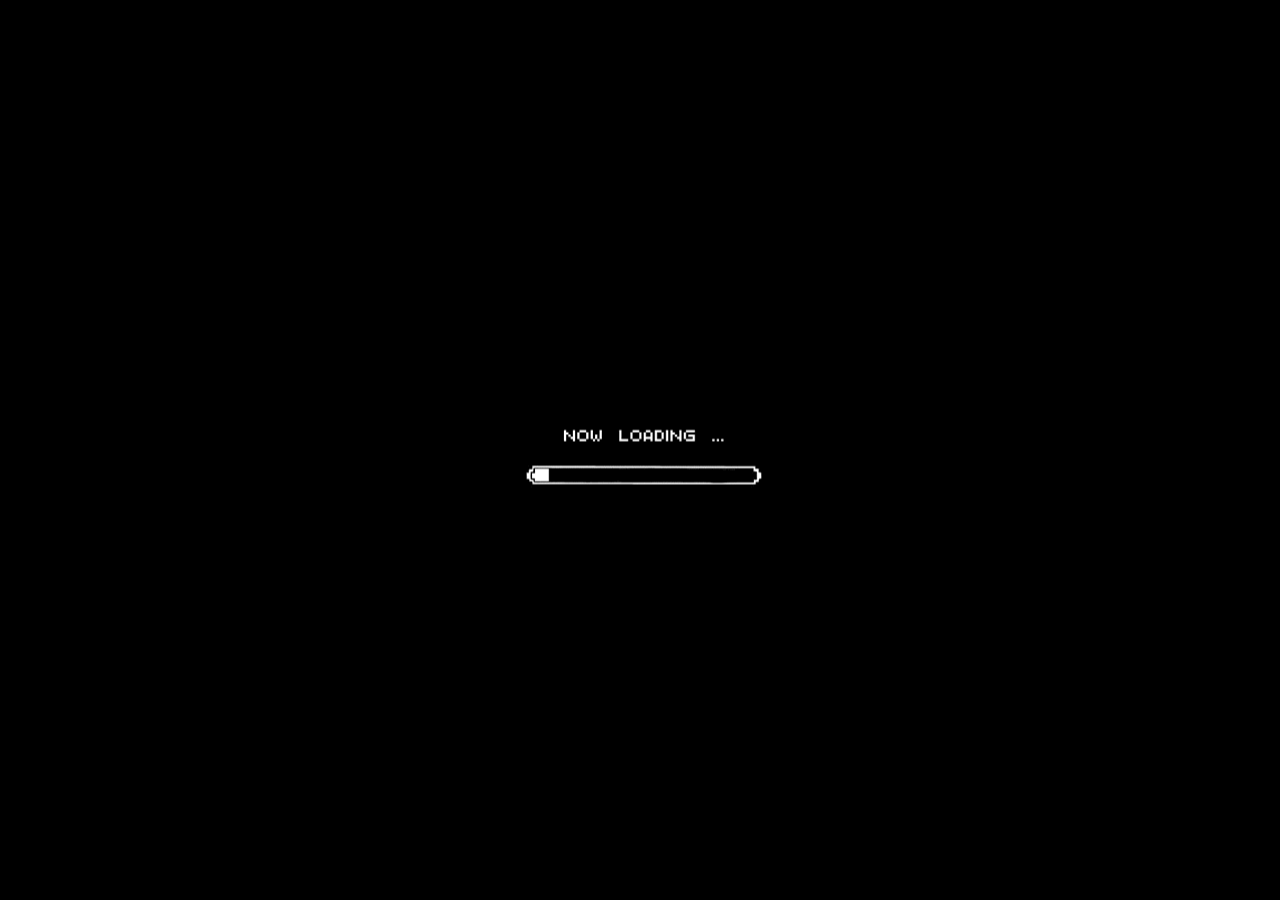
<file: index.html>
<!DOCTYPE html>
<html lang="pt-br">
<head>
    <meta charset="UTF-8" />
    <meta name="viewport" content="width=device-width, initial-scale=1.0, shrink-to-fit=no" />
    <meta http-equiv="X-UA-Compatible" content="ie=edge" />
    <meta name="author" contente="S e S Web World" />
    <meta name="author" content="Carlos Eduardo Salvador" />
    <meta name="author" content="Leticia Alves Santana" />
    <meta name="description" content="S e S Web World, Desenvolvimento Web, Desenvolvimento de Sites, Desenvolvimento de Aplicativos" />
    <meta name="keywords" content="sites, desenvolvimento, programação, web design, desenvolvimento de sites, desenvolvimento web, aplicativos, desenvolvimento de aplicativos, manutenção de sites" />
    <meta name="copyright" content="&copy; S E S WEB WORLD" />
    <title>Home</title>
    
    <!-- Favicon -->
    <link rel="shortcut icon" href="img/4269logo-oficial.ico" type="image/x-icon" />
    <!--CSS Bootstrap -->
    <link rel="stylesheet" type="text/css" href="css/bootstrap.min.css" />
    <!-- W3.CSS -->
    <link rel="stylesheet" href="https://www.w3schools.com/w3css/4/w3.css" /> 
    <!-- CSS Personalizado -->
    <link rel="stylesheet" type="text/css" href="css/style.css" />
</head>
<body>

    <div id="preloader">
        <div class="inner">
            <img src="img/now-loading.gif" class="loading" alt="Tela de carregamento" />
        </div>
    </div>
    <div class="container" id="conteudo">
        <div class="row">
            <div class="box">
                <img src="img/logo-oficial2.jpg" alt="Logomarcar S e S Web World" />
            </div>
            <div class="box">
                <img src="img/aviso.png" alt="Aviso. Site em construão" />
            </div>
        </div>
    </div>

    <!--js Bootstrap jQuery -->
    <script src="js/jquery-3.4.1.min.js"></script>
    <script src="js/bootstrap.min.js"></script> 
    <script type="text/javascript">
        window.onload = function() {
            document.getElementById('conteudo').style.display = "block";
            setTimeout(function() {
                document.getElementById('preloader').style.display = "none";
            }, 8100);
        }
    </script>
</body>
</html>
</file>
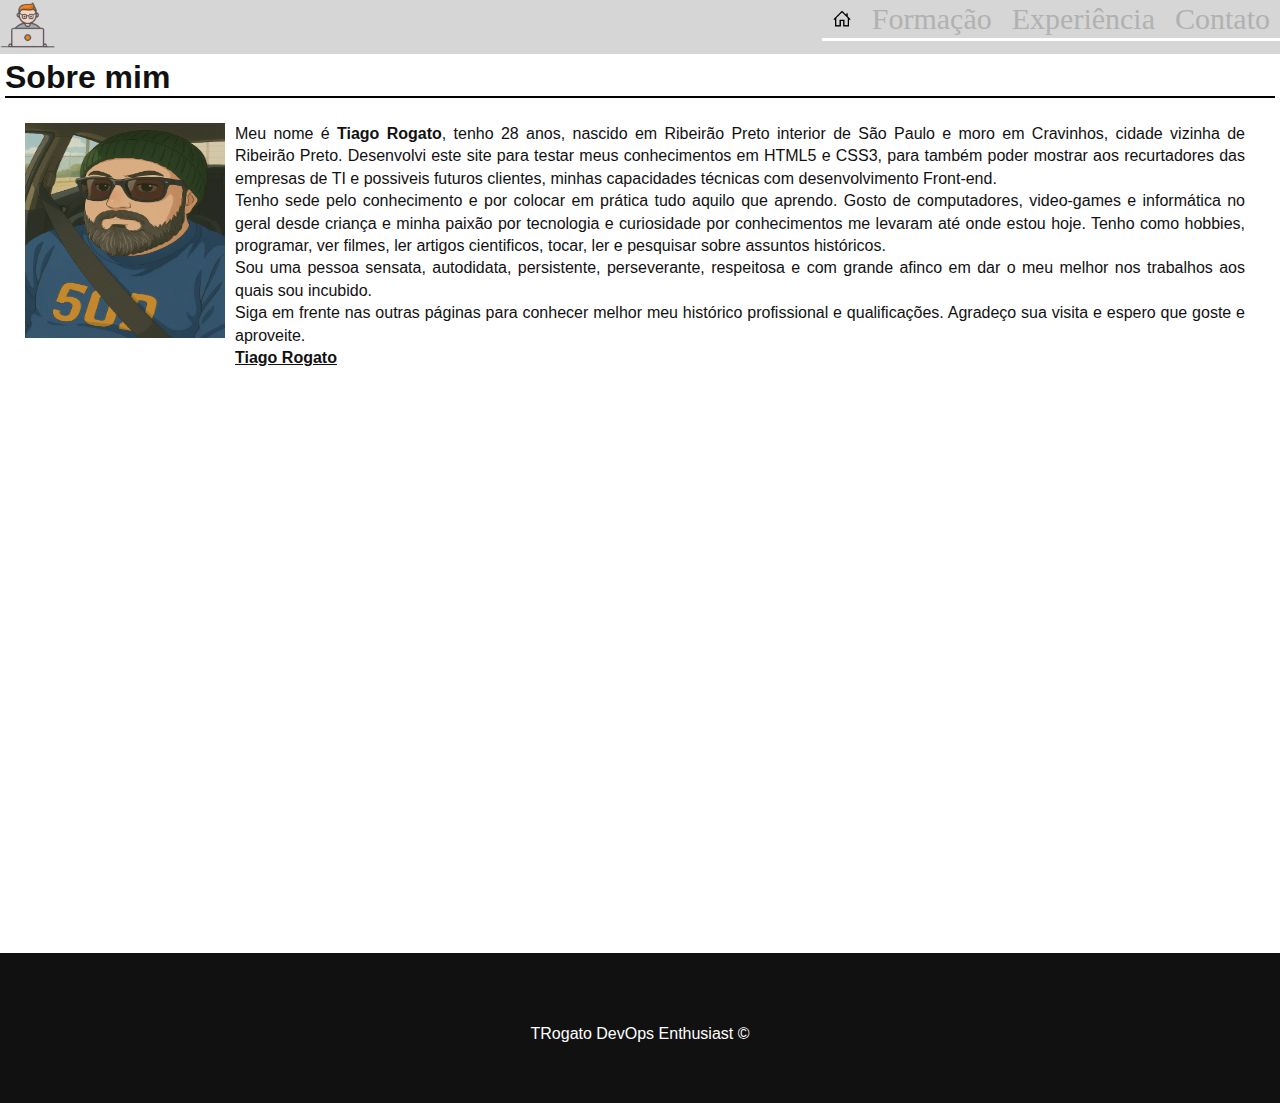
<file: TRogato.github.io/index.html>
<!DOCTYPE html>
<html lang="pt-BR" prefix="og: http://ogp.me/ns#">

<head>
  <meta charset="UTF-8">
  <meta name="viewport" content="width=device-width, initial-scale=1.0">
  <meta http-equiv="X-UA-Compatible" content="ie=edge">
  <title>Home</title>
  <link rel="shortcut icon" type="image/x-icon" href="images/favicon.ico">

  <!--CSS-->
  <link href="css/style.css" type="text/css" rel="stylesheet">
</head>

<body>
  <header>
    <section id="content"></section>
    <div id="menu">
      <nav>
        <ul>
          <li><a title="Meios de comunicação" href="contato.html">Contato</a></li>
          <li><a title="Experiências profissionais e qualificações" href="experiencia.html">Experiência</a></li>
          <li><a title="Formação escolar e profissional" href="formacao.html">Formação</a></li>
          <li><a title="Página inicial" href="index.html"><img src="images/home.png" height="20"
                alt="Página Inicial"></a></li>
          <li><img src="images/logo.png" height="50" alt="Logotipo Tiago Rogato" /></li>
        </ul>
      </nav>
    </div>
  </header>
  <div class="title">
    <h1>Sobre mim</h1>
    <hr color="black">
  </div>
  <div class="content">
    <div class="content-inside">
      <figure>
        <img src="images/eu.png" width="200" height="215" alt="foto de Tiago Rogato">
      </figure>
      <p id="intro"> Meu nome é <strong>Tiago Rogato</strong>,
        tenho 28 anos, nascido em Ribeirão Preto interior de São Paulo
        e moro em Cravinhos, cidade vizinha de Ribeirão Preto.
        Desenvolvi este site para testar meus conhecimentos em HTML5 e CSS3,
        para também poder mostrar aos recurtadores das empresas de TI e possiveis
        futuros clientes, minhas capacidades técnicas com desenvolvimento Front-end.<br />
        Tenho sede pelo conhecimento e por colocar em prática tudo aquilo que
        aprendo. Gosto de computadores, video-games e informática no geral desde
        criança e minha paixão por tecnologia e curiosidade por conhecimentos me levaram até
        onde estou hoje. Tenho como hobbies, programar, ver filmes, ler artigos cientificos, tocar, ler e pesquisar
        sobre assuntos históricos. <br />
        Sou uma pessoa sensata, autodidata, persistente, perseverante, respeitosa e com grande afinco
        em dar o meu melhor nos trabalhos aos quais sou incubido.<br />
        Siga em frente nas outras páginas para conhecer melhor meu histórico profissional e qualificações. Agradeço
        sua visita e espero que goste e aproveite. <br />
        <b><u>Tiago Rogato</u></b>
      </p>
    </div>
  </div>
  <footer class="footer">
    <div>
      <br />
      <br />
      <br />
      <br />
      <p>TRogato DevOps Enthusiast &copy;</p>
    </div>
  </footer>
</body>

</html>
</file>
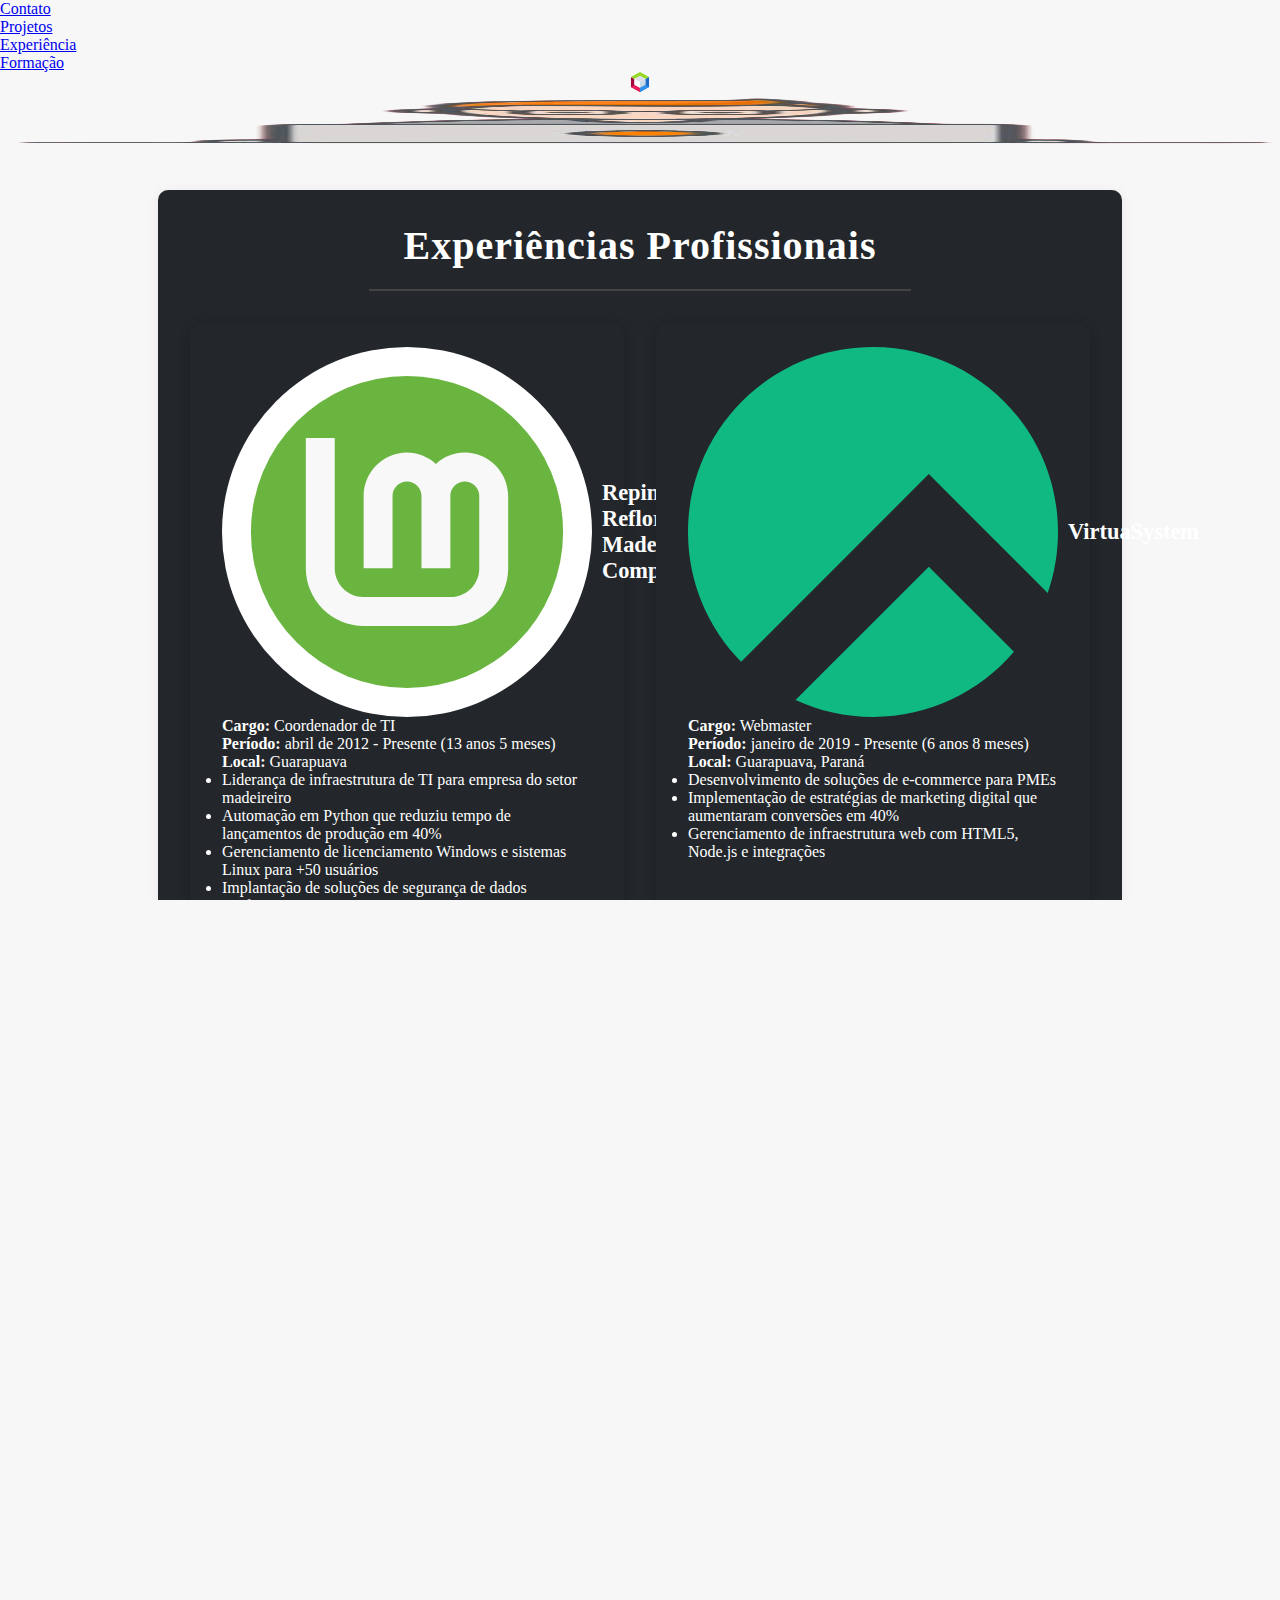
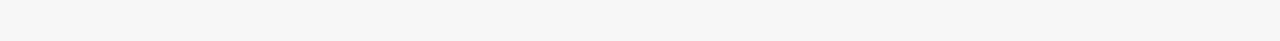
<file: experiencia.html>
<!DOCTYPE html>
<html lang="pt-BR" prefix="og: http://ogp.me/ns#">

<head>
    <meta charset="UTF-8">
    <meta name="viewport" content="width=device-width, initial-scale=1.0">
    <meta http-equiv="X-UA-Compatible" content="ie=edge">
    <meta http-equiv="Cache-Control" content="no-cache, no-store, must-revalidate" />
    <meta http-equiv="Pragma" content="no-cache" />
    <meta http-equiv="Expires" content="0" />
    <title>Experiências</title>
    <link rel="shortcut icon" type="image/x-icon" href="images/favicon.ico">

    <!--CSS-->
    <link href="css/style.css" type="text/css" rel="stylesheet">
</head>

<body>
    <header>
        <section id="content"></section>
        <div id="menu">
            <nav>
                <ul>
                    <li><a title="Meios de comunicação" href="contato.html">Contato</a></li>
                    <li><a title="Meios de projetos" href="projetos.html">Projetos</a></li>
                    <li><a title="Experiências profissionais e qualificações" href="experiencia.html">Experiência</a></li>
                    <li><a title="Formação escolar e profissional" href="formacao.html">Formação</a></li>
                    <li><a title="Página inicial" href="index.html"><img src="images/netbeans-original.svg" height="20"
                                alt="Página Inicial"></a></li>
                    <li><img src="images/logo.png" height="50" alt="Logotipo Tiago Rogato" /></li>
                </ul>
            </nav>
        </div>
    </header>

    <main class="formacao-main"
        style="max-width: 900px; margin: 40px auto; background: #23272b; border-radius: 10px; box-shadow: 0 2px 12px #0001; padding: 32px; color: #fff;">
        <div class="title" style="text-align:center;">
            <h1 style="margin-bottom: 0.5em; font-size:2.5em; letter-spacing:1px;">Experiências Profissionais</h1>
            <hr color="#444" style="margin: 0 auto 2em auto; width: 60%;">
        </div>
        <section id="experiencia" style="display: flex; flex-wrap: wrap; gap: 32px; justify-content: center;">
            <div class="card"
                style="background: #23272b; color: #fff; border-radius: 12px; box-shadow: 0 2px 12px #0003; padding: 24px 32px; min-width: 320px; max-width: 420px; flex: 1 1 340px;">
                <h2 style="display: flex; align-items: center; gap: 10px; font-size: 1.4em;"><img
                        src="images/linuxmint-original.svg" width="28" alt="TI">Repinho Reflorestadora Madeiras e
                    Compensados</h2>
                <p><b>Cargo:</b> Coordenador de TI</p>
                <p><b>Período:</b> abril de 2012 - Presente (13 anos 5 meses)</p>
                <p><b>Local:</b> Guarapuava</p>
                <ul>
                    <li>Liderança de infraestrutura de TI para empresa do setor madeireiro</li>
                    <li>Automação em Python que reduziu tempo de lançamentos de produção em 40%</li>
                    <li>Gerenciamento de licenciamento Windows e sistemas Linux para +50 usuários</li>
                    <li>Implantação de soluções de segurança de dados conforme LGPD</li>
                </ul>
            </div>
            <div class="card"
                style="background: #23272b; color: #fff; border-radius: 12px; box-shadow: 0 2px 12px #0003; padding: 24px 32px; min-width: 320px; max-width: 420px; flex: 1 1 340px;">
                <h2 style="display: flex; align-items: center; gap: 10px; font-size: 1.4em;"><img
                        src="images/rockylinux-original.svg" width="28" alt="Web">VirtuaSystem</h2>
                <p><b>Cargo:</b> Webmaster</p>
                <p><b>Período:</b> janeiro de 2019 - Presente (6 anos 8 meses)</p>
                <p><b>Local:</b> Guarapuava, Paraná</p>
                <ul>
                    <li>Desenvolvimento de soluções de e-commerce para PMEs</li>
                    <li>Implementação de estratégias de marketing digital que aumentaram conversões em 40%</li>
                    <li>Gerenciamento de infraestrutura web com HTML5, Node.js e integrações</li>
                </ul>
            </div>
            <div class="card"
                style="background: #23272b; color: #fff; border-radius: 12px; box-shadow: 0 2px 12px #0003; padding: 24px 32px; min-width: 320px; max-width: 420px; flex: 1 1 340px;">
                <h2 style="display: flex; align-items: center; gap: 10px; font-size: 1.4em;"><img
                        src="images/travis-original.svg" width="28" alt="Logística">Rogato & Cia. Ltda</h2>
                <p><b>Cargo:</b> Gestor de processos, Logística e Frotas</p>
                <p><b>Período:</b> março de 1997 - março de 2014 (17 anos 1 mês)</p>
                <p><b>Local:</b> Guarapuava, Paraná</p>
                <ul>
                    <li>Coordenação de Logística, Manutenção de frota, Treinamento em Veículos pesados (Volvo, Mercedes
                        Bens, Iveco e Scania)</li>
                    <li>Otimização de fretes e destinos, reduzindo custos de manutenção e aumentando a vida útil dos
                        veículos</li>
                </ul>
            </div>
            <div class="card"
                style="background: #23272b; color: #fff; border-radius: 12px; box-shadow: 0 2px 12px #0003; padding: 24px 32px; min-width: 320px; max-width: 420px; flex: 1 1 340px;">
                <h2 style="display: flex; align-items: center; gap: 10px; font-size: 1.4em;"><img
                        src="images/archlinux-original.svg" width="28" alt="Suporte">Reptec Informatica</h2>
                <p><b>Cargo:</b> Suporte técnico</p>
                <p><b>Período:</b> janeiro de 2010 - janeiro de 2013 (3 anos 1 mês)</p>
                <p><b>Local:</b> Guarapuava</p>
            </div>
        </section>
    </main>
    </div>
    </div>
      <footer style="text-align: center; margin-top: 40px; color: #444;">
        <p>Tiago Rogato da Silveira - Analista de Dados Sênior ©</p>
    </footer>
</body>

</html>
</file>
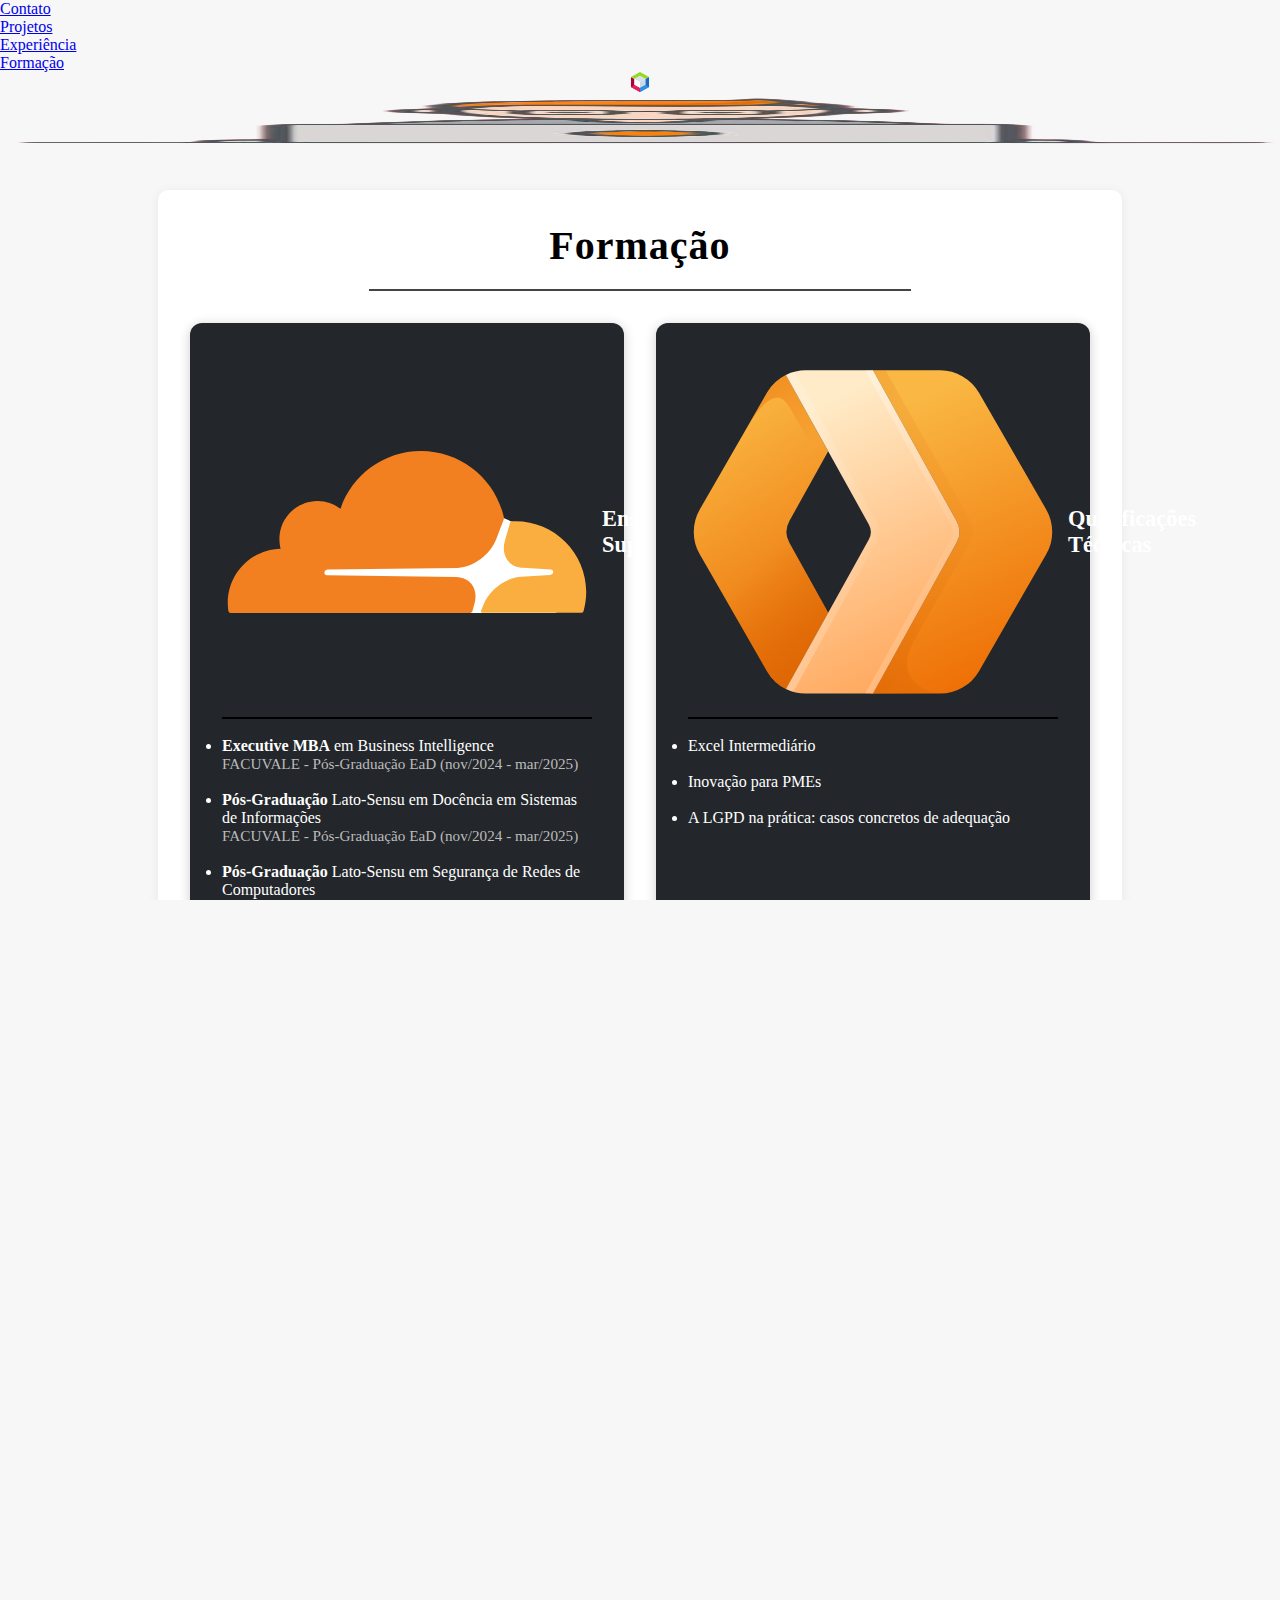
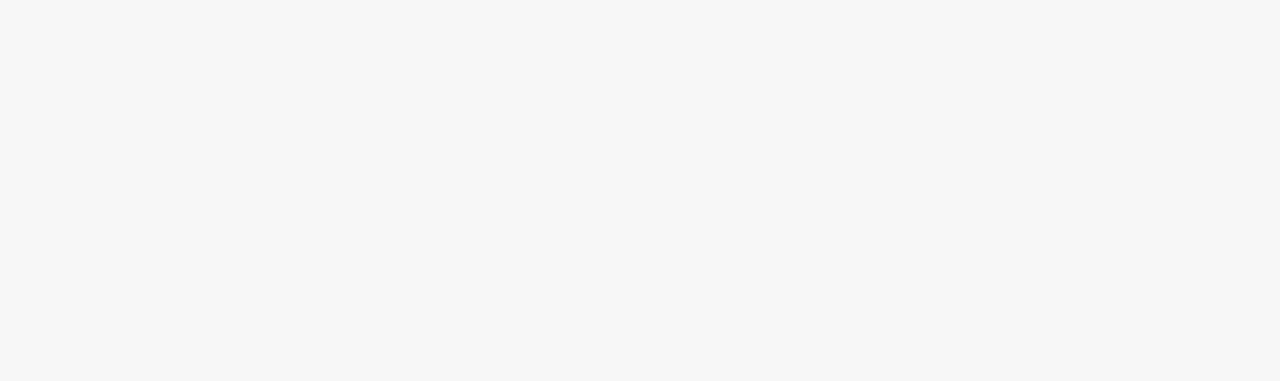
<file: formacao.html>
<!DOCTYPE html>
<html lang="pt-BR" prefix="og: http://ogp.me/ns#">

<head>
    <meta charset="UTF-8">
    <meta name="viewport" content="width=device-width, initial-scale=1.0">
    <meta http-equiv="X-UA-Compatible" content="ie=edge">
    <meta http-equiv="Cache-Control" content="no-cache, no-store, must-revalidate" />
    <meta http-equiv="Pragma" content="no-cache" />
    <meta http-equiv="Expires" content="0" />
    <title>Formação</title>
    <link rel="shortcut icon" type="image/x-icon" href="images/favicon.ico">

    <!--CSS-->
    <link href="css/style.css" type="text/css" rel="stylesheet">
</head>

<body>
    <header>
        <section id="content"></section>
        <div id="menu">
            <nav>
                <ul>
                    <li><a title="Meios de comunicação" href="contato.html">Contato</a></li>
                    <li><a title="Meios de projetos" href="projetos.html">Projetos</a></li>
                    <li><a title="Experiências profissionais e qualificações" href="experiencia.html">Experiência</a>
                    </li>
                    <li><a title="Formação escolar e profissional" href="formacao.html">Formação</a></li>
                    <li><a title="Página inicial" href="index.html"><img src="images/netbeans-original.svg" height="20"
                                alt="Página Inicial"></a></li>
                    <li><img src="images/logo.png" height="50" alt="Logotipo Tiago Rogato" /></li>
                </ul>
            </nav>
        </div>
    </header>

    <main class="formacao-main"
        style="max-width: 900px; margin: 40px auto; background: #fff; border-radius: 10px; box-shadow: 0 2px 12px #0001; padding: 32px;">
        <div class="title" style="text-align:center;">
            <h1 style="margin-bottom: 0.5em; font-size:2.5em; letter-spacing:1px;">Formação</h1>
            <hr color="#444" style="margin: 0 auto 2em auto; width: 60%;">
        </div>
        <section id="formacao" style="display: flex; flex-wrap: wrap; gap: 32px; justify-content: center;">
            <div class="card"
                style="background: #23272b; color: #fff; border-radius: 12px; box-shadow: 0 2px 12px #0003; padding: 24px 32px; min-width: 320px; max-width: 420px; flex: 1 1 340px;">
                <h2 style="display: flex; align-items: center; gap: 10px; font-size: 1.4em;"><img
                        src="images/cloudflare-original.svg" width="28" alt="Graduação">Ensino Superior</h2>
                <hr color="black"><br>
                <ul style="margin-bottom: 0.5em;">
                    <li><b>Executive MBA</b> em Business Intelligence<br><span
                            style="font-size:0.95em;color:#bbb;">FACUVALE - Pós-Graduação EaD (nov/2024 -
                            mar/2025)</span></li>
                    <br>
                    <li><b>Pós-Graduação</b> Lato-Sensu em Docência em Sistemas de Informações<br><span
                            style="font-size:0.95em;color:#bbb;">FACUVALE - Pós-Graduação EaD (nov/2024 -
                            mar/2025)</span></li>
                    <br>
                    <li><b>Pós-Graduação</b> Lato-Sensu em Segurança de Redes de Computadores<br><span
                            style="font-size:0.95em;color:#bbb;">FACUVALE - Pós-Graduação EaD (nov/2024 -
                            mar/2025)</span></li>
                    <br>
                    <li><b>Curso de Extensão</b> em Gestão do Tempo e Liderança<br><span
                            style="font-size:0.95em;color:#bbb;">FACUVALE - Pós-Graduação EaD (dez/2024 -
                            mar/2025)</span></li>
                    <br>
                    <li><b>Análise e Desenvolvimento de Sistemas</b><br><span
                            style="font-size:0.95em;color:#bbb;">UniGuairacá Centro Universitário (abr/2012 -
                            out/2015)</span></li>
                </ul>
            </div>
            <div class="card"
                style="background: #23272b; color: #fff; border-radius: 12px; box-shadow: 0 2px 12px #0003; padding: 24px 32px; min-width: 320px; max-width: 420px; flex: 1 1 340px;">
                <h2 style="display: flex; align-items: center; gap: 10px; font-size: 1.4em;"><img
                        src="images/cloudflareworkers-original.svg" width="28" alt="Certificado">Qualificações Técnicas
                </h2>
                <hr color="black"><br>
                <ul style="margin-bottom: 0.5em;">
                    <li>Excel Intermediário</li><br>
                    <li>Inovação para PMEs</li><br>
                    <li>A LGPD na prática: casos concretos de adequação</li>
                </ul>
            </div>
            <div class="card"
                style="background: #23272b; color: #fff; border-radius: 12px; box-shadow: 0 2px 12px #0003; padding: 24px 32px; min-width: 320px; max-width: 420px; flex: 1 1 340px;">
                <h2 style="display: flex; align-items: center; gap: 10px; font-size: 1.4em;"><img
                        src="images/docker-original.svg" width="28" alt="Skills">Competências Técnicas</h2>
                <hr color="black"><br>
                <ul style="margin-bottom: 0.5em;">
                    <li>Business Intelligence: Power BI, DAX, SQL</li><br>
                    <li>Desenvolvimento: Python, Java, Node.js</li><br>
                    <li>Infraestrutura: Redes, Servidores Linux/Windows</li><br>
                    <li>Automação: Projetos Python com integração Linux/SQL</li><br>
                    <li>Zabbix</li><br>
                    <li>Apache/PHP</li><br>
                    <li>Shell script</li><br>
                    <li>Principais competências: Leadership, Team Collaboration, Coaching e Mentoria</li>
                </ul>
            </div>
        </section>
    </main><br>
   <footer class="footer">
        <div>
            <p>Site desenvolvido por Tiago Rogato. &copy;</p>
        </div>
    </footer>
</body>

</html>
</file>
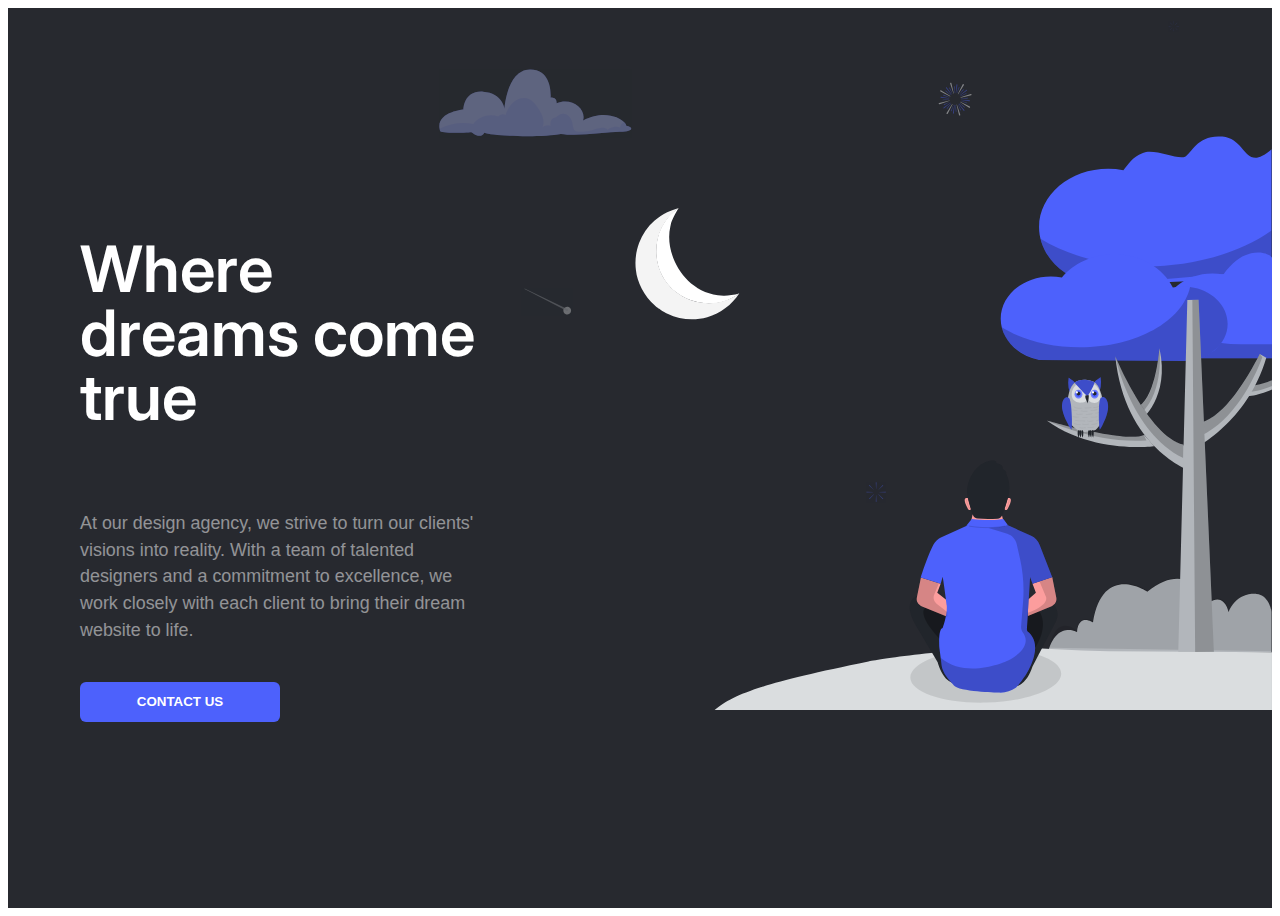
<file: index copy.html>
<!DOCTYPE html>
<html lang="en">
<head>
    <meta charset="UTF-8">
    <meta name="viewport" content="width=device-width, initial-scale=1.0">
    <link rel="stylesheet" href="style.css">
    <title>Document</title>
</head>
<body>
    <!-- Intro to pen: Animation is made in svgator. It's a fairly easy-to-use app, and it can generate svg and js. On a free pricing plan they allow 3 exports per month -->
<!-- Illustration: https://flexiple.com/illustrations/stargazing/ -->


<section class="hero">
    <svg id="eQvhfYWtrG21" xmlns="http://www.w3.org/2000/svg" xmlns:xlink="http://www.w3.org/1999/xlink" viewBox="0 0 1440 800" shape-rendering="geometricPrecision" text-rendering="geometricPrecision"><g clip-path="url(#eQvhfYWtrG2292)"><g><rect width="1440" height="800" rx="0" ry="0" fill="#fff"/><path d="M-6.77771,800c.00022-431-.50014-429-.00018-800C457.598,-0.000002,1015.58,0.000143,1440.22,0c0,233.691,0,519.89,0,800h-1446.99771Z" fill="#27292f"/><g transform="translate(.000001 0.000001)"><path d="M833.037,325.188c-31.131,23.608-73.804,7.709-87.569-19.732-13.394-24.416-8.005-60.196,18.59-77.518-3.706,6.226-8.042,14.194-9.087,19.138-.168.751-.309,1.478-.423,2.18-6.804,28.685,13.751,72.455,54.111,77.97c2.112.29,4.236.463,6.366.519c4.781.2,11.808-.934,18.012-2.557Z" fill="#fff"/><path d="M833.151,325.025c-8.45,13.206-21.441,22.864-36.521,27.15-15.081,4.286-31.209,2.905-45.342-3.882l-.667-.326c-.75-.371-1.492-.749-2.223-1.134l-.705-.386c-.911-.511-1.801-1.038-2.683-1.586l-.578-.371-.46-.296-.644-.423c-.638-.422-1.268-.86-1.876-1.304-.053-.044-.11-.084-.17-.119-.2-.141-.393-.289-.578-.43l-.579-.43c-.904-.689-1.778-1.386-2.616-2.112-.178-.141-.363-.289-.541-.46-12.342-10.481-20.303-26.884-21.592-40.027v-.207c-1.364-10.445-.132-21.065,3.583-30.921c3.716-9.856,9.801-18.645,17.72-25.591l.074-.067c4.284-3.786,9.068-6.966,14.217-9.45c3.703-1.776,7.561-3.208,11.526-4.277.452-.126.904-.237,1.356-.349-34.749,24.602-33.533,77.682,3.232,99.608.119.081.237.148.363.222.586.356,1.186.704,1.809,1.052c23.015,11.905,46.787,8.591,63.895-3.884Z" fill="#f4f4f4"/></g><g id="eQvhfYWtrG29" transform="matrix(0 0 0 0 1262.308472 526.071854)" opacity="0"><path d="M1281.91,507.77l-1.56-34.171c-.15-1.186.67-2.297,1.86-2.372c1.18-.148,2.29.668,2.37,1.853c0,.075,0,.223,0,.297v.222l-1.63,34.171c-.08.297-.3.519-.6.445-.22,0-.37-.148-.44-.445Z" opacity="0.7" fill="#fff"/><path d="M1283.02,544.684l1.63,34.171c0,1.186-1.04,2.149-2.22,2.075-1.04,0-1.93-.815-2.08-1.927v-.148l1.63-34.171c.08-.297.3-.519.6-.445.22,0,.44.148.44.445Z" opacity="0.7" fill="#fff"/><path d="M1300.88,525.709l34.18-1.631c1.18,0,2.15,1.038,2.07,2.224c0,1.038-.81,1.927-1.93,2.075h-.22l-34.17-1.63c-.3,0-.52-.297-.52-.593.15-.223.37-.445.59-.445Z" opacity="0.7" fill="#fff"/><path d="M1264.05,526.748l-34.18,1.631c-1.18.148-2.29-.667-2.37-1.853-.15-1.186.67-2.298,1.86-2.372.07,0,.22,0,.29,0h.22l34.18,1.631c.29,0,.51.222.51.518c0,.223-.22.445-.51.445Z" opacity="0.7" fill="#fff"/><path d="M1295.92,538.902l25.27,23.053c.89.815.89,2.223.08,3.039-.82.815-2.08.889-2.97.148-.07-.074-.07-.074-.14-.148l-23.05-25.276c-.23-.223-.23-.593,0-.742.22-.296.59-.296.81-.074Z" opacity="0.7" fill="#fff"/><path d="M1269.09,513.552L1243.81,490.5c-.89-.816-.96-2.15-.22-3.04.81-.889,2.15-.963,3.04-.222l.07.074.15.148l23.05,25.277c.22.222.22.518,0,.741-.3.296-.67.296-.81.074Z" opacity="0.7" fill="#fff"/><path d="M1269.83,539.645l-23.06,25.276c-.81.815-2.22.815-3.03,0-.75-.815-.82-2.001-.15-2.891l.15-.148l25.27-23.052c.22-.223.52-.223.74,0c.3.222.3.593.08.815Z" opacity="0.7" fill="#fff"/><path d="M1295.1,512.812l23.06-25.276c.81-.889,2.14-.964,3.03-.148.89.815.97,2.149.15,3.039l-.15.148-25.27,22.978c-.22.223-.59.223-.74,0-.15-.222-.3-.518-.08-.741Z" opacity="0.7" fill="#fff"/><path d="M1289.48,508.217l9.34-24.98c.22-.815,1.11-1.334,2-1.038.81.297,1.33,1.112,1.04,2.002c0,.074-.08.148-.08.148c0,.074,0,.074,0,.148l-11.27,24.164c-.14.297-.44.371-.74.297-.29-.148-.44-.445-.29-.741Z" opacity="0.7" fill="#4d61fc"/><path d="M1292.66,509.476l11.19-16.826c.3-.519,1.04-.667,1.48-.297.52.297.67,1.038.3,1.483l-.08.074-12.23,16.011c-.14.148-.37.222-.51.074-.15-.148-.23-.371-.15-.519Z" opacity="0.7" fill="#4d61fc"/><path d="M1286.5,507.103l2.75-19.939c.15-.593.67-.964,1.26-.815.52.148.89.593.89,1.111v.075l-4.15,19.716c-.08.223-.22.371-.44.297-.15-.074-.31-.297-.31-.445Z" opacity="0.7" fill="#4d61fc"/><path d="M1275.46,544.238l-9.34,24.98c-.3.815-1.26,1.26-2.07.889-.82-.296-1.27-1.26-.89-2.075l.07-.148l11.27-24.165c.14-.296.44-.37.74-.222.22.148.37.445.22.741Z" opacity="0.7" fill="#4d61fc"/><path d="M1272.28,542.979l-11.19,16.752c-.37.519-1.04.593-1.56.222-.44-.37-.59-.963-.3-1.482l.08-.074l12.3-15.937c.15-.148.37-.148.52,0s.22.371.15.519Z" opacity="0.7" fill="#4d61fc"/><path d="M1278.43,545.35l-2.75,19.939c-.07.593-.59,1.038-1.18,1.038-.6-.074-1.04-.593-1.04-1.186c0-.074,0-.074,0-.148v-.074l4.15-19.717c.07-.222.3-.297.44-.222.3.074.38.222.38.37Z" opacity="0.7" fill="#4d61fc"/><path d="M1300.51,533.196l24.98,9.34c.82.296,1.26,1.186.97,2.075-.3.89-1.19,1.26-2.08.964l-.15-.074-24.16-11.267c-.3-.148-.45-.445-.3-.741.08-.297.45-.445.74-.297Z" opacity="0.7" fill="#4d61fc"/><path d="M1299.18,536.383l16.83,11.192c.51.296.66.963.37,1.482-.3.519-.97.667-1.49.371c0,0-.07,0-.07-.074l-.07-.075-15.94-12.304c-.15-.148-.22-.371-.07-.519.07-.074.29-.147.44-.073Z" opacity="0.7" fill="#4d61fc"/><path d="M1301.63,530.305l19.93,2.743c.6.074,1.04.667.97,1.26-.08.593-.67,1.038-1.26.964h-.08l-19.71-4.151c-.23-.074-.37-.223-.3-.445.08-.297.22-.445.45-.371Z" opacity="0.7" fill="#4d61fc"/><path d="M1264.5,519.26l-24.98-9.339c-.82-.297-1.26-1.186-.97-2.076.3-.889,1.19-1.26,2.08-.963l.15.074l24.16,11.266c.3.149.37.445.3.742-.15.296-.52.37-.74.296Z" opacity="0.7" fill="#4d61fc"/><path d="M1265.75,516l-16.83-11.192c-.52-.297-.74-.964-.44-1.483s.96-.741,1.48-.445c.08,0,.08.074.15.074l.07.075l15.94,12.304c.15.148.22.371.07.519-.07.222-.29.222-.44.148Z" opacity="0.7" fill="#4d61fc"/><path d="M1263.31,522.152l-19.94-2.743c-.59-.148-.96-.667-.81-1.26.14-.519.59-.889,1.11-.889h.07l19.72,4.15c.22.075.37.223.3.445-.08.223-.23.371-.45.297Z" opacity="0.7" fill="#4d61fc"/><path d="M1300.14,518.444l24.24-11.044c.82-.371,1.71,0,2.08.815s0,1.705-.82,2.076l-.15.074-25.05,9.117c-.3.074-.59-.074-.67-.297c0-.37.08-.667.37-.741Z" opacity="0.7" fill="#4d61fc"/><path d="M1301.55,521.633l19.79-4.003c.6-.148,1.19.297,1.26.816.15.593-.29,1.186-.81,1.26h-.08L1301.7,522.3c-.22,0-.37-.148-.37-.371-.07-.148.07-.296.22-.296Z" opacity="0.7" fill="#4d61fc"/><path d="M1298.88,515.553l16.09-12.156c.52-.297,1.18-.148,1.48.371.22.444.15.963-.15,1.334l-.07.074-16.9,10.97c-.15.074-.45.074-.52-.148-.15-.148-.08-.296.07-.445Z" opacity="0.7" fill="#4d61fc"/><path d="M1264.79,534.01l-24.24,11.044c-.82.371-1.71,0-2.08-.815s0-1.705.82-2.075l.15-.074l25.05-9.118c.3-.074.59.074.67.297.07.37-.08.667-.37.741Z" opacity="0.7" fill="#4d61fc"/><path d="M1263.45,530.825l-19.79,4.003c-.59.074-1.18-.297-1.26-.89-.07-.593.3-1.112.82-1.26h.07l20.01-2.594c.23,0,.37.148.45.296c0,.223-.15.445-.3.445Z" opacity="0.7" fill="#4d61fc"/><path d="M1266.05,536.9l-16.09,12.156c-.52.297-1.18.149-1.48-.37-.3-.445-.22-.964.15-1.334l.07-.075l16.9-10.97c.15-.074.45-.074.52.148.15.149.07.371-.07.445Z" opacity="0.7" fill="#4d61fc"/><path d="M1290.28,543.868l11.05,24.238c.37.815.07,1.705-.74,2.15-.82.37-1.71.074-2.15-.742v-.074c0-.074,0-.074,0-.148l-9.19-24.98c-.15-.296,0-.593.29-.741.3-.074.6,0,.74.297Z" opacity="0.7" fill="#4d61fc"/><path d="M1287.1,545.277l4,19.791c.15.593-.3,1.186-.81,1.26-.6.148-1.19-.297-1.27-.89v-.074l-2.59-20.013c0-.222.15-.371.37-.371.08,0,.22.149.3.297Z" opacity="0.7" fill="#4d61fc"/><path d="M1293.18,542.608l12.15,16.084c.45.445.45,1.112,0,1.557-.44.445-1.11.445-1.55,0-.08-.074-.15-.148-.15-.222v-.074l-11.05-16.901c-.15-.148-.07-.444.08-.519.15-.074.44-.074.52.075Z" opacity="0.7" fill="#4d61fc"/><path d="M1274.64,508.585l-11.04-24.238c-.37-.816-.07-1.705.74-2.15.82-.371,1.71-.074,2.15.741v.074c0,.074,0,.074,0,.149l9.12,25.053c.07.297-.08.593-.3.742-.29,0-.52-.149-.67-.371Z" opacity="0.7" fill="#4d61fc"/><path d="M1277.83,507.179l-4-19.791c-.15-.593.3-1.186.81-1.26.6-.149,1.19.296,1.26.815v.074l2.6,20.014c0,.222-.15.37-.3.444-.15,0-.29-.148-.37-.296Z" opacity="0.7" fill="#4d61fc"/><path d="M1271.83,509.847l-12.23-16.085c-.3-.519-.15-1.186.37-1.483.44-.222.96-.148,1.33.148v.075l10.97,16.9c.15.148.08.37-.07.519-.08.148-.37.074-.37-.074Z" opacity="0.7" fill="#4d61fc"/></g><path d="M1422.5,667.5c0,0-21.67-3.681-31.94,20.565c0,0-4.65-22.83-22.36-10.452c0,0-21.78-52.346-70.25-12.549c0,0-50.67-34.178-61.89,34.987c0,0-16.26-11.164-18.16,10.94c0,0-25.21-14.083-34.15,27.426L1439.5,734v-45.935c0-3.065-4-19.565-17-20.565Z" fill="#b2b6bb"/><path d="M1423,667c0,0-21.67-4.313-31.94,19.933c0,0-4.65-22.83-22.36-10.451c0,0-21.78-52.346-70.25-12.55c0,0-50.67-34.178-61.89,34.987c0,0-16.26-11.163-18.16,10.94c0,0-23.46-22.5-32.4,19.009l254.5,4v-37c0-8.935-2-24.868-17.5-28.868Z" opacity="0.1"/><g id="eQvhfYWtrG244" transform="translate(-300 110)" opacity="0"><path d="M909.43,208.905c.485-2.391-1.059-4.723-3.45-5.209s-4.723,1.058-5.209,3.449s1.058,4.723,3.449,5.209c2.391.487,4.723-1.058,5.21-3.449Z" transform="translate(320-80)" fill="#fff"/><path d="M905.391,208.604L853,191.534l.163-.534l52.865,15.544-.637,2.06Z" transform="translate(320-80)" opacity="0.7" fill="#dadddf"/></g><g id="eQvhfYWtrG247" opacity="0"><path d="M874.43,55.9053c.485-2.3912-1.059-4.7231-3.45-5.2094s-4.723,1.0585-5.209,3.449c-.486,2.3912,1.058,4.7231,3.449,5.2094c2.391.4862,4.723-1.0585,5.21-3.449Z" fill="#fff"/><path d="M870.391,55.6043L818,38.5337L818.163,38l52.865,15.5437-.637,2.0606Z" opacity="0.7" fill="#dadddf"/></g><g id="eQvhfYWtrG250" transform="matrix(.986723 0.162411-.162411 0.986723 58.009262-90.006159)" opacity="0"><path d="M609.428,318.905c.485-2.391-1.059-4.723-3.45-5.209s-4.723,1.058-5.209,3.449s1.058,4.723,3.449,5.209s4.723-1.058,5.21-3.449Z" fill="#fff"/><path d="M605.391,318.604L553,301.534l.163-.534l52.865,15.544-.637,2.06Z" opacity="0.7" fill="#dadddf"/></g><g id="eQvhfYWtrG253" transform="translate(-463.208931-5.449445)" opacity="0"><path d="M1146.75,356.518c-.11.563-.23,1.12-.4,1.668.41,4.351-34.58,2.016-34.58,2.016s-9.36,8.413-14.04.467c-9.34,3.706-61.7,5.611-83.67,1.409-18.69,2.801-49.548-1.876-64.484-2.343-14.935-.467-15.432-4.677-7.012-6.537-.096-.964.675-2.38,2.224-3.892c5.93-5.87,23.097-13.283,45.008-1.942-3.706-12.364,11.694-25.491,28.984-18.946-.47-7.019,6.54-6.078,6.54-6.078s-2.81-30.85,22.44-30.85s28.04,42.991,28.04,42.991s1.88-17.263,23.38-18.664s21.5,19.635,21.5,19.635s29.51,2.617,26.07,21.066Z" fill="#4d61fc"/><path d="M1146.75,356.518c-.11.563-.23,1.12-.4,1.668.41,4.351-34.58,2.016-34.58,2.016s-9.36,8.413-14.04.467c-9.34,3.706-61.7,5.611-83.67,1.409-18.69,2.801-49.548-1.876-64.484-2.343-14.935-.467-15.432-4.677-7.012-6.537-.096-.964.675-2.38,2.224-3.892c5.93-5.87,23.097-13.283,45.008-1.942-3.706-12.364,11.694-25.491,28.984-18.946-.47-7.019,6.54-6.078,6.54-6.078s-2.81-30.85,22.44-30.85s28.04,42.991,28.04,42.991s1.88-17.263,23.38-18.664s21.5,19.635,21.5,19.635s29.51,2.617,26.07,21.066Z" opacity="0.6" fill="#fff"/><path d="M1146.75,356.521c-.11.561-.23,1.118-.4,1.667.41,4.351-34.58,2.017-34.58,2.017s-9.36,8.413-14.04.467c-9.34,3.706-61.7,5.611-83.67,1.408-18.69,2.802-49.548-1.875-64.484-2.342-14.935-.467-15.432-4.678-7.012-6.538-.096-.964.675-2.38,2.224-3.892c2.387.942,4.336,3.069,4.447,5.656c2.287-.849,4.761-1.064,7.16-.624c2.399.439,4.635,1.518,6.472,3.122c3.75-4.032,10.31-1.757,15.566-.082c5.225,1.67,10.698,2.437,16.181,2.269c1.21.042,2.41-.213,3.499-.742c2.387-1.371,2.697-4.603,3.147-7.33.57-3.373,1.86-6.768,4.4-9.073c2.53-2.305,6.49-3.247,9.49-1.601c1.49.815,2.63,2.164,4.17,2.854c1.1.496,2.35.63,3.39,1.23c2.67,1.534,2.87,5.233,2.75,8.302c1.44-.514,2.99-.664,4.51-.435s2.96.829,4.19,1.747c-3.3-7.761,1.4-16.515,6.57-23.186c2.32-2.965,4.92-6.004,8.41-7.531c5.29-2.327,16.21,2.965,16.21,2.965s7.29,8.969,9.27,14.402c1.35-.623,2.86-.803,4.31-.514c1.46.289,2.78,1.032,3.79,2.123c9.57-3.388,21.18.178,27.21,8.353c12.52-2.429,25.49-.559,36.82,5.308Z" opacity="0.15" fill="#4d61fc"/></g><path d="M1253.36,732.814c-19.83-.311-39.66-1.023-59.46-2.328-100.69-6.671-213.562,13.995-213.562,13.995-128.234,26.032-154.674,38.426-175.6,55.519h635.262v-66l-186.64-1.186Z" fill="#dadddf"/><path d="M1340.98,169.32c-7.98,4.18-34.98-9.82-48.05-4.24s-15.93,11.993-22.24,19.717c-5.69-1.109-11.48-1.67-17.28-1.675-43.5,0-78.76,29.783-78.76,66.459c0,31.036,25.14,56.994,59.15,64.361v2.135L1439.5,307c0,0,0-102.5,0-146-31.5,27.562-27.5-12-56-14.5s-34.54,18.64-42.52,22.82Z" fill="#4d61fc"/><path d="M1298.96,294.299c-47.83,0-91.17-11.993-122.69-31.414c6.01,24.95,28.51,44.771,57.52,51.057v2.134L1439.5,298.5v-45c-45,32-104.87,40.799-140.54,40.799Z" opacity="0.2"/><path d="M1384.63,303.728c-4.13-.805-8.32-1.209-12.54-1.208-31.56,0-57.13,21.6-57.13,48.18c0,22.504,18.23,41.339,42.91,46.698v1.549h82.13v-114.447c-3-6-31-16-55.37,19.228Z" fill="#4d61fc"/><path d="M1405.38,383.003c-34.69,0-66.11-8.709-88.94-22.793c4.35,18.094,20.67,32.481,41.71,37.062v1.542h81.85v-15.811c-5.79.465-28.66-.029-34.62,0Z" opacity="0.2"/><path d="M1339.1,317.265c-4.04.017-8.07.438-12.02,1.253-10.7-22.311-36.61-38.077-66.89-38.077-24.72,0-46.58,10.54-59.57,26.603-4.13-.807-8.33-1.217-12.54-1.223-31.54,0-57.12,21.607-57.12,48.217c0,22.511,18.22,41.331,42.9,46.698v.348l165.24,1.194c27.81,0,50.4-19.006,50.4-42.488s-22.59-42.525-50.4-42.525Z" fill="#4d61fc"/><path d="M1346.64,317.775c-8.04,38.729-61.14,68.675-125.51,68.675-34.7,0-66.11-8.702-88.95-22.793c4.35,18.094,20.66,32.474,41.71,37.025v.348l165.21,1.245c27.81,0,50.4-19.005,50.4-42.487-.03-21.34-18.62-38.915-42.86-42.013Z" opacity="0.2"/><path d="M1416.67,429.703l-10.45,13.165c0,0,16.73-.437,33.78-8.368v-10.5c-6.35,2.624-18.04,6.593-23.33,5.703Z" fill="#b2b6bb"/><path d="M1419.88,429.117l-6.42,8.257c7.75-.386,19.5-3.622,26.54-6.874v-6.5c-10.27,4.047-20.12,5.117-20.12,5.117Z" opacity="0.2"/><path d="M1311.77,387.688c0,0-3.63,53.184-22.76,65.733l1.16,16.759c0,0,34.29-26.343,21.6-82.492Z" fill="#b2b6bb"/><path d="M1311.77,387.688c0,0,6.04,47.854-20.02,73.538l-1.12-9.288c0,0,15.89-7.494,21.14-64.25Z" opacity="0.2"/><path d="M1359.04,472.301l-7.77,29.746c0,0,60.54-29.335,82.23-103.547l-7.44-4.222c-13.9,27.493-39.71,70.818-67.02,78.023Z" fill="#b2b6bb"/><path d="M1362.22,470.587l-2.88,16.863c37.24-18.271,59.21-61.52,69.66-89.45l-2.94-3.797c-36.75,73.3-63.84,76.384-63.84,76.384Z" opacity="0.2"/><path d="M1261.5,396.716c0,0,37.21,90.223,77.73,100.912l7.75,29.746c0,0-74.88-25.773-85.48-130.658Z" fill="#b2b6bb"/><path d="M1261.5,396.716c0,0,17.34,86.562,77.44,116.063l.42-15.114c0,0-35.76-5.448-77.86-100.949Z" opacity="0.2"/><path d="M1343.55,332.68l-10.32,400.653l40.59-.045-17.45-401.03-12.82.422Z" fill="#b2b6bb"/><path d="M1349.26,332.569l3.2,401.038l21.36-.319-17.45-401.03-7.11.311Z" opacity="0.2"/><path d="M1183.35,469.933c0,0,90.53,26.173,111.25,16.404l11.35,12.994c0,0-70.14,8.939-122.6-29.398Z" fill="#b2b6bb"/><path d="M1183.35,469.933c0,0,58.43,27.159,113.64,22.682l-2.76-5.93c0,0-15.89,9.658-110.88-16.752Z" opacity="0.2"/><g id="eQvhfYWtrG276" transform="translate(-140.052021-.705119)" opacity="0"><path d="M501.29,135.719c.104.564.244,1.149.415,1.742-.43,4.529,36.017,2.098,36.017,2.098s9.739,8.761,14.609.489c9.733,3.892,64.258,5.834,87.14,1.483c19.465,2.92,51.597-1.95,67.171-2.439c15.573-.489,16.07-4.863,7.301-6.805.104-1-.741-2.475-2.291-4.054-6.144-6.115-24.053-13.832-46.875-2.024c3.899-12.875-12.171-26.5434-30.176-19.731.482-7.3017-6.819-6.323-6.819-6.323s2.928-32.155-23.364-32.155-29.205,44.748-29.205,44.748-1.949-17.9746-24.349-19.4348-22.386,20.4508-22.386,20.4508-30.768,2.75-27.188,21.955Z" fill="#4d61fc"/><path d="M501.29,135.719c.104.564.244,1.149.415,1.742-.43,4.529,36.017,2.098,36.017,2.098s9.739,8.761,14.609.489c9.733,3.892,64.258,5.834,87.14,1.483c19.465,2.92,51.597-1.95,67.171-2.439c15.573-.489,16.07-4.863,7.301-6.805.104-1-.741-2.475-2.291-4.054-6.144-6.115-24.053-13.832-46.875-2.024c3.899-12.875-12.171-26.5434-30.176-19.731.482-7.3017-6.819-6.323-6.819-6.323s2.928-32.155-23.364-32.155-29.205,44.748-29.205,44.748-1.949-17.9746-24.349-19.4348-22.386,20.4508-22.386,20.4508-30.768,2.75-27.188,21.955Z" opacity="0.6" fill="#fff"/><path d="M501.293,135.721c.104.563.245,1.149.415,1.742-.43,4.529,36.017,2.097,36.017,2.097s9.74,8.762,14.609.49c9.733,3.891,64.258,5.833,87.14,1.482c19.465,2.921,51.597-1.949,67.171-2.439c15.573-.489,16.07-4.862,7.301-6.804.104-1.001-.741-2.476-2.29-4.055-2.484.979-4.515,3.195-4.626,5.893-2.389-.896-4.977-1.128-7.488-.671-2.512.456-4.852,1.585-6.773,3.265-3.899-4.195-10.726-1.83-16.181-.081-5.436,1.728-11.125,2.52-16.826,2.342-1.258.054-2.51-.201-3.647-.741-2.491-1.431-2.809-4.796-3.276-7.635-.593-3.513-1.943-7.049-4.581-9.451-2.639-2.401-6.768-3.38-9.888-1.667-1.55.845-2.743,2.223-4.344,2.965-1.142.511-2.446.652-3.536,1.275-2.765,1.601-2.965,5.448-2.853,8.65-1.507-.535-3.123-.69-4.704-.452s-3.079.861-4.362,1.816c3.44-8.087-1.482-17.197-6.834-24.142-2.431-3.128-5.129-6.264-8.761-7.85-5.508-2.4239-12.216-.689-16.886,3.113-4.669,3.803-7.59,9.34-9.636,14.995-1.403-.647-2.974-.834-4.489-.533-1.516.301-2.897,1.074-3.946,2.209-9.977-3.529-22.059.185-28.33,8.702-13.051-2.554-26.582-.621-38.396,5.485Z" opacity="0.15" fill="#4d61fc"/></g><path d="M1215.51,426.979c-.99-1.483-3.25-2.965-4.63-4.018-.49-.37-1.9-1.794-2.52-1.727-.57,3.536-.63,7.138-.14,10.689.14,1.134.83,4.299,1.48,5.188c1.83-1.482,2.08-5.552,3.26-7.56.49-.868,1.33-1.409,2.55-2.572Z" fill="#4d61fc"/><path d="M1237.64,426.403c.98-1.483,3.24-2.965,4.62-4.018.49-.37,1.91-1.794,2.52-1.727.57,3.524.62,7.114.13,10.652-.14,1.134-.82,4.299-1.48,5.188-1.83-1.482-2.08-5.552-3.26-7.56-.47-.831-1.32-1.372-2.53-2.535Z" fill="#4d61fc"/><path d="M1215.51,426.979c-.99-1.483-3.25-2.965-4.63-4.018-.49-.37-1.9-1.794-2.52-1.727-.57,3.536-.63,7.138-.14,10.689.14,1.134.83,4.299,1.48,5.188c1.83-1.482,2.08-5.552,3.26-7.56.49-.868,1.33-1.409,2.55-2.572Z" opacity="0.2"/><path d="M1237.64,426.403c.98-1.483,3.24-2.965,4.62-4.018.49-.37,1.91-1.794,2.52-1.727.57,3.524.62,7.114.13,10.652-.14,1.134-.82,4.299-1.48,5.188-1.83-1.482-2.08-5.552-3.26-7.56-.47-.831-1.32-1.372-2.53-2.535Z" opacity="0.2"/><path d="M1239.35,427.544c-4.39-4.447-18.44-5.856-23.63-1.089-3.36,2.998-5.74,6.936-6.83,11.303-1.81,6.397-1.95,12.802-2.31,19.376-.28,5.278,1.64,14.173,4.76,17.649c8.16,9.11,14.91,9.703,24.99,6.634c2.78-.845,2.47-.615,4.37-2.453c2.49-2.402,5.36-7.02,5.79-10.022.79-5.566,2.01-14.543,1.2-20.132-.85-5.644-2.5-11.135-4.91-16.307-.68-1.482-.6-1.683-1.62-2.831-.59-.712-2.82-3.595-1.81-2.128Z" fill="#b2b6bb"/><path d="M1208.22,444.046c-1.64-1.408-3.8-.444-5.04,1.031-2.67,3.187-2.73,9.132-1.91,12.934c1.01,4.668,2.69,9.163,5,13.342c1.49,2.736,3.23,6.79,5.42,9.036.88-7.961.27-15.662-.26-23.63-.09-2.98-.5-5.94-1.24-8.829-.44-1.578-.79-3.402-1.97-3.884Z" fill="#4d61fc"/><path d="M1221.94,427.329c-1.64-.222-4.44,1.483-5.59,2.431-1.24,1.232-2.27,2.665-3.04,4.24-1.56,3.017-1.9,6.517-.95,9.777c1.44,4.233,6.67,6.553,10.76,5.797c1.88-.341,3.45-.252,5.45-2.105c1.3-1.201,1.4-1.965,1.4-1.965.54,1.483,3.17,3.41,4.69,3.936c2.37.823,6.04.986,7.89-1.349c2.45-3.098,2.12-5.018,2.1-6.96c0-2.772-1.99-6.908-3.61-9.125-1.57-2.177-3.84-3.747-6.42-4.447-1.91-.489-4.4,0-6.31.096-2.22.119-4.16-.741-6.37-.311-1.1.222.3-.207-.64.334" fill="#dadddf"/><path d="M1228.97,423.688c3.21.385,6.67,1.186,8.89,2.764.04.195.01.395-.08.571-.85,2.649-1.98,5.201-3.36,7.613-.91,1.63-1.8,3.283-2.84,4.818-.35.518-1.22,2.283-1.76,2.505-.53.222-1.17-.541-1.58-.971-1.26-1.312-2.49-2.639-3.79-3.914-1.95-1.92-3.81-4.114-5.69-6.137-.94-1.016-1.84-2.068-2.75-3.113-.29-.255-.52-.572-.66-.927c0,0,3.78-4.395,13.62-3.209Z" fill="#4d61fc"/><path d="M1208.22,444.046c-1.64-1.408-3.8-.444-5.04,1.031-2.67,3.187-2.73,9.132-1.91,12.934c1.01,4.668,2.69,9.163,5,13.342c1.49,2.736,3.23,6.79,5.42,9.036.88-7.961.27-15.662-.26-23.63-.09-2.98-.5-5.94-1.24-8.829-.44-1.578-.79-3.402-1.97-3.884Z" opacity="0.2"/><path d="M1228.97,423.688c3.21.385,6.67,1.186,8.89,2.764.04.195.01.395-.08.571-.85,2.649-1.98,5.201-3.36,7.613-.91,1.63-1.8,3.283-2.84,4.818-.35.518-1.22,2.283-1.76,2.505-.53.222-1.17-.541-1.58-.971-1.26-1.312-2.49-2.639-3.79-3.914-1.95-1.92-3.81-4.114-5.69-6.137-.94-1.016-1.84-2.068-2.75-3.113-.29-.255-.52-.572-.66-.927c0,0,3.78-4.395,13.62-3.209Z" opacity="0.2"/><path d="M1219.56,444.994c2.46,0,4.45-2.233,4.45-4.988s-1.99-4.989-4.45-4.989c-2.45,0-4.44,2.234-4.44,4.989s1.99,4.988,4.44,4.988Z" fill="#4d61fc"/><path d="M1219.56,444.994c2.46,0,4.45-2.233,4.45-4.988s-1.99-4.989-4.45-4.989c-2.45,0-4.44,2.234-4.44,4.989s1.99,4.988,4.44,4.988Z" opacity="0.2" fill="#fff"/><path d="M1219.56,443.234c1.76,0,3.19-1.6,3.19-3.573s-1.43-3.573-3.19-3.573-3.18,1.6-3.18,3.573s1.42,3.573,3.18,3.573Z" fill="#4d61fc"/><path d="M1221.73,439.48c-.05.418-.22.813-.48,1.138-.27.325-.63.566-1.03.693-.4.128-.83.137-1.23.026s-.78-.337-1.05-.651c-.28-.313-.47-.702-.53-1.117-.06-.416-.01-.841.17-1.225.17-.384.45-.71.8-.938.35-.229.76-.35,1.18-.35.61.036,1.18.311,1.58.765.41.455.62,1.051.59,1.659Z" fill="#21252b"/><path d="M1218.96,437.974c-.03.248-.13.483-.29.677-.16.193-.37.336-.61.411-.24.076-.5.081-.73.015-.25-.067-.46-.201-.63-.388-.17-.186-.28-.417-.32-.664-.03-.247,0-.501.1-.729s.27-.423.48-.558c.21-.137.45-.209.71-.209.36.023.69.187.94.458.24.27.37.625.35.987Z" fill="#fff"/><path d="M1227.4,441.359c1.33,0,2.67-.229,3.99-.148.03,3.138-.48,6.256-1.48,9.228-.08-.547-.27-1.074-.56-1.549-.34-.741-.63-1.438-.92-2.223-.64-1.898-1.38-3.254-1.03-5.308Z" fill="#21252b"/><g opacity="0.2"><path d="M1219.75,456.489c-2.09,0-4.31-.296-5.53-1.845-.04-.049-.07-.105-.09-.165-.01-.06-.02-.122-.01-.184c0-.063.03-.122.06-.177.02-.055.06-.103.11-.141.1-.077.23-.112.35-.099.13.014.24.076.32.173c1.34,1.705,4.51,1.542,6.81,1.423.57,0,1.1-.052,1.57-.052.06,0,.12.012.17.036.06.024.12.059.16.103s.08.096.1.154c.03.058.04.119.04.181c0,.063-.01.124-.04.182-.02.057-.06.11-.1.153-.04.045-.1.08-.16.104-.05.023-.11.036-.17.036-.45,0-.97,0-1.49.052-.51.052-1.38.066-2.1.066Z" opacity="0.2"/><path d="M1228.66,456.2c-.53,0-1.06,0-1.6-.066-.06,0-.13-.013-.19-.04-.06-.026-.11-.065-.15-.113-.05-.049-.09-.106-.11-.168-.02-.063-.03-.129-.02-.195.01-.065.02-.129.06-.186.03-.058.07-.109.13-.149.05-.04.11-.069.17-.085.06-.015.13-.017.2-.006c2.14.121,4.3-.009,6.41-.385.12-.019.25.013.35.088s.17.188.19.312c.02.125-.02.252-.09.354-.07.101-.19.169-.31.187-1.67.273-3.35.424-5.04.452Z" opacity="0.2"/><path d="M1237.12,455.601h-.3c-.12-.014-.22-.071-.3-.159s-.12-.202-.12-.319c0-.118.04-.231.12-.318.08-.089.18-.146.3-.16c2.82.086,5.6-.639,8.01-2.09.05-.034.11-.057.17-.068s.13-.009.19.004c.06.014.12.04.17.077.05.036.09.082.12.135.04.053.06.111.07.173.02.061.02.125,0,.186-.01.061-.04.12-.07.171-.04.052-.08.096-.14.13-2.48,1.489-5.33,2.264-8.22,2.238Z" opacity="0.2"/><path d="M1234.9,459.099c-.44.014-.88-.059-1.29-.215-.06-.02-.12-.054-.16-.097-.05-.044-.09-.098-.12-.156-.02-.059-.04-.123-.04-.188s.01-.129.04-.189c.02-.059.06-.113.1-.158.05-.046.11-.08.17-.103.05-.023.12-.034.19-.031.06.003.12.02.18.048.74.296,1.95.066,2.82-.097l.26-.052.74-.126c.91-.117,1.79-.336,2.65-.652.12-.049.24-.049.36-.003.12.048.21.14.26.255.04.117.05.247,0,.364-.04.116-.13.21-.25.259-.92.356-1.88.605-2.86.741l-.69.119-.25.052c-.7.14-1.41.217-2.11.229Z" opacity="0.2"/><path d="M1225.69,459.967c-1.06.005-2.09-.145-3.1-.445-.12-.037-.22-.121-.28-.233s-.08-.243-.04-.364.12-.221.24-.281c.11-.059.24-.071.36-.034c1.32.382,2.7.495,4.07.334.3-.016.61-.016.91,0c.44.04.9-.003,1.33-.126.12-.054.25-.059.37-.016s.22.131.27.245c.05.115.06.245.02.364-.05.117-.14.214-.25.266-.56.196-1.15.272-1.75.223-.26-.019-.53-.019-.8,0-.46.037-.91.067-1.35.067Z" opacity="0.2"/><path d="M1217.85,459.233c-1.74.057-3.48-.246-5.1-.89-.06-.025-.11-.061-.15-.107-.05-.045-.08-.099-.1-.157-.02-.059-.04-.121-.04-.183.01-.063.02-.125.05-.183.02-.057.06-.109.1-.153.05-.042.1-.077.16-.1s.12-.033.18-.032c.07.001.13.015.19.041c1.49.592,3.1.87,4.72.815.12,0,.24.05.33.139s.14.209.14.335c0,.127-.05.248-.14.336-.09.089-.21.139-.34.139Z" opacity="0.2"/><path d="M1220.07,463.421c-1.06.042-2.12-.199-3.06-.696-.11-.064-.19-.167-.23-.287-.03-.12-.01-.248.05-.358.03-.055.07-.103.12-.142.05-.038.1-.066.16-.084.06-.016.13-.02.19-.012s.12.028.17.06c1.34.741,2.97.593,4.54.445.61-.06,1.23-.119,1.82-.119.13,0,.25.05.34.139s.14.209.14.335-.05.247-.14.336c-.09.088-.21.139-.34.139-.55,0-1.12.059-1.74.118-.61.06-1.36.126-2.02.126Z" opacity="0.2"/><path d="M1229.38,463.487h-.86c-.13,0-.25-.049-.34-.138-.09-.088-.14-.209-.14-.336s.05-.248.14-.338c.08-.09.2-.142.33-.144h.57c1.67.088,3.34-.062,4.96-.445.15-.051.3-.118.43-.2.18-.103.36-.189.56-.259.11-.039.25-.03.36.027s.2.157.24.277c.03.12.03.25-.03.363s-.16.198-.28.237c-.14.054-.27.118-.4.193-.19.113-.4.205-.61.274-1.61.392-3.27.556-4.93.489Z" opacity="0.2"/><path d="M1239.45,462.028h-.33c-.07-.002-.13-.018-.19-.045-.05-.027-.1-.065-.15-.112-.03-.048-.07-.102-.09-.162-.02-.059-.02-.122-.02-.185c0-.062.02-.123.05-.179.03-.057.06-.106.11-.148.05-.041.1-.073.16-.093s.12-.029.19-.025c1.46-.004,2.89-.396,4.15-1.134.07-.043.15-.093.22-.148.19-.145.42-.255.65-.326.12-.033.25-.015.36.048.11.064.19.167.22.289.04.122.02.252-.04.361-.07.109-.17.189-.29.221-.14.044-.26.112-.36.2l-.31.193c-1.33.745-2.81,1.172-4.33,1.245Z" opacity="0.2"/><path d="M1236.84,466.638c-.69,0-1.48,0-2.44-.051h-.37c-.06-.002-.13-.015-.18-.04-.06-.024-.11-.06-.16-.105-.04-.044-.07-.097-.1-.156-.02-.058-.03-.119-.03-.181c0-.127.05-.248.14-.336.1-.089.21-.139.34-.139h.39c4.12.149,5.27-.066,5.58-.215.02-.106.06-.206.14-.282s.18-.124.28-.136c.11-.012.21.012.31.069.09.057.16.144.19.246.04.106.06.22.04.333-.01.113-.06.22-.13.311-.29.408-1.14.682-4,.682Z" opacity="0.2"/><path d="M1225.95,466.896c-.51.006-1.03-.027-1.53-.096-.07-.007-.13-.027-.18-.058-.06-.031-.1-.072-.14-.122s-.07-.106-.08-.167c-.02-.061-.02-.124-.02-.187.03-.124.09-.236.19-.312s.23-.11.35-.095c.97.101,1.94.114,2.9.037.64,0,1.31-.06,1.96-.037.06,0,.13.014.18.04.06.025.11.061.15.106.05.046.08.1.11.158.02.06.03.122.03.185-.01.125-.06.243-.16.329-.09.086-.21.133-.33.13-.63,0-1.27,0-1.89.037-.51.03-1.02.052-1.54.052Z" opacity="0.2"/><path d="M1218.34,466.652c-1.67.076-3.36-.114-4.97-.564-.12-.037-.23-.122-.28-.234-.06-.112-.07-.242-.03-.362s.12-.22.23-.278c.11-.057.25-.068.37-.03c1.69.444,3.44.619,5.18.519h.48c.06,0,.13.013.18.036.06.024.11.059.15.103.05.044.08.097.11.154.02.058.03.119.03.181c0,.063-.01.125-.03.182-.03.058-.06.11-.11.154-.04.044-.09.079-.15.103-.05.024-.12.036-.18.036h-.96-.02Z" opacity="0.2"/><path d="M1226.64,470.981c-1.4,0-2.81-.037-4.19-.066-1.61-.046-3.22-.174-4.82-.386l-.38-.037c-.43-.007-.85-.092-1.25-.252-.11-.054-.2-.151-.25-.27-.04-.119-.03-.25.02-.364.06-.114.15-.202.27-.244.12-.043.25-.036.37.018.29.106.6.161.91.163.15,0,.3,0,.44.045c1.56.21,3.14.336,4.72.378c1.38,0,2.81.067,4.22.067.06,0,.13.011.18.035.06.025.11.059.16.103.04.045.08.097.1.154s.04.12.04.182-.02.124-.04.182c-.02.057-.06.109-.1.153-.05.044-.1.079-.16.103-.05.024-.12.036-.18.036h-.06Z" opacity="0.2"/><path d="M1231.93,471.361c-1.03,0-1.9-.171-2.22-.741-.06-.112-.07-.243-.04-.365s.12-.225.23-.288c.05-.03.11-.049.17-.057.06-.006.12-.001.19.016.06.017.11.046.16.085s.09.087.12.142c0,.044.33.459,2.84.2.44-.055.87-.142,1.29-.26.39-.106.78-.193,1.18-.259.06-.009.12-.005.18.011s.12.044.17.082c.05.037.09.085.12.139s.05.113.06.175c.01.061.01.124-.01.184-.01.061-.04.118-.08.167-.03.05-.08.091-.14.123-.05.031-.11.051-.17.059-.36.061-.72.14-1.07.238-.46.132-.94.229-1.41.289-.52.022-1.05.06-1.57.06Z" opacity="0.2"/><path d="M1240.13,470.684h-.23c-.12-.021-.22-.086-.29-.182-.08-.095-.11-.214-.1-.334.02-.119.07-.229.16-.308s.21-.121.33-.117c.63-.031,1.24-.212,1.79-.527l.43-.192.49-.186c.42-.125.83-.309,1.2-.548.02-.056.06-.107.1-.149.05-.042.1-.074.16-.095.05-.021.12-.029.18-.026.06.004.12.02.18.048.11.057.2.156.24.276.05.12.04.252-.01.368-.21.445-.85.705-1.74,1.023l-.43.163-.4.186c-.64.342-1.34.547-2.06.6Z" opacity="0.2"/><path d="M1234.9,474.851h-.31c-.13-.004-.25-.058-.33-.149-.09-.092-.14-.214-.14-.341c0-.062.02-.124.04-.181.03-.057.07-.109.11-.152s.1-.077.16-.098c.05-.022.11-.031.18-.028c1.88.041,3.76-.273,5.53-.927.22-.066.41-.195.55-.37.08-.097.19-.159.32-.172.12-.014.25.02.35.097.09.081.15.197.17.323.01.126-.03.252-.1.352-.24.299-.57.526-.93.652-1.8.667-3.69,1.003-5.6.994Z" opacity="0.2"/><path d="M1226.34,474.916c-.85.033-1.69-.119-2.47-.445-.06-.026-.11-.063-.15-.109s-.07-.1-.09-.159c-.03-.059-.03-.121-.03-.183s.02-.123.05-.179c.05-.113.15-.202.26-.245.12-.043.25-.037.37.015c1.01.482,2.4.371,3.7.267.56-.044,1.1-.081,1.58-.081.37.012.73-.008,1.09-.06.11-.033.25-.017.36.046.11.062.18.166.22.288.03.122.02.252-.04.362-.07.11-.17.19-.29.223-.44.082-.89.112-1.34.089-.45,0-.96.045-1.48.082s-1.16.089-1.74.089Z" opacity="0.2"/><path d="M1221.65,475.08c-2.32-.081-4.61-.45-6.85-1.097-.12-.032-.23-.11-.28-.218-.07-.109-.09-.238-.06-.36s.11-.226.22-.29.24-.083.36-.051c2.15.623,4.38.981,6.61,1.068.06,0,.13.011.18.035.06.025.11.059.16.103.04.045.08.097.1.154.02.058.04.12.04.182s-.02.124-.04.182c-.02.057-.06.109-.1.153-.05.044-.1.079-.16.103-.05.024-.12.036-.18.036Z" opacity="0.2"/><path d="M1224,478.964c-1.16,0-3.09-.157-3.29-1.18-.02-.124.01-.252.08-.356s.18-.176.31-.2c.12-.021.24.006.35.075.1.068.17.175.2.296.23.326,2.12.483,3.15.386l.78-.081c.62-.082,1.23-.129,1.86-.141.12-.001.24.05.34.138.09.089.14.209.14.335c0,.063-.02.125-.04.182-.02.058-.06.111-.1.154-.05.044-.1.08-.16.103-.05.024-.12.036-.18.036-.58.014-1.17.061-1.75.141l-.8.081c0,0-.37.031-.89.031Z" opacity="0.2"/><path d="M1230.86,478.623h-.55c-.12-.006-.24-.062-.32-.154-.09-.094-.14-.217-.13-.343.01-.125.06-.244.15-.328.09-.086.22-.13.35-.124c1.13.018,2.26-.056,3.39-.222.53-.06,1.09-.126,1.63-.171.39-.023.76-.093,1.13-.208.06-.019.12-.026.18-.021.07.005.13.023.18.052.06.029.11.069.15.117s.07.104.09.164.03.122.02.184c-.01.063-.02.123-.05.178-.03.056-.07.105-.12.144-.04.04-.1.07-.16.087-.43.136-.88.221-1.34.252-.52.044-1.07.104-1.6.17-.99.131-2,.205-3,.223Z" opacity="0.2"/></g><path d="M1245.43,444.006c1.55-1.483,3.76-.615,5.07.808c2.83,3.062,3.19,8.999,2.57,12.831-.77,4.699-2.22,9.259-4.32,13.535-1.35,2.794-2.87,6.931-4.96,9.265-1.27-7.909-1.06-15.633-.93-23.609-.08-2.982.17-5.965.74-8.895.39-1.564.65-3.417,1.83-3.935Z" fill="#4d61fc"/><path d="M1237.95,444.994c2.45,0,4.44-2.233,4.44-4.988s-1.99-4.989-4.44-4.989c-2.46,0-4.45,2.234-4.45,4.989s1.99,4.988,4.45,4.988Z" fill="#4d61fc"/><path d="M1237.95,444.994c2.45,0,4.44-2.233,4.44-4.988s-1.99-4.989-4.44-4.989c-2.46,0-4.45,2.234-4.45,4.989s1.99,4.988,4.45,4.988Z" opacity="0.2" fill="#fff"/><path d="M1237.95,443.234c1.76,0,3.18-1.6,3.18-3.573s-1.42-3.573-3.18-3.573-3.19,1.6-3.19,3.573s1.43,3.573,3.19,3.573Z" fill="#4d61fc"/><path d="M1240.09,439.48c-.05.418-.22.813-.48,1.138-.27.325-.63.566-1.03.693-.4.128-.83.137-1.23.026s-.77-.337-1.05-.651c-.28-.313-.47-.702-.53-1.117-.06-.416-.01-.841.17-1.225.17-.384.44-.71.8-.938.35-.229.76-.35,1.18-.35.61.037,1.18.314,1.58.768.41.453.62,1.048.59,1.656Z" fill="#21252b"/><path d="M1237.34,437.974c-.03.248-.13.483-.29.677-.16.193-.37.336-.61.411-.24.076-.49.081-.73.015-.25-.067-.46-.201-.62-.388-.18-.186-.29-.417-.32-.664-.04-.247,0-.501.09-.729.11-.228.28-.423.48-.558.21-.137.46-.209.71-.209.36.023.7.187.94.458.24.27.36.625.35.987Z" fill="#fff"/><path d="M1222.37,482.716c.1-.808-.31-1.609-1.03-1.549-1.18.103-.87,2.149-.89,3.113.05,1.081.3,2.142.74,3.128.13.717.47,1.379.98,1.905.31-1.119,1.42-7.894-.57-8.154" fill="#21252b"/><path d="M1224.73,482.716c.09-.808-.31-1.609-1.04-1.549-1.18.103-.86,2.149-.88,3.113.05,1.08.3,2.14.74,3.128.14.717.48,1.38.98,1.905.32-1.119,1.42-7.894-.57-8.154" fill="#21252b"/><path d="M1220.65,482.842c.18-.793-.13-1.638-.86-1.675-1.18-.067-1.09,2.008-1.21,2.965-.06,1.085.08,2.174.41,3.209.05.729.31,1.429.74,2.016.44-1.06,2.27-7.642.32-8.153" fill="#21252b"/><path d="M1234.21,482.694c.1-.808-.31-1.608-1.03-1.549-1.19.097-.87,2.15-.89,3.113.05,1.08.3,2.141.74,3.128.14.714.47,1.374.97,1.898.32-1.112,1.43-7.894-.56-8.154" fill="#21252b"/><path d="M1236.57,482.694c.09-.808-.31-1.608-1.04-1.549-1.18.097-.87,2.15-.88,3.113.04,1.08.29,2.142.74,3.128.13.716.47,1.377.97,1.898.32-1.112,1.42-7.894-.57-8.154" fill="#21252b"/><path d="M1232.49,482.819c.18-.793-.13-1.638-.86-1.675-1.18-.067-1.09,2.008-1.21,2.965-.06,1.086.08,2.175.42,3.209.04.73.3,1.429.74,2.016.44-1.067,2.27-7.642.32-8.153" fill="#21252b"/><path d="M1245.43,444.006c1.55-1.483,3.76-.615,5.07.808c2.83,3.062,3.19,8.999,2.57,12.831-.77,4.699-2.22,9.259-4.32,13.535-1.35,2.794-2.87,6.931-4.96,9.265-1.27-7.909-1.06-15.633-.93-23.609-.08-2.982.17-5.965.74-8.895.39-1.564.65-3.417,1.83-3.935Z" opacity="0.2"/><path d="M1114.8,791.343c47.47-1.357,85.55-16.225,85.07-33.207-.49-16.982-39.36-29.647-86.83-28.288-47.47,1.36-85.56,16.228-85.07,33.21s39.36,29.648,86.83,28.285Z" opacity="0.1"/><path d="M1036.74,669.989c0,0-14.37,2.32-7.7,22.37c1.06,3.163,2.46,6.205,4.16,9.073l25.95,43.985c0,0,5.1,20.125,17.04,23.438l73.63,3.706c0,0,10.98-2.461,17.35-22.333l25.87-49.767c1.15-2.203,1.98-4.559,2.47-6.997c1.04-5.359-1.36-16.211-11.53-16.374l-147.24-7.101Z" fill="#21252b"/><path d="M1138.84,558.618c0,0,8.24-3.048.08,11.733c0,0-2.23,3.706-3.65.044l3.57-11.777Z" fill="#fc9d9d"/><path d="M1093.6,558.618c0,0-8.23-3.048-.08,11.733c0,0,2.22,3.706,3.65.044l-3.57-11.777Z" fill="#fc9d9d"/><path d="M1098.92,576.97l-1.79,7.901h36.95l-1.78-7.39-33.38-.511Z" fill="#fc9d9d"/><path d="M1093.32,544.296c1.86-7.842,6.79-21.014,19.45-26.573c0,0,13.76-5.352,13.25,1.023c0,0,8.41,1.015,7.14,6.367c0,0,5.6,3.061,3.82,5.1c0,0,6.12,10.444,2.8,25.735c0,0-3.66,14.084-7.1,21.971-.48,1.08-1.24,2.008-2.21,2.685-.96.678-2.09,1.076-3.27,1.154-7.45.419-14.91.402-22.35-.052-1.27-.069-2.49-.513-3.51-1.278-1.02-.763-1.8-1.812-2.22-3.013l-.11-.312c-2.56-6.944-4.55-14.083-5.97-21.347-.69-3.798-.6-7.7.28-11.46Z" fill="#21252b"/><path d="M1045.08,683.316c0,0-11.12,5.929,15.82,34.956l21.83-15.796-3.82-21.154-33.83,1.994Z" opacity="0.3"/><path d="M1174.7,687.171c0,0,12.53,14.38-4.68,42.109l-26.64-30.879l31.32-11.23Z" opacity="0.3"/><path d="M1167.2,655.968l3.83,10.192-8.73,7.783-.4,18.657l27.04-11.163c1.91-.79,3.48-2.217,4.44-4.036.97-1.82,1.28-3.92.87-5.941l-4.64-23.14-22.41,7.648Z" fill="#fc9d9d"/><path d="M1062.5,655.969l-3.83,10.184l11.28,8.799.15,18.664-29.37-12.186c-1.9-.79-3.47-2.218-4.44-4.038-.97-1.819-1.27-3.918-.86-5.939l4.64-22.63l22.43,7.146Z" fill="#fc9d9d"/><path d="M1062.47,655.968l-22.68-7.137c0,0,7.66-24.928,14.62-37.715c2.02-3.672,5.17-6.589,8.99-8.309l30.16-13.601h45.62l26.4,12.089c4.48,2.057,7.98,5.779,9.77,10.377l14.28,36.936-22.43,7.412-2.8-7.649-3.62,59.143c-.06.631.06,1.264.32,1.842.25.577.65,1.081,1.16,1.464c3.42,2.646,10.75,10.459,6.78,26.944-5.09,21.155-20.89,36.698-20.89,36.698-5.99,4.261-13.35,6.167-20.65,5.352c0,0-44.37-.964-49.81-7.998-.47-.627-.98-1.224-1.53-1.786-3.16-3.195-11.86-12.72-12.6-21.555c0-.341-.06-.69-.1-1.031l-2.4-18.745c-.06-.437-.09-.875-.12-1.32-.17-3.706-.68-20.502,3.86-20.955c0,0,5.86-15.803,4.59-26.247c0,0-3.32-26.247-4.59-32.362l-2.29,8.405" fill="#4d61fc"/><path d="M1161.97,688.976l-.07,3.624l27.04-11.163c1.91-.79,3.48-2.217,4.44-4.036.97-1.82,1.28-3.92.87-5.941l-4.64-23.14-14.45,4.928l7.19,17.115c0,0,5.69,8.977-20.38,18.613Z" opacity="0.15"/><path d="M1040.73,681.44l29.37,12.185-.04-5.388-12.14-9.636c-1.52-1.205-2.6-2.87-3.08-4.742s-.34-3.851.41-5.636l5.36-12.868-20.54-6.552-4.64,22.63c-.42,2.024-.12,4.131.85,5.957s2.54,3.258,4.45,4.05Z" opacity="0.15"/><path d="M1164.4,648.319l2.8,7.649l22.43-7.412-14.28-36.936c-1.78-4.598-5.29-8.321-9.77-10.377l-26.4-12.089h-15.47l-10.3,2.023l24.94,7.924c2.68.807,5.1,2.316,7,4.369c1.91,2.053,3.23,4.578,3.84,7.313l3.8,17.048c3.58,16.159,4.73,32.764,3.39,49.263l-2.22,27.225c-.22,2.509.49,5.007,2,7.027c3.99,5.307,9.23,18.153-17.4,32.34c0,0-46.79,22.037-76.27-3.38l.91,7.072c.04.341.07.689.09,1.03.75,8.835,9.43,18.36,12.61,21.555.54.563,1.05,1.159,1.52,1.786c5.44,7.035,49.82,7.998,49.82,7.998c7.3.814,14.65-1.091,20.64-5.351c0,0,15.8-15.566,20.89-36.699c3.98-16.485-3.35-24.298-6.78-26.944-.5-.383-.9-.886-1.16-1.464-.26-.577-.37-1.211-.32-1.842l3.69-59.128Z" opacity="0.2"/><path d="M1097.9,582.071l-6.13,7.902c0,0,27.59,5.708,47.41-.741l-5.1-7.138c0,0-14.81,2.779-36.18-.023Z" fill="#4d61fc"/><path d="M1140.76,560.634c0,0-1.11,6.3-3.7,9.636" opacity="0.15" fill="none" stroke="#000" stroke-width="0.741235" stroke-linecap="round" stroke-miterlimit="10"/><path d="M1091.84,560.634c0,0,1.11,6.3,3.71,9.636" opacity="0.15" fill="none" stroke="#000" stroke-width="0.741235" stroke-linecap="round" stroke-miterlimit="10"/><path d="M1095.44,590.297c0,0,19.02,3.892,39.91,0" opacity="0.2" fill="none" stroke="#000" stroke-width="0.763472" stroke-linecap="round" stroke-miterlimit="10"/><g id="eQvhfYWtrG2148" transform="matrix(0 0 0 0 818.824829 598.861847)" opacity="0"><path d="M648.425,660.56l-1.557-34.171c-.148-1.186.667-2.298,1.853-2.372c1.186-.148,2.298.667,2.372,1.853c0,.075,0,.223,0,.297v.222l-1.631,34.171c-.074.297-.296.519-.593.445-.222,0-.37-.148-.444-.445Z" opacity="0.7" fill="#fff"/><path d="M649.537,697.474l1.63,34.171c0,1.186-1.037,2.149-2.223,2.075-1.038,0-1.928-.815-2.076-1.927v-.148l1.631-34.171c.074-.297.296-.519.593-.445.222,0,.445.148.445.445Z" opacity="0.7" fill="#fff"/><path d="M667.4,678.499l34.171-1.631c1.186,0,2.149,1.038,2.075,2.224c0,1.038-.815,1.927-1.927,2.075h-.223l-34.17-1.63c-.297,0-.519-.297-.519-.593.148-.223.37-.445.593-.445Z" opacity="0.7" fill="#fff"/><path d="M630.56,679.538l-34.171,1.631c-1.186.148-2.297-.667-2.372-1.853-.148-1.186.667-2.298,1.853-2.372.075,0,.223,0,.297,0h.222l34.171,1.63c.297,0,.519.223.519.519c0,.223-.222.445-.519.445Z" opacity="0.7" fill="#fff"/><path d="M662.435,691.692l25.276,23.053c.889.815.889,2.223.074,3.039-.815.815-2.075.889-2.965.148-.074-.074-.074-.074-.148-.148l-23.053-25.277c-.222-.222-.222-.593,0-.741.223-.296.593-.296.816-.074Z" opacity="0.7" fill="#fff"/><path d="M635.602,666.342l-25.276-23.053c-.89-.815-.964-2.149-.222-3.039.815-.889,2.149-.963,3.039-.222l.074.074.148.148l23.052,25.277c.223.222.223.518,0,.741-.296.296-.667.296-.815.074Z" opacity="0.7" fill="#fff"/><path d="M636.341,692.435l-23.052,25.276c-.816.815-2.224.815-3.039,0-.742-.815-.816-2.001-.149-2.891l.149-.148l25.276-23.052c.222-.223.519-.223.741,0c.296.222.296.593.074.815Z" opacity="0.7" fill="#fff"/><path d="M661.618,665.602l23.052-25.276c.816-.889,2.15-.964,3.039-.148.89.815.964,2.149.149,3.039l-.149.148-25.276,22.978c-.222.223-.593.223-.741,0-.148-.222-.297-.518-.074-.741Z" opacity="0.7" fill="#fff"/><path d="M655.986,661.006l9.339-24.979c.223-.816,1.112-1.334,2.002-1.038.815.297,1.334,1.112,1.038,2.001c0,.075-.075.149-.075.149c0,.074,0,.074,0,.148l-11.266,24.164c-.149.297-.445.371-.742.297-.296-.149-.444-.445-.296-.742Z" opacity="0.7" fill="#4d61fc"/><path d="M659.171,662.266l11.193-16.826c.296-.519,1.038-.667,1.482-.297.519.297.667,1.038.297,1.483l-.074.074-12.231,16.011c-.148.148-.37.222-.519.074-.148-.149-.222-.371-.148-.519Z" opacity="0.7" fill="#4d61fc"/><path d="M653.021,659.893l2.743-19.939c.148-.593.667-.964,1.26-.815.519.148.889.592.889,1.111v.075l-4.151,19.716c-.074.223-.222.371-.445.297-.148-.074-.296-.297-.296-.445Z" opacity="0.7" fill="#4d61fc"/><path d="M641.976,697.028l-9.339,24.98c-.297.815-1.26,1.26-2.076.889-.815-.296-1.26-1.26-.889-2.075l.074-.148l11.267-24.165c.148-.296.444-.37.741-.222.222.148.37.445.222.741Z" opacity="0.7" fill="#4d61fc"/><path d="M638.789,695.769l-11.192,16.752c-.371.519-1.038.593-1.557.222-.445-.37-.593-.963-.296-1.482l.074-.074l12.304-15.937c.148-.148.371-.148.519,0s.222.371.148.519Z" opacity="0.7" fill="#4d61fc"/><path d="M644.94,698.14l-2.743,19.939c-.074.593-.593,1.038-1.186,1.038-.593-.074-1.037-.593-1.037-1.186c0-.074,0-.074,0-.148v-.074l4.151-19.717c.074-.222.296-.297.444-.222.297.074.371.222.371.37Z" opacity="0.7" fill="#4d61fc"/><path d="M667.03,685.986l24.98,9.34c.815.296,1.26,1.186.963,2.075-.296.89-1.186,1.26-2.075.964l-.149-.074-24.164-11.267c-.296-.148-.445-.445-.296-.741.074-.297.444-.445.741-.297Z" opacity="0.7" fill="#4d61fc"/><path d="M665.696,689.173l16.826,11.192c.519.296.667.963.371,1.482-.297.519-.964.667-1.483.371c0,0-.074,0-.074-.074l-.074-.075-15.937-12.304c-.148-.148-.222-.371-.074-.519.074-.074.297-.147.445-.073Z" opacity="0.7" fill="#4d61fc"/><path d="M668.142,683.095l19.939,2.743c.593.074,1.038.667.964,1.26-.075.593-.668,1.038-1.261.964h-.074l-19.716-4.151c-.223-.074-.371-.223-.297-.445.074-.297.222-.445.445-.371Z" opacity="0.7" fill="#4d61fc"/><path d="M631.006,672.05l-24.98-9.339c-.815-.297-1.26-1.186-.963-2.076.296-.889,1.186-1.26,2.075-.963l.149.074l24.164,11.266c.296.149.37.445.296.742-.148.296-.519.37-.741.296Z" opacity="0.7" fill="#4d61fc"/><path d="M632.266,668.79L615.44,657.598c-.519-.297-.741-.964-.445-1.483.297-.519.964-.741,1.483-.445.074,0,.074.074.148.074l.074.075l15.936,12.304c.149.148.223.371.075.519-.074.222-.297.222-.445.148Z" opacity="0.7" fill="#4d61fc"/><path d="M629.82,674.942l-19.939-2.743c-.593-.148-.963-.667-.815-1.26.148-.519.593-.889,1.112-.889h.074l19.717,4.15c.222.075.37.223.296.445-.074.223-.222.371-.445.297Z" opacity="0.7" fill="#4d61fc"/><path d="M666.658,671.234l24.239-11.044c.815-.371,1.704,0,2.075.815s0,1.705-.815,2.075l-.149.075-25.053,9.117c-.297.074-.593-.074-.667-.297c0-.37.074-.667.37-.741Z" opacity="0.7" fill="#4d61fc"/><path d="M668.067,674.423l19.791-4.003c.593-.148,1.186.297,1.26.816.149.592-.296,1.185-.815,1.26h-.074l-20.013,2.594c-.223,0-.371-.148-.371-.371-.074-.148.074-.296.222-.296Z" opacity="0.7" fill="#4d61fc"/><path d="M665.398,668.343l16.084-12.156c.519-.297,1.186-.148,1.483.371.222.444.148.963-.148,1.334l-.074.074-16.901,10.97c-.148.074-.444.074-.519-.148-.148-.148-.074-.297.075-.445Z" opacity="0.7" fill="#4d61fc"/><path d="M631.302,686.8l-24.239,11.044c-.815.371-1.705,0-2.075-.815-.371-.815,0-1.705.815-2.075l.148-.075l25.054-9.117c.297-.074.593.074.667.297.074.37-.074.667-.37.741Z" opacity="0.7" fill="#4d61fc"/><path d="M629.966,683.615l-19.791,4.003c-.593.074-1.186-.297-1.26-.89s.297-1.112.816-1.26h.074l20.013-2.594c.222,0,.371.148.445.296c0,.223-.148.445-.297.445Z" opacity="0.7" fill="#4d61fc"/><path d="M632.563,689.69l-16.085,12.156c-.518.297-1.186.149-1.482-.37-.297-.445-.222-.964.148-1.335l.074-.074l16.9-10.97c.149-.074.445-.074.519.148.149.149.074.371-.074.445Z" opacity="0.7" fill="#4d61fc"/><path d="M656.801,696.658l11.045,24.238c.37.815.074,1.705-.741,2.15-.816.37-1.705.074-2.15-.742v-.074c0-.074,0-.074,0-.148l-9.191-24.98c-.149-.296,0-.593.296-.741.297-.074.593,0,.741.297Z" opacity="0.7" fill="#4d61fc"/><path d="M653.612,698.067l4.003,19.791c.148.593-.296,1.186-.815,1.26-.593.148-1.186-.297-1.26-.89v-.074l-2.595-20.013c0-.222.149-.371.371-.371.074,0,.222.148.296.297Z" opacity="0.7" fill="#4d61fc"/><path d="M659.691,695.398l12.157,16.084c.444.445.444,1.112,0,1.557-.445.445-1.112.445-1.557,0-.074-.074-.148-.148-.148-.222v-.075l-11.045-16.9c-.148-.148-.074-.444.075-.519.148-.074.444-.074.518.075Z" opacity="0.7" fill="#4d61fc"/><path d="M641.161,661.375l-11.044-24.239c-.371-.815-.074-1.704.741-2.149.815-.371,1.705-.074,2.15.741v.074c0,.074,0,.074,0,.149l9.117,25.053c.074.297-.074.593-.297.741-.296,0-.519-.148-.667-.37Z" opacity="0.7" fill="#4d61fc"/><path d="M644.347,659.969l-4.003-19.791c-.148-.593.297-1.186.816-1.26.593-.149,1.186.296,1.26.815v.074l2.594,20.014c0,.222-.148.37-.296.444-.149,0-.297-.148-.371-.296Z" opacity="0.7" fill="#4d61fc"/><path d="M638.344,662.636l-12.23-16.084c-.296-.519-.148-1.186.371-1.483.444-.222.963-.148,1.334.148v.075l10.97,16.9c.148.148.074.37-.074.519-.074.148-.371.074-.371-.075Z" opacity="0.7" fill="#4d61fc"/></g><g id="eQvhfYWtrG2181" transform="matrix(0 0 0 0 1079.050537 103.82526)" opacity="0"><path d="M1078.34,85.2504l-1.63-34.1709c0-1.186,1.03-2.1496,2.22-2.0755c1.04,0,1.93.8154,2.07,1.9272v.2224l-1.63,34.1709c0,.2965-.29.5189-.59.5189-.22-.0741-.44-.2965-.44-.593Z" opacity="0.7" fill="#fff"/><path d="M1079.45,122.091l1.63,34.171c.15,1.186-.67,2.297-1.86,2.371-1.18.149-2.29-.667-2.37-1.853c0-.074,0-.222,0-.296v-.222l1.63-34.171c0-.297.3-.519.6-.519.14.074.37.296.37.519Z" opacity="0.7" fill="#fff"/><path d="M1097.31,103.114l34.17-1.631c1.19-.148,2.3.668,2.38,1.854.14,1.186-.67,2.297-1.86,2.372-.07,0-.22,0-.29,0h-.23l-34.17-1.631c-.29,0-.52-.297-.52-.593c0-.148.23-.371.52-.371Z" opacity="0.7" fill="#fff"/><path d="M1060.47,104.227l-34.17,1.631c-1.18,0-2.15-1.038-2.07-2.224c0-1.038.81-1.927,1.92-2.076h.23l34.17,1.631c.29.074.52.297.44.593-.07.222-.3.445-.52.445Z" opacity="0.7" fill="#fff"/><path d="M1092.27,116.307l25.28,23.052c.89.816.96,2.15.22,3.039-.82.89-2.15.964-3.04.223l-.07-.075-.15-.148-23.05-25.276c-.23-.222-.23-.593,0-.741.29-.222.66-.222.81-.074Z" opacity="0.7" fill="#fff"/><path d="M1065.44,91.0313l-25.28-23.0524c-.81-.8895-.81-2.2237.08-3.0391.81-.7412,2-.8153,2.89-.1482l.15.1482l22.97,25.3503c.23.2224.15.593-.07.7412-.22.2224-.52.2224-.74,0Z" opacity="0.7" fill="#fff"/><path d="M1066.18,117.124L1043.13,142.4c-.74.889-2.08,1.037-3.04.296-.89-.741-1.04-2.075-.3-3.039.08-.074.08-.148.15-.222l.15-.149l25.27-23.052c.23-.222.6-.222.75,0c.29.297.29.667.07.89Z" opacity="0.7" fill="#fff"/><path d="M1091.53,90.2901l23.05-25.2761c.82-.8895,2.23-.8895,3.04-.0742.82.8154.89,2.0755.15,2.965l-.15.1482-25.28,23.0524c-.22.2224-.59.1483-.74-.0741-.22-.2223-.22-.5188-.07-.7412Z" opacity="0.7" fill="#fff"/><path d="M1085.82,85.6967l9.34-24.9797c.3-.8153,1.19-1.2601,2.08-.9636.81.2965,1.26,1.186.96,2.0755l-.07.1482-11.27,24.1643c-.15.2965-.44.3706-.74.2965-.22-.2224-.37-.5189-.3-.7412Z" opacity="0.7" fill="#4d61fc"/><path d="M1089.08,86.9568l11.2-16.8261c.37-.5189,1.04-.593,1.55-.2224.45.3707.6.9636.3,1.4825v.0741l-12.3,15.9366c-.15.1482-.37.2224-.52.0741-.23-.1482-.3-.3706-.23-.5188Z" opacity="0.7" fill="#4d61fc"/><path d="M1082.93,84.5092l2.75-19.9392c0-.593.52-1.0378,1.18-1.0378.6,0,1.04.5189,1.04,1.186c0,.0741,0,.0741,0,.1482v.0742l-4.15,19.7168c-.08.2224-.22.2965-.45.2965-.29,0-.37-.2224-.37-.4447Z" opacity="0.7" fill="#4d61fc"/><path d="M1071.89,121.72l-9.34,24.98c-.22.815-1.11,1.334-2,1.037-.82-.296-1.34-1.112-1.04-2.001c0-.074.07-.148.07-.148c0-.074,0-.074,0-.149l11.27-24.164c.15-.296.45-.37.74-.296.3.148.45.444.3.741Z" opacity="0.7" fill="#4d61fc"/><path d="M1068.7,120.387l-11.19,16.826c-.3.518-1.04.667-1.49.296-.51-.296-.66-1.038-.29-1.482l.07-.075l12.31-15.936c.14-.148.37-.222.52-.074.07.074.14.296.07.445Z" opacity="0.7" fill="#4d61fc"/><path d="M1074.78,122.833l-2.74,19.939c-.15.593-.67.963-1.26.815-.52-.148-.89-.593-.89-1.112v-.074l4.15-19.717c.07-.223.22-.37.44-.296.22,0,.37.222.3.445Z" opacity="0.7" fill="#4d61fc"/><path d="M1096.87,110.673l24.98,9.34c.81.296,1.26,1.186.96,2.075-.3.816-1.19,1.26-2.08.964l-.14-.074-24.17-11.267c-.29-.148-.37-.445-.29-.741.22-.297.51-.445.74-.297Z" opacity="0.7" fill="#4d61fc"/><path d="M1095.61,113.863l16.82,11.193c.52.296.75.963.45,1.482s-.96.741-1.48.445c-.08,0-.08-.074-.15-.074h-.08l-15.93-12.305c-.15-.148-.22-.371-.08-.519.08-.222.3-.296.45-.222Z" opacity="0.7" fill="#4d61fc"/><path d="M1098.05,107.711l19.94,2.743c.59.148.97.667.82,1.26-.15.519-.6.89-1.11.89h-.08l-19.72-4.151c-.22-.075-.29-.223-.29-.445.07-.148.22-.297.44-.297Z" opacity="0.7" fill="#4d61fc"/><path d="M1060.84,96.7396L1035.86,87.4c-.81-.2224-1.33-1.1118-1.03-2.0013.29-.8895,1.11-1.3343,2-1.0378.07,0,.15.0742.15.0742l.14.0741l24.17,11.2668c.29.1482.37.4447.29.7412-.14.1483-.44.2965-.74.2224Z" opacity="0.7" fill="#4d61fc"/><path d="M1062.18,93.4774l-16.83-11.1926c-.52-.3707-.67-1.0378-.29-1.4825.37-.5189,1.03-.6671,1.48-.2965l.07.0741l15.94,12.3786c.15.1483.22.3707.07.5189-.07.0741-.29.0741-.44,0Z" opacity="0.7" fill="#4d61fc"/><path d="M1059.73,99.6304l-19.94-2.7426c-.59,0-1.04-.5188-1.04-1.186c0-.5929.52-1.0377,1.19-1.0377.07,0,.07,0,.15,0h.07l19.72,4.1509c.22.0741.37.2224.3.4448-.08.2965-.23.3706-.45.3706Z" opacity="0.7" fill="#4d61fc"/><path d="M1096.57,95.8508l24.24-11.0444c.74-.4447,1.7-.1482,2.15.6671.44.7413.15,1.7049-.67,2.1496-.07,0-.07.0742-.15.0742l-.15.0741-25.05,9.1172c-.3.1482-.59,0-.74-.2965-.07-.2965.07-.593.37-.7413Z" opacity="0.7" fill="#4d61fc"/><path d="M1097.98,99.0381l19.79-4.0026c.59-.0742,1.19.2965,1.26.8895.07.5929-.3,1.1118-.82,1.2601h-.07l-20.01,2.5943c-.23,0-.37-.1483-.45-.2965-.07-.2224.08-.3706.3-.4448Z" opacity="0.7" fill="#4d61fc"/><path d="M1095.31,93.0349l16.08-12.1563c.45-.4447,1.12-.3706,1.56,0c.45.4447.37,1.1119,0,1.5566-.07.0741-.15.0741-.22.1482l-.08.0742-16.9,10.9703c-.14.1482-.37.0741-.51-.0742-.15-.2223-.08-.4447.07-.5188Z" opacity="0.7" fill="#4d61fc"/><path d="M1061.21,111.492l-24.23,11.044c-.82.371-1.71,0-2.08-.741-.37-.816,0-1.706.82-2.076l.14-.074l25.06-9.117c.29-.074.59.073.66.296c0,.222-.07.519-.37.668Z" opacity="0.7" fill="#4d61fc"/><path d="M1059.8,108.303l-19.79,4.003c-.59.148-1.18-.149-1.33-.742s.15-1.186.74-1.334c.07,0,.15,0,.15,0h.07l20.02-2.594c.22,0,.37.074.44.296.08.223-.07.371-.3.371Z" opacity="0.7" fill="#4d61fc"/><path d="M1062.47,114.382l-16.08,12.156c-.44.445-1.11.445-1.56,0-.44-.445-.44-1.112,0-1.557.08-.074.15-.148.23-.148l.07-.074l16.9-10.97c.15-.148.37-.074.52.074s.15.37-.08.519Z" opacity="0.7" fill="#4d61fc"/><path d="M1086.71,121.348l11.05,24.238c.37.816,0,1.705-.74,2.076-.82.37-1.71,0-2.08-.816c0-.074,0-.074,0-.148l-9.12-25.054c-.14-.296,0-.593.3-.741.15,0,.52.148.59.445Z" opacity="0.7" fill="#4d61fc"/><path d="M1083.53,122.757l4,19.791c.15.593-.3,1.186-.82,1.26-.59.148-1.18-.296-1.26-.815v-.074l-2.59-20.014c0-.222.15-.37.29-.445.15,0,.3.075.38.297Z" opacity="0.7" fill="#4d61fc"/><path d="M1089.53,120.088l12.15,16.085c.38.444.3,1.186-.22,1.556-.44.371-1.18.297-1.55-.222v-.074l-10.97-16.901c-.15-.148-.08-.37.07-.518.22-.149.44-.075.52.074Z" opacity="0.7" fill="#4d61fc"/><path d="M1071.07,85.9917l-11.04-24.2384c-.37-.8154,0-1.7049.81-2.0755.82-.3706,1.71,0,2.08.8154c0,.0741,0,.0741.07.1482l9.12,25.0538c.07.2965-.07.593-.3.6671-.29,0-.59-.1483-.74-.3706Z" opacity="0.7" fill="#4d61fc"/><path d="M1074.26,84.6589l-4-19.7909c-.15-.593.29-1.186.81-1.2602.6-.1482,1.19.2973,1.26.8162v.0733l2.6,20.0134c0,.2224-.15.3706-.3.4447-.15,0-.3-.1482-.37-.2965Z" opacity="0.7" fill="#4d61fc"/><path d="M1068.18,87.2518l-12.15-16.0849c-.45-.4447-.45-1.1118,0-1.5565.44-.4448,1.11-.4448,1.55,0c.08.0741.15.1482.15.2223v.0741l11.05,16.9002c.07.1483.07.4447-.15.5189-.15.1482-.37.0741-.45-.0741Z" opacity="0.7" fill="#4d61fc"/></g><g id="eQvhfYWtrG2214" transform="matrix(0 0 0 0 821.435516 545.751511)" opacity="0"><path d="M821.338,531.297l-1.26-26.833c-.222-.889.371-1.853,1.26-2.075.89-.222,1.853.371,2.076,1.26.074.222.074.445,0,.593c0,.074,0,.074,0,.148l-1.26,26.833c0,.222-.223.445-.445.445s-.371-.149-.371-.371Z" opacity="0.7" fill="#fff"/><path d="M822.154,560.205l1.26,26.833c.222.89-.371,1.853-1.26,2.076-.89.222-1.854-.371-2.076-1.261-.074-.222-.074-.444,0-.593v-.148l1.26-26.833c0-.222.223-.444.445-.37.222-.074.371.074.371.296Z" opacity="0.7" fill="#fff"/><path d="M836.236,545.306l26.832-1.26c.964.148,1.631.963,1.483,1.927-.074.741-.593,1.334-1.334,1.482h-.149l-26.832-1.26c-.223,0-.445-.222-.445-.445.075-.222.222-.444.445-.444Z" opacity="0.7" fill="#fff"/><path d="M807.254,546.196l-26.833,1.259c-.963.223-1.853-.37-2.075-1.334s.371-1.852,1.334-2.075c.223-.074.371-.074.593,0h.148l26.833,1.26c.223,0,.445.222.371.444.074.223-.148.372-.371.446Z" opacity="0.7" fill="#fff"/><path d="M832.309,555.684l19.865,18.085c.593.741.444,1.854-.297,2.447-.593.445-1.334.444-1.927.073-.074,0-.074-.074-.148-.148l-18.086-19.865c-.149-.148-.149-.444,0-.592.148-.148.444-.148.593,0Z" opacity="0.7" fill="#fff"/><path d="M811.184,535.82l-19.865-18.086c-.815-.519-1.038-1.557-.519-2.372s1.557-1.038,2.372-.519c.148.074.297.223.445.445l.148.148l18.086,19.865c.148.149.148.445,0,.593-.222.074-.445.074-.667-.074Z" opacity="0.7" fill="#fff"/><path d="M811.776,556.276l-18.087,19.865c-.741.593-1.853.446-2.446-.296-.444-.593-.444-1.335-.074-1.928l.148-.148l19.866-18.085c.148-.148.444-.148.593,0c.222.148.222.444,0,.592Z" opacity="0.7" fill="#fff"/><path d="M831.716,535.151l18.086-19.865c.741-.593,1.853-.445,2.446.296.445.593.445,1.334.074,1.927l-.148.149-19.94,18.086c-.222.148-.444.074-.593-.074-.074-.149-.074-.371.075-.519Z" opacity="0.7" fill="#fff"/><path d="M827.195,531.594l7.338-19.568c.148-.667.89-1.038,1.557-.89.667.149,1.037.89.889,1.557c0,.074-.074.148-.074.222v.074l-8.821,18.976c-.074.222-.37.296-.593.222-.222-.148-.296-.37-.296-.593Z" opacity="0.7" fill="#4d61fc"/><path d="M829.788,532.632l8.747-13.194c.222-.445.741-.593,1.186-.37.445.222.593.741.371,1.185c0,.075-.075.075-.075.149v.074l-9.71,12.527c-.074.148-.296.148-.444.074-.149-.148-.149-.371-.075-.445Z" opacity="0.7" fill="#4d61fc"/><path d="M824.896,530.705l2.149-15.714c.074-.445.519-.816.964-.742.444.075.815.519.741.964v.074l-3.261,15.492c-.075.148-.223.222-.371.222-.074,0-.222-.148-.222-.296Z" opacity="0.7" fill="#4d61fc"/><path d="M816.297,559.908l-7.338,19.569c-.223.667-.964.963-1.557.741-.667-.222-.963-.964-.741-1.557c0,0,0,0,0-.074v-.074l8.821-18.976c.074-.222.37-.296.593-.222.148.148.296.371.222.593Z" opacity="0.7" fill="#4d61fc"/><path d="M813.704,558.871l-8.747,13.194c-.222.445-.741.593-1.186.371-.445-.223-.593-.742-.37-1.186c0-.074.074-.074.074-.149v-.074l9.71-12.527c.074-.148.296-.148.445-.074.148.149.148.297.074.445Z" opacity="0.7" fill="#4d61fc"/><path d="M818.593,560.799l-2.149,15.714c-.074.445-.519.816-.964.741-.445-.074-.815-.518-.741-.963v-.074L818,560.725c0-.148.149-.297.371-.222.074,0,.222.148.222.296Z" opacity="0.7" fill="#4d61fc"/><path d="M835.866,551.236l19.568,7.339c.667.222.964.963.742,1.556-.223.667-.964.964-1.557.741c0,0,0,0-.074,0h-.074l-18.828-8.82c-.222-.148-.296-.371-.148-.593c0-.223.222-.297.371-.223Z" opacity="0.7" fill="#4d61fc"/><path d="M834.901,553.757l13.194,8.746c.444.223.593.741.37,1.186-.222.445-.741.593-1.186.371-.074,0-.074-.074-.148-.074h-.074l-12.527-9.711c-.148-.074-.148-.296-.074-.444.148-.149.296-.149.445-.074Z" opacity="0.7" fill="#4d61fc"/><path d="M836.757,548.939l15.714,2.149c.445.074.815.519.741.964-.074.444-.519.815-.963.741h-.074l-15.492-3.261c-.148,0-.223-.223-.223-.371c0-.074.149-.222.297-.222Z" opacity="0.7" fill="#4d61fc"/><path d="M807.623,540.268l-19.569-7.339c-.667-.222-.963-.963-.741-1.556.223-.667.964-.964,1.557-.742c0,0,0,0,.074,0h.074l18.976,8.895c.222.074.296.371.222.593-.148.149-.371.223-.593.149Z" opacity="0.7" fill="#4d61fc"/><path d="M808.589,537.747L795.395,529c-.445-.222-.593-.741-.37-1.186.222-.445.741-.593,1.185-.371.075,0,.075.075.149.075h.074l12.527,9.71c.148.074.148.296.074.445-.148.148-.297.148-.445.074Z" opacity="0.7" fill="#4d61fc"/><path d="M806.734,542.565l-15.714-2.15c-.445-.074-.816-.519-.741-.964.074-.444.518-.815.963-.741h.074l15.492,3.262c.148,0,.222.222.222.37c0,.074-.148.223-.296.223Z" opacity="0.7" fill="#4d61fc"/><path d="M835.643,539.599l19.05-8.672c.593-.297,1.334,0,1.631.593.296.592,0,1.334-.593,1.63h-.074l-19.643,7.19c-.222.074-.445,0-.519-.222-.148-.223-.074-.445.148-.519Z" opacity="0.7" fill="#4d61fc"/><path d="M836.683,542.121l15.492-3.113c.444-.075.889.221,1.037.666.074.445-.222.89-.667,1.038h-.074l-15.714,2.002c-.148,0-.297-.074-.297-.223c0-.222.075-.37.223-.37Z" opacity="0.7" fill="#4d61fc"/><path d="M834.606,537.376l12.601-9.562c.371-.296.889-.222,1.186.148.296.371.222.89-.148,1.186h-.075l-13.268,8.599c-.148.074-.296.074-.37-.074c0-.075,0-.223.074-.297Z" opacity="0.7" fill="#4d61fc"/><path d="M807.846,551.903l-19.05,8.672c-.667.223-1.334-.074-1.63-.741-.223-.593,0-1.186.593-1.482h.074l19.643-7.19c.222-.075.444,0,.518.222.149.148.074.371-.148.519Z" opacity="0.7" fill="#4d61fc"/><path d="M806.81,549.384l-15.492,3.113c-.445.074-.963-.222-1.038-.667-.074-.445.223-.963.668-1.038h.074l15.714-2.001c.148,0,.296.074.37.222c0,.149-.148.297-.296.371Z" opacity="0.7" fill="#4d61fc"/><path d="M808.886,554.127l-12.601,9.562c-.37.297-.889.222-1.186-.148-.296-.371-.222-.89.149-1.186h.074l13.268-8.598c.148-.075.296-.075.371.074c0,.074,0,.222-.075.296Z" opacity="0.7" fill="#4d61fc"/><path d="M827.86,559.614l8.672,19.05c.223.667-.074,1.334-.741,1.63-.593.223-1.186,0-1.482-.593v-.074l-7.19-19.643c-.075-.222,0-.444.222-.518.222-.149.445-.075.519.148Z" opacity="0.7" fill="#4d61fc"/><path d="M825.341,560.724l3.113,15.492c.074.445-.222.964-.667,1.038s-.963-.223-1.038-.667v-.075l-2.001-15.714c0-.148.074-.296.222-.37.223,0,.371.074.371.296Z" opacity="0.7" fill="#4d61fc"/><path d="M830.158,558.649l9.562,12.601c.223.37.149.963-.296,1.186-.371.222-.815.148-1.112-.149v-.074l-8.598-13.268c-.074-.148-.074-.296.074-.37.148-.075.222-.075.37.074Z" opacity="0.7" fill="#4d61fc"/><path d="M815.632,531.889l-8.673-19.049c-.296-.593,0-1.335.593-1.631.593-.297,1.334,0,1.631.593v.074l7.19,19.643c.074.222,0,.445-.223.519-.222.148-.444,0-.518-.149Z" opacity="0.7" fill="#4d61fc"/><path d="M818.149,530.778l-3.113-15.492c-.074-.445.223-.89.667-1.038.445-.074.89.222,1.038.667c0,0,0,0,0,.074l2.001,15.714c0,.149-.074.297-.222.297-.222.074-.371-.074-.371-.222Z" opacity="0.7" fill="#4d61fc"/><path d="M813.405,532.855l-9.562-12.601c-.223-.445-.074-.963.296-1.186.371-.222.741-.148,1.038.148v.075l8.598,13.268c.074.148.074.296-.074.37s-.222,0-.296-.074Z" opacity="0.7" fill="#4d61fc"/></g><g id="eQvhfYWtrG2247" transform="matrix(0 0 0 0 989.03299 551.485504)" opacity="0"><path d="M988.738,540.442l-.964-20.458c0-.742.519-1.335,1.26-1.335s1.334.519,1.334,1.261c0,.074,0,.074,0,.148l-.963,20.458c0,.148-.149.296-.297.296-.222-.074-.37-.222-.37-.37Z" opacity="0.7" fill="#4d61fc"/><path d="M989.405,562.53l.963,20.458c0,.741-.519,1.334-1.26,1.334s-1.334-.519-1.334-1.26v-.148l.964-20.458c0-.149.148-.297.296-.297s.371.148.371.371Z" opacity="0.7" fill="#4d61fc"/><path d="M1000.08,551.116l20.45-.964c.75,0,1.34.519,1.34,1.26s-.52,1.334-1.26,1.334h-.15l-20.46-.963c-.146,0-.294-.149-.294-.371.074-.148.222-.222.374-.296Z" opacity="0.7" fill="#4d61fc"/><path d="M977.988,551.783l-20.458.963c-.741,0-1.334-.519-1.334-1.26s.519-1.334,1.26-1.334h.148l20.458.964c.148,0,.297.148.297.37-.074.148-.223.297-.371.297Z" opacity="0.7" fill="#4d61fc"/><path d="M997.111,559.048l15.119,13.787c.6.445.67,1.26.22,1.779-.44.593-1.26.667-1.77.223-.08-.075-.15-.075-.15-.149l-.08-.074-13.784-15.121c-.148-.148-.148-.371,0-.445.149-.148.371-.148.445,0Z" opacity="0.7" fill="#4d61fc"/><path d="M981.025,543.926L965.83,530.139c-.593-.445-.667-1.261-.222-1.779.444-.593,1.26-.668,1.779-.223.074.074.148.074.148.148l.074.075l13.787,15.121c.148.148.148.37,0,.445-.148.074-.297.074-.371,0Z" opacity="0.7" fill="#4d61fc"/><path d="M981.471,559.493l-13.787,15.121c-.519.519-1.334.519-1.853,0-.445-.445-.519-1.186-.074-1.705l.074-.074l15.195-13.787c.149-.148.297-.148.445,0c.074.223.074.371,0,.445Z" opacity="0.7" fill="#4d61fc"/><path d="M996.592,543.407l13.788-15.121c.52-.519,1.33-.445,1.85.074.45.445.45,1.186.08,1.631l-.08.074-15.119,13.787c-.148.148-.371.148-.445,0-.148-.148-.148-.296-.074-.445Z" opacity="0.7" fill="#4d61fc"/></g><g id="eQvhfYWtrG2256" transform="matrix(0 0 0 0 873.140503 368.660904)" opacity="0"><path d="M872.953,361.804l-.593-12.601c0-.445.371-.815.816-.741.37,0,.667.296.741.667v.074l-.593,12.601c0,.148-.148.148-.222.148-.075-.074-.149-.074-.149-.148Z" opacity="0.7" fill="#fff"/><path d="M873.324,375.367l.593,12.601c.074.445-.222.816-.667.89s-.816-.223-.89-.668c0-.074,0-.074,0-.148v-.074l.593-12.601c0-.074.074-.222.223-.222.074,0,.148.074.148.222Z" opacity="0.7" fill="#fff"/><path d="M879.924,368.325l12.601-.593c.444,0,.815.297.815.742c0,.444-.297.815-.741.815h-.074l-12.601-.593c-.075,0-.223-.074-.223-.222.074,0,.148-.149.223-.149Z" opacity="0.7" fill="#fff"/><path d="M866.357,368.771l-12.601.594c-.444,0-.815-.297-.815-.742c0-.444.296-.815.741-.815h.074l12.601.592c.074,0,.223.075.223.223c0,.075-.149.148-.223.148Z" opacity="0.7" fill="#fff"/><path d="M878.069,373.218l9.34,8.45c.296.296.371.815,0,1.111-.297.297-.815.371-1.112,0l-.074-.074-8.45-9.339c-.074-.074-.074-.223,0-.297.074.074.148,0,.296.149Z" opacity="0.7" fill="#fff"/><path d="M868.209,363.878l-9.339-8.45c-.297-.297-.297-.815,0-1.112.296-.296.741-.296,1.038-.074l.074.074l8.45,9.34c.074.074.074.222,0,.296c0,0-.074,0-.223-.074Z" opacity="0.7" fill="#fff"/><path d="M868.507,373.515l-8.45,9.339c-.296.297-.815.371-1.112.074-.296-.296-.37-.815-.074-1.111l.074-.074l9.34-8.451c.074-.074.222-.074.297,0c0,0,0,.149-.075.223Z" opacity="0.7" fill="#fff"/><path d="M877.774,363.582l8.524-9.34c.296-.297.815-.371,1.112-.074.296.296.37.815.074,1.112l-.074.074-9.34,8.45c-.074.074-.222.074-.296,0c0,0-.074-.148,0-.222Z" opacity="0.7" fill="#fff"/></g><g id="eQvhfYWtrG2265" transform="matrix(0 0 0 0 1328.054993 20.836349)" opacity="0"><path d="M1327.76,9.79234l-.96-20.45814c0-.7412.52-1.3342,1.26-1.3342s1.33.5189,1.33,1.2601c0,.0741,0,.0741,0,.1483l-.96,20.45804c0,.14826-.15.29656-.3.29656-.22-.0742-.37-.1483-.37-.37066Z" opacity="0.7" fill="#4d61fc"/><path d="M1328.36,31.8804l.96,20.4581c0,.7412-.52,1.3342-1.26,1.3342s-1.34-.5189-1.34-1.2601v-.1482l.97-20.4581c0-.1483.15-.2965.29-.2965.15,0,.38.2223.38.3706Z" opacity="0.7" fill="#4d61fc"/><path d="M1339.1,20.5417l20.46-.9636c.74,0,1.33.5189,1.33,1.2601s-.51,1.3342-1.26,1.3342h-.14l-20.46-.9635c-.15,0-.3-.1483-.3-.3707.08-.1482.22-.2965.37-.2965Z" opacity="0.7" fill="#4d61fc"/><path d="M1317.01,21.2089l-20.45.9635c-.74,0-1.34-.5188-1.34-1.2601c0-.7412.52-1.3342,1.26-1.3342h.15l20.46.9636c.15,0,.3.1483.3.3706-.08.1483-.23.2966-.38.2966Z" opacity="0.7" fill="#4d61fc"/><path d="M1336.14,28.4715l15.12,13.787c.59.4447.67,1.26.22,1.7789-.44.5189-1.26.6672-1.78.2224-.07-.0741-.15-.0741-.15-.1482l-.07-.0742-13.79-15.1212c-.15-.1482-.15-.3706,0-.4447.15-.2224.3-.2224.45,0Z" opacity="0.7" fill="#4d61fc"/><path d="M1320.05,13.2761l-15.19-13.786943c-.6-.444741-.67-1.260117-.23-1.778987.45-.59298,1.26-.6671,1.78-.22236.08.07413.15.07414.15.14826l.08.0741l13.78,15.12123c.15.1482.15.3706,0,.4447-.15.1483-.29.0741-.37,0Z" opacity="0.7" fill="#4d61fc"/><path d="M1320.5,28.9154l-13.79,15.1212c-.52.5189-1.33.5189-1.85,0-.45-.4447-.52-1.1859-.08-1.7048l.08-.0742l15.19-13.7869c.15-.1483.3-.1483.45,0c.07.1482.07.2965,0,.4447Z" opacity="0.7" fill="#4d61fc"/><path d="M1335.62,12.8307l13.79-15.12122c.51-.51886,1.33-.44476,1.85.07411.44.44474.44,1.18598.07,1.630724l-.07.074151L1336.14,13.2754c-.15.1483-.37.1483-.45,0-.15-.1482-.15-.3706-.07-.4447Z" opacity="0.7" fill="#4d61fc"/></g><g id="eQvhfYWtrG2274" transform="matrix(0 0 0 0 1102.220032 420.251434)" opacity="0"><path d="M1102.04,413.395l-.6-12.601c0-.445.37-.816.82-.742.37,0,.67.297.74.668v.074l-.59,12.601c0,.148-.15.148-.23.148-.07,0-.14-.074-.14-.148Z" opacity="0.7" fill="#4d61fc"/><path d="M1102.41,426.959l.59,12.601c.07.444-.22.815-.67.889-.44.074-.81-.222-.89-.667c0-.074,0-.074,0-.148v-.074l.6-12.601c0-.075.07-.223.22-.223.07.074.15.148.15.223Z" opacity="0.7" fill="#4d61fc"/><path d="M1109,419.992l12.61-.593c.44,0,.81.297.81.742c0,.444-.29.815-.74.815h-.07l-12.61-.593c-.07,0-.22-.074-.22-.222.08-.074.15-.149.22-.149Z" opacity="0.7" fill="#4d61fc"/><path d="M1095.44,420.363l-12.6.593c-.45,0-.82-.296-.82-.741s.3-.816.74-.816h.08l12.6.593c.07,0,.22.075.22.223c0,.074-.15.148-.22.148Z" opacity="0.7" fill="#4d61fc"/><path d="M1107.15,424.808l9.34,8.45c.3.297.37.816,0,1.112-.37.297-.81.371-1.11,0l-.07-.074-8.45-9.34c-.08-.074-.08-.222,0-.296.07.074.14.074.29.148Z" opacity="0.7" fill="#4d61fc"/><path d="M1097.29,415.544l-9.34-8.45c-.29-.296-.29-.815,0-1.112.3-.296.74-.296,1.04-.074l.07.074l8.45,9.34c.08.074.08.222,0,.296c0,0-.07,0-.22-.074Z" opacity="0.7" fill="#4d61fc"/><path d="M1097.59,425.106l-8.45,9.34c-.3.296-.82.37-1.11.074-.3-.297-.37-.815-.08-1.112l.08-.074l9.34-8.45c.07-.074.22-.074.29,0c0,.074,0,.148-.07.222Z" opacity="0.7" fill="#4d61fc"/><path d="M1106.86,415.249l8.52-9.34c.3-.297.81-.371,1.11-.074.3.296.37.815.08,1.112l-.08.074-9.34,8.45c-.07.074-.22.074-.29,0c0,0-.08-.148,0-.222Z" opacity="0.7" fill="#4d61fc"/></g><g id="eQvhfYWtrG2283" transform="matrix(0 0 0 0 999.821198 256.032005)" opacity="0"><path d="M999.448,245.651l-.89-19.05c0-.667.593-1.186,1.26-1.186.592,0,1.112.445,1.182,1.038c0,0,0,.074,0,.148l-.89,19.05c0,.148-.144.297-.292.297s-.296-.075-.37-.297Z" opacity="0.7" fill="#4d61fc"/><path d="M1000.11,266.257l.89,19.05c.08.667-.37,1.26-1.035,1.334-.667.074-1.26-.37-1.334-1.037c0-.075,0-.149,0-.149v-.148l.889-19.05c0-.148.223-.296.371-.222c0,0,.149.074.219.222Z" opacity="0.7" fill="#4d61fc"/><path d="M1010.05,255.658l19.05-.889c.66-.074,1.26.371,1.33,1.038s-.37,1.26-1.04,1.334c-.07,0-.15,0-.15,0h-.14l-19.05-.89c-.15,0-.3-.148-.3-.296s.07-.297.3-.297Z" opacity="0.7" fill="#4d61fc"/><path d="M989.44,256.251l-19.049.889c-.668,0-1.186-.593-1.186-1.26c0-.593.444-1.112,1.037-1.186h.149l19.049.89c.149,0,.297.148.297.296.074.148-.074.371-.297.371.074,0,.074,0,0,0Z" opacity="0.7" fill="#4d61fc"/><path d="M1007.23,262.997l14.08,12.824c.45.445.45,1.261,0,1.705-.44.445-1.11.444-1.63.074l-.07-.074-12.82-14.158c-.15-.074-.15-.296,0-.445.14,0,.37,0,.44.074Z" opacity="0.7" fill="#4d61fc"/><path d="M992.256,248.913L978.099,236.09c-.519-.445-.519-1.186-.074-1.705.444-.519,1.186-.519,1.704-.074l.074.074l12.824,14.158c.148.148.148.296,0,.444-.074,0-.222,0-.371-.074Z" opacity="0.7" fill="#4d61fc"/><path d="M992.702,263.44l-12.824,14.158c-.444.444-1.26.444-1.704,0-.445-.445-.445-1.112-.075-1.631l.075-.074l14.157-12.824c.148-.148.297-.148.445,0c.074.074.074.223-.074.371Z" opacity="0.7" fill="#4d61fc"/><path d="M1006.86,248.468l12.82-14.157c.45-.519,1.19-.593,1.71-.148.51.444.59,1.186.14,1.704l-.07.075-.07.074-14.09,12.823c-.15.148-.29.148-.44,0-.15-.074-.15-.222,0-.371-.08,0-.08,0,0,0Z" opacity="0.7" fill="#4d61fc"/></g></g><clipPath id="eQvhfYWtrG2292"><rect width="1440" height="800" rx="0" ry="0" fill="#fff"/></clipPath></g>
      <script><![CDATA[
      !function(t,n){"object"==typeof exports&&"undefined"!=typeof module?module.exports=n():"function"==typeof define&&define.amd?define(n):((t="undefined"!=typeof globalThis?globalThis:t||self).__SVGATOR_PLAYER__=t.__SVGATOR_PLAYER__||{},t.__SVGATOR_PLAYER__["5c7f360c"]=n())}(this,(function(){"use strict";function t(t,n){var e=Object.keys(t);if(Object.getOwnPropertySymbols){var r=Object.getOwnPropertySymbols(t);n&&(r=r.filter((function(n){return Object.getOwnPropertyDescriptor(t,n).enumerable}))),e.push.apply(e,r)}return e}function n(n){for(var e=1;e<arguments.length;e++){var r=null!=arguments[e]?arguments[e]:{};e%2?t(Object(r),!0).forEach((function(t){o(n,t,r[t])})):Object.getOwnPropertyDescriptors?Object.defineProperties(n,Object.getOwnPropertyDescriptors(r)):t(Object(r)).forEach((function(t){Object.defineProperty(n,t,Object.getOwnPropertyDescriptor(r,t))}))}return n}function e(t){return(e="function"==typeof Symbol&&"symbol"==typeof Symbol.iterator?function(t){return typeof t}:function(t){return t&&"function"==typeof Symbol&&t.constructor===Symbol&&t!==Symbol.prototype?"symbol":typeof t})(t)}function r(t,n){if(!(t instanceof n))throw new TypeError("Cannot call a class as a function")}function i(t,n){for(var e=0;e<n.length;e++){var r=n[e];r.enumerable=r.enumerable||!1,r.configurable=!0,"value"in r&&(r.writable=!0),Object.defineProperty(t,r.key,r)}}function u(t,n,e){return n&&i(t.prototype,n),e&&i(t,e),t}function o(t,n,e){return n in t?Object.defineProperty(t,n,{value:e,enumerable:!0,configurable:!0,writable:!0}):t[n]=e,t}function a(t){return(a=Object.setPrototypeOf?Object.getPrototypeOf:function(t){return t.__proto__||Object.getPrototypeOf(t)})(t)}function l(t,n){return(l=Object.setPrototypeOf||function(t,n){return t.__proto__=n,t})(t,n)}function s(){if("undefined"==typeof Reflect||!Reflect.construct)return!1;if(Reflect.construct.sham)return!1;if("function"==typeof Proxy)return!0;try{return Boolean.prototype.valueOf.call(Reflect.construct(Boolean,[],(function(){}))),!0}catch(t){return!1}}function f(t,n,e){return(f=s()?Reflect.construct:function(t,n,e){var r=[null];r.push.apply(r,n);var i=new(Function.bind.apply(t,r));return e&&l(i,e.prototype),i}).apply(null,arguments)}function c(t,n){if(n&&("object"==typeof n||"function"==typeof n))return n;if(void 0!==n)throw new TypeError("Derived constructors may only return object or undefined");return function(t){if(void 0===t)throw new ReferenceError("this hasn't been initialised - super() hasn't been called");return t}(t)}function h(t,n,e){return(h="undefined"!=typeof Reflect&&Reflect.get?Reflect.get:function(t,n,e){var r=function(t,n){for(;!Object.prototype.hasOwnProperty.call(t,n)&&null!==(t=a(t)););return t}(t,n);if(r){var i=Object.getOwnPropertyDescriptor(r,n);return i.get?i.get.call(e):i.value}})(t,n,e||t)}function v(t){return function(t){if(Array.isArray(t))return y(t)}(t)||function(t){if("undefined"!=typeof Symbol&&null!=t[Symbol.iterator]||null!=t["@@iterator"])return Array.from(t)}(t)||function(t,n){if(!t)return;if("string"==typeof t)return y(t,n);var e=Object.prototype.toString.call(t).slice(8,-1);"Object"===e&&t.constructor&&(e=t.constructor.name);if("Map"===e||"Set"===e)return Array.from(t);if("Arguments"===e||/^(?:Ui|I)nt(?:8|16|32)(?:Clamped)?Array$/.test(e))return y(t,n)}(t)||function(){throw new TypeError("Invalid attempt to spread non-iterable instance.\nIn order to be iterable, non-array objects must have a [Symbol.iterator]() method.")}()}function y(t,n){(null==n||n>t.length)&&(n=t.length);for(var e=0,r=new Array(n);e<n;e++)r[e]=t[e];return r}Number.isInteger||(Number.isInteger=function(t){return"number"==typeof t&&isFinite(t)&&Math.floor(t)===t}),Number.EPSILON||(Number.EPSILON=2220446049250313e-31);var g=d(Math.pow(10,-6));function d(t){var n=arguments.length>1&&void 0!==arguments[1]?arguments[1]:6;if(Number.isInteger(t))return t;var e=Math.pow(10,n);return Math.round((+t+Number.EPSILON)*e)/e}function p(t,n){var e=arguments.length>2&&void 0!==arguments[2]?arguments[2]:g;return Math.abs(t-n)<e}var m=Math.PI/180;function b(t){return t}function w(t,n,e){var r=1-e;return 3*e*r*(t*r+n*e)+e*e*e}function x(){var t=arguments.length>0&&void 0!==arguments[0]?arguments[0]:0,n=arguments.length>1&&void 0!==arguments[1]?arguments[1]:0,e=arguments.length>2&&void 0!==arguments[2]?arguments[2]:1,r=arguments.length>3&&void 0!==arguments[3]?arguments[3]:1;return t<0||t>1||e<0||e>1?null:p(t,n)&&p(e,r)?b:function(i){if(i<=0)return t>0?i*n/t:0===n&&e>0?i*r/e:0;if(i>=1)return e<1?1+(i-1)*(r-1)/(e-1):1===e&&t<1?1+(i-1)*(n-1)/(t-1):1;for(var u,o=0,a=1;o<a;){var l=w(t,e,u=(o+a)/2);if(p(i,l))break;l<i?o=u:a=u}return w(n,r,u)}}function A(){return 1}function k(t){return 1===t?1:0}function _(){var t=arguments.length>0&&void 0!==arguments[0]?arguments[0]:1,n=arguments.length>1&&void 0!==arguments[1]?arguments[1]:0;if(1===t){if(0===n)return k;if(1===n)return A}var e=1/t;return function(t){return t>=1?1:(t+=n*e)-t%e}}var S=Math.sin,O=Math.cos,j=Math.acos,M=Math.asin,P=Math.tan,E=Math.atan2,I=Math.PI/180,R=180/Math.PI,F=Math.sqrt,N=function(){function t(){var n=arguments.length>0&&void 0!==arguments[0]?arguments[0]:1,e=arguments.length>1&&void 0!==arguments[1]?arguments[1]:0,i=arguments.length>2&&void 0!==arguments[2]?arguments[2]:0,u=arguments.length>3&&void 0!==arguments[3]?arguments[3]:1,o=arguments.length>4&&void 0!==arguments[4]?arguments[4]:0,a=arguments.length>5&&void 0!==arguments[5]?arguments[5]:0;r(this,t),this.m=[n,e,i,u,o,a],this.i=null,this.w=null,this.s=null}return u(t,[{key:"determinant",get:function(){var t=this.m;return t[0]*t[3]-t[1]*t[2]}},{key:"isIdentity",get:function(){if(null===this.i){var t=this.m;this.i=1===t[0]&&0===t[1]&&0===t[2]&&1===t[3]&&0===t[4]&&0===t[5]}return this.i}},{key:"point",value:function(t,n){var e=this.m;return{x:e[0]*t+e[2]*n+e[4],y:e[1]*t+e[3]*n+e[5]}}},{key:"translateSelf",value:function(){var t=arguments.length>0&&void 0!==arguments[0]?arguments[0]:0,n=arguments.length>1&&void 0!==arguments[1]?arguments[1]:0;if(!t&&!n)return this;var e=this.m;return e[4]+=e[0]*t+e[2]*n,e[5]+=e[1]*t+e[3]*n,this.w=this.s=this.i=null,this}},{key:"rotateSelf",value:function(){var t=arguments.length>0&&void 0!==arguments[0]?arguments[0]:0;if(t%=360){var n=S(t*=I),e=O(t),r=this.m,i=r[0],u=r[1];r[0]=i*e+r[2]*n,r[1]=u*e+r[3]*n,r[2]=r[2]*e-i*n,r[3]=r[3]*e-u*n,this.w=this.s=this.i=null}return this}},{key:"scaleSelf",value:function(){var t=arguments.length>0&&void 0!==arguments[0]?arguments[0]:1,n=arguments.length>1&&void 0!==arguments[1]?arguments[1]:1;if(1!==t||1!==n){var e=this.m;e[0]*=t,e[1]*=t,e[2]*=n,e[3]*=n,this.w=this.s=this.i=null}return this}},{key:"skewSelf",value:function(t,n){if(n%=360,(t%=360)||n){var e=this.m,r=e[0],i=e[1],u=e[2],o=e[3];t&&(t=P(t*I),e[2]+=r*t,e[3]+=i*t),n&&(n=P(n*I),e[0]+=u*n,e[1]+=o*n),this.w=this.s=this.i=null}return this}},{key:"resetSelf",value:function(){var t=arguments.length>0&&void 0!==arguments[0]?arguments[0]:1,n=arguments.length>1&&void 0!==arguments[1]?arguments[1]:0,e=arguments.length>2&&void 0!==arguments[2]?arguments[2]:0,r=arguments.length>3&&void 0!==arguments[3]?arguments[3]:1,i=arguments.length>4&&void 0!==arguments[4]?arguments[4]:0,u=arguments.length>5&&void 0!==arguments[5]?arguments[5]:0,o=this.m;return o[0]=t,o[1]=n,o[2]=e,o[3]=r,o[4]=i,o[5]=u,this.w=this.s=this.i=null,this}},{key:"recomposeSelf",value:function(){var t=arguments.length>0&&void 0!==arguments[0]?arguments[0]:null,n=arguments.length>1&&void 0!==arguments[1]?arguments[1]:null,e=arguments.length>2&&void 0!==arguments[2]?arguments[2]:null,r=arguments.length>3&&void 0!==arguments[3]?arguments[3]:null,i=arguments.length>4&&void 0!==arguments[4]?arguments[4]:null;return this.isIdentity||this.resetSelf(),t&&(t.x||t.y)&&this.translateSelf(t.x,t.y),n&&this.rotateSelf(n),e&&(e.x&&this.skewSelf(e.x,0),e.y&&this.skewSelf(0,e.y)),!r||1===r.x&&1===r.y||this.scaleSelf(r.x,r.y),i&&(i.x||i.y)&&this.translateSelf(i.x,i.y),this}},{key:"decompose",value:function(){var t=arguments.length>0&&void 0!==arguments[0]?arguments[0]:0,n=arguments.length>1&&void 0!==arguments[1]?arguments[1]:0,e=this.m,r=e[0]*e[0]+e[1]*e[1],i=[[e[0],e[1]],[e[2],e[3]]],u=F(r);if(0===u)return{origin:{x:d(e[4]),y:d(e[5])},translate:{x:d(t),y:d(n)},scale:{x:0,y:0},skew:{x:0,y:0},rotate:0};i[0][0]/=u,i[0][1]/=u;var o=e[0]*e[3]-e[1]*e[2]<0;o&&(u=-u);var a=i[0][0]*i[1][0]+i[0][1]*i[1][1];i[1][0]-=i[0][0]*a,i[1][1]-=i[0][1]*a;var l=F(i[1][0]*i[1][0]+i[1][1]*i[1][1]);if(0===l)return{origin:{x:d(e[4]),y:d(e[5])},translate:{x:d(t),y:d(n)},scale:{x:d(u),y:0},skew:{x:0,y:0},rotate:0};i[1][0]/=l,i[1][1]/=l,a/=l;var s=0;return i[1][1]<0?(s=j(i[1][1])*R,i[0][1]<0&&(s=360-s)):s=M(i[0][1])*R,o&&(s=-s),a=E(a,F(i[0][0]*i[0][0]+i[0][1]*i[0][1]))*R,o&&(a=-a),{origin:{x:d(e[4]),y:d(e[5])},translate:{x:d(t),y:d(n)},scale:{x:d(u),y:d(l)},skew:{x:d(a),y:0},rotate:d(s)}}},{key:"clone",value:function(){var t=this.m;return new this.constructor(t[0],t[1],t[2],t[3],t[4],t[5])}},{key:"toString",value:function(){var t=arguments.length>0&&void 0!==arguments[0]?arguments[0]:" ";if(null===this.s){var n=this.m.map((function(t){return d(t)}));1===n[0]&&0===n[1]&&0===n[2]&&1===n[3]?this.s="translate("+n[4]+t+n[5]+")":this.s="matrix("+n.join(t)+")"}return this.s}}],[{key:"create",value:function(t){return t?Array.isArray(t)?f(this,v(t)):t instanceof this?t.clone():(new this).recomposeSelf(t.origin,t.rotate,t.skew,t.scale,t.translate):new this}}]),t}();function T(t,n,e){return t>=.5?e:n}function q(t,n,e){return 0===t||n===e?n:t*(e-n)+n}function B(t,n,e){var r=q(t,n,e);return r<=0?0:r}function L(t,n,e){var r=q(t,n,e);return r<=0?0:r>=1?1:r}function C(t,n,e){return 0===t?n:1===t?e:{x:q(t,n.x,e.x),y:q(t,n.y,e.y)}}function D(t,n,e){var r=function(t,n,e){return Math.round(q(t,n,e))}(t,n,e);return r<=0?0:r>=255?255:r}function z(t,n,e){return 0===t?n:1===t?e:{r:D(t,n.r,e.r),g:D(t,n.g,e.g),b:D(t,n.b,e.b),a:q(t,null==n.a?1:n.a,null==e.a?1:e.a)}}function V(t,n){for(var e=[],r=0;r<t;r++)e.push(n);return e}function G(t,n){if(--n<=0)return t;var e=(t=Object.assign([],t)).length;do{for(var r=0;r<e;r++)t.push(t[r])}while(--n>0);return t}var Y,$=function(){function t(n){r(this,t),this.list=n,this.length=n.length}return u(t,[{key:"setAttribute",value:function(t,n){for(var e=this.list,r=0;r<this.length;r++)e[r].setAttribute(t,n)}},{key:"removeAttribute",value:function(t){for(var n=this.list,e=0;e<this.length;e++)n[e].removeAttribute(t)}},{key:"style",value:function(t,n){for(var e=this.list,r=0;r<this.length;r++)e[r].style[t]=n}}]),t}(),U=/-./g,Q=function(t,n){return n.toUpperCase()};function H(t){return"function"==typeof t?t:T}function J(t){return t?"function"==typeof t?t:Array.isArray(t)?function(t){var n=arguments.length>1&&void 0!==arguments[1]?arguments[1]:b;if(!Array.isArray(t))return n;switch(t.length){case 1:return _(t[0])||n;case 2:return _(t[0],t[1])||n;case 4:return x(t[0],t[1],t[2],t[3])||n}return n}(t,null):function(t,n){var e=arguments.length>2&&void 0!==arguments[2]?arguments[2]:b;switch(t){case"linear":return b;case"steps":return _(n.steps||1,n.jump||0)||e;case"bezier":case"cubic-bezier":return x(n.x1||0,n.y1||0,n.x2||0,n.y2||0)||e}return e}(t.type,t.value,null):null}function Z(t,n,e){var r=arguments.length>3&&void 0!==arguments[3]&&arguments[3],i=n.length-1;if(t<=n[0].t)return r?[0,0,n[0].v]:n[0].v;if(t>=n[i].t)return r?[i,1,n[i].v]:n[i].v;var u,o=n[0],a=null;for(u=1;u<=i;u++){if(!(t>n[u].t)){a=n[u];break}o=n[u]}return null==a?r?[i,1,n[i].v]:n[i].v:o.t===a.t?r?[u,1,a.v]:a.v:(t=(t-o.t)/(a.t-o.t),o.e&&(t=o.e(t)),r?[u,t,e(t,o.v,a.v)]:e(t,o.v,a.v))}function K(t,n){var e=arguments.length>2&&void 0!==arguments[2]?arguments[2]:null;return t&&t.length?"function"!=typeof n?null:("function"!=typeof e&&(e=null),function(r){var i=Z(r,t,n);return null!=i&&e&&(i=e(i)),i}):null}function W(t,n){return t.t-n.t}function X(t,n,r,i,u){var o,a="@"===r[0],l="#"===r[0],s=Y[r],f=T;switch(a?(o=r.substr(1),r=o.replace(U,Q)):l&&(r=r.substr(1)),e(s)){case"function":if(f=s(i,u,Z,J,r,a,n,t),l)return f;break;case"string":f=K(i,H(s));break;case"object":if((f=K(i,H(s.i),s.f))&&"function"==typeof s.u)return s.u(n,f,r,a,t)}return f?function(t,n,e){if(arguments.length>3&&void 0!==arguments[3]&&arguments[3])return t instanceof $?function(r){return t.style(n,e(r))}:function(r){return t.style[n]=e(r)};if(Array.isArray(n)){var r=n.length;return function(i){var u=e(i);if(null==u)for(var o=0;o<r;o++)t[o].removeAttribute(n);else for(var a=0;a<r;a++)t[a].setAttribute(n,u)}}return function(r){var i=e(r);null==i?t.removeAttribute(n):t.setAttribute(n,i)}}(n,r,f,a):null}function tt(t,n,r,i){if(!i||"object"!==e(i))return null;var u=null,o=null;return Array.isArray(i)?o=function(t){if(!t||!t.length)return null;for(var n=0;n<t.length;n++)t[n].e&&(t[n].e=J(t[n].e));return t.sort(W)}(i):(o=i.keys,u=i.data||null),o?X(t,n,r,o,u):null}function nt(t,n,e){if(!e)return null;var r=[];for(var i in e)if(e.hasOwnProperty(i)){var u=tt(t,n,i,e[i]);u&&r.push(u)}return r.length?r:null}function et(t,n){if(!n.settings.duration||n.settings.duration<0)return null;var e,r,i,u,o,a=function(t,n){if(!n)return null;var e=[];if(Array.isArray(n))for(var r=n.length,i=0;i<r;i++){var u=n[i];if(2===u.length){var o=null;if("string"==typeof u[0])o=t.getElementById(u[0]);else if(Array.isArray(u[0])){o=[];for(var a=0;a<u[0].length;a++)if("string"==typeof u[0][a]){var l=t.getElementById(u[0][a]);l&&o.push(l)}o=o.length?1===o.length?o[0]:new $(o):null}if(o){var s=nt(t,o,u[1]);s&&(e=e.concat(s))}}}else for(var f in n)if(n.hasOwnProperty(f)){var c=t.getElementById(f);if(c){var h=nt(t,c,n[f]);h&&(e=e.concat(h))}}return e.length?e:null}(t,n.elements);return a?(e=a,r=n.settings,i=r.duration,u=e.length,o=null,function(t,n){var a=r.iterations||1/0,l=(r.alternate&&a%2==0)^r.direction>0?i:0,s=t%i,f=1+(t-s)/i;n*=r.direction,r.alternate&&f%2==0&&(n=-n);var c=!1;if(f>a)s=l,c=!0,-1===r.fill&&(s=r.direction>0?0:i);else if(n<0&&(s=i-s),s===o)return!1;o=s;for(var h=0;h<u;h++)e[h](s);return c}):null}function rt(t,n){if(Y=n,!t||!t.root||!Array.isArray(t.animations))return null;var e=function(t){for(var n=document.getElementsByTagName("svg"),e=0;e<n.length;e++)if(n[e].id===t.root&&!n[e].svgatorAnimation)return n[e].svgatorAnimation=!0,n[e];return null}(t);if(!e)return null;var r=t.animations.map((function(t){return et(e,t)})).filter((function(t){return!!t}));return r.length?{svg:e,animations:r,animationSettings:t.animationSettings,options:t.options||void 0}:null}function it(t){return+("0x"+(t.replace(/[^0-9a-fA-F]+/g,"")||27))}function ut(t,n,e){return!t||!e||n>t.length?t:t.substring(0,n)+ut(t.substring(n+1),e,e)}function ot(t){var n=arguments.length>1&&void 0!==arguments[1]?arguments[1]:27;return!t||t%n?t%n:ot(t/n,n)}function at(t,n,e){if(t&&t.length){var r=it(e),i=it(n),u=ot(r)+5,o=ut(t,ot(r,5),u);return o=o.replace(/\x7c$/g,"==").replace(/\x2f$/g,"="),o=function(t,n,e){var r=+("0x"+t.substring(0,4));t=t.substring(4);for(var i=n%r+e%27,u=[],o=0;o<t.length;o+=2)if("|"!==t[o]){var a=+("0x"+t[o]+t[o+1])-i;u.push(a)}else{var l=+("0x"+t.substring(o+1,o+1+4))-i;o+=3,u.push(l)}return String.fromCharCode.apply(String,u)}(o=(o=atob(o)).replace(/[\x41-\x5A]/g,""),i,r),o=JSON.parse(o)}}var lt=[{key:"alternate",def:!1},{key:"fill",def:1},{key:"iterations",def:0},{key:"direction",def:1},{key:"speed",def:1},{key:"fps",def:100}],st=function(){function t(n,e){var i=this,u=arguments.length>2&&void 0!==arguments[2]?arguments[2]:null;r(this,t),this._id=0,this._running=!1,this._rollingBack=!1,this._animations=n,this._settings=e,(!u||u<"2022-05-02")&&delete this._settings.speed,lt.forEach((function(t){i._settings[t.key]=i._settings[t.key]||t.def})),this.duration=e.duration,this.offset=e.offset||0,this.rollbackStartOffset=0}return u(t,[{key:"alternate",get:function(){return this._settings.alternate}},{key:"fill",get:function(){return this._settings.fill}},{key:"iterations",get:function(){return this._settings.iterations}},{key:"direction",get:function(){return this._settings.direction}},{key:"speed",get:function(){return this._settings.speed}},{key:"fps",get:function(){return this._settings.fps}},{key:"maxFiniteDuration",get:function(){return this.iterations>0?this.iterations*this.duration:this.duration}},{key:"_apply",value:function(t){for(var n=arguments.length>1&&void 0!==arguments[1]?arguments[1]:{},e=this._animations,r=e.length,i=0,u=0;u<r;u++)n[u]?i++:(n[u]=e[u](t,1),n[u]&&i++);return i}},{key:"_rollback",value:function(t){var n=this,e=1/0,r=null;this.rollbackStartOffset=t,this._rollingBack=!0,this._running=!0;this._id=window.requestAnimationFrame((function i(u){if(n._rollingBack){null==r&&(r=u);var o=Math.round(t-(u-r)*n.speed);if(o>n.duration&&e!==1/0){var a=!!n.alternate&&o/n.duration%2>1,l=o%n.duration;o=(l+=a?n.duration:0)||n.duration}var s=(n.fps?1e3/n.fps:0)*n.speed,f=Math.max(0,o);f<=e-s&&(n.offset=f,e=f,n._apply(f));var c=n.iterations>0&&-1===n.fill&&o>=n.maxFiniteDuration;(o<=0||n.offset<o||c)&&n.stop(),n._id=window.requestAnimationFrame(i)}}))}},{key:"_start",value:function(){var t=this,n=arguments.length>0&&void 0!==arguments[0]?arguments[0]:0,e=-1/0,r=null,i={};this._running=!0;var u=function u(o){null==r&&(r=o);var a=Math.round((o-r)*t.speed+n),l=(t.fps?1e3/t.fps:0)*t.speed;if(a>=e+l&&!t._rollingBack&&(t.offset=a,e=a,t._apply(a,i)===t._animations.length))return void t.pause(!0);t._id=window.requestAnimationFrame(u)};this._id=window.requestAnimationFrame(u)}},{key:"_pause",value:function(){this._id&&window.cancelAnimationFrame(this._id),this._running=!1}},{key:"play",value:function(){if(!this._running)return this._rollingBack?this._rollback(this.offset):this._start(this.offset)}},{key:"stop",value:function(){this._pause(),this.offset=0,this.rollbackStartOffset=0,this._rollingBack=!1,this._apply(0)}},{key:"reachedToEnd",value:function(){return this.iterations>0&&this.offset>=this.iterations*this.duration}},{key:"restart",value:function(){var t=arguments.length>0&&void 0!==arguments[0]&&arguments[0];this.stop(t),this.play(t)}},{key:"pause",value:function(){this._pause()}},{key:"reverse",value:function(){this.direction=-this.direction}}],[{key:"build",value:function(t,n){delete t.animationSettings,t.options=at(t.options,t.root,"5c7f360c"),t.animations.map((function(n){n.settings=at(n.s,t.root,"5c7f360c"),delete n.s,t.animationSettings||(t.animationSettings=n.settings)}));var e=t.version;if(!(t=rt(t,n)))return null;var r=t.options||{},i=new this(t.animations,t.animationSettings,e);return{el:t.svg,options:r,player:i}}},{key:"push",value:function(t){return this.build(t)}},{key:"init",value:function(){var t=this,n=window.__SVGATOR_PLAYER__&&window.__SVGATOR_PLAYER__["5c7f360c"];Array.isArray(n)&&n.splice(0).forEach((function(n){return t.build(n)}))}}]),t}();function ft(t){return d(t)+""}function ct(t){var n=arguments.length>1&&void 0!==arguments[1]?arguments[1]:" ";return t&&t.length?t.map(ft).join(n):""}function ht(t){if(!t)return"transparent";if(null==t.a||t.a>=1){var n=function(t){return 1===(t=parseInt(t).toString(16)).length?"0"+t:t},e=function(t){return t.charAt(0)===t.charAt(1)},r=n(t.r),i=n(t.g),u=n(t.b);return e(r)&&e(i)&&e(u)&&(r=r.charAt(0),i=i.charAt(0),u=u.charAt(0)),"#"+r+i+u}return"rgba("+t.r+","+t.g+","+t.b+","+t.a+")"}function vt(t){return t?"url(#"+t+")":"none"}!function(){for(var t=0,n=["ms","moz","webkit","o"],e=0;e<n.length&&!window.requestAnimationFrame;++e)window.requestAnimationFrame=window[n[e]+"RequestAnimationFrame"],window.cancelAnimationFrame=window[n[e]+"CancelAnimationFrame"]||window[n[e]+"CancelRequestAnimationFrame"];window.requestAnimationFrame||(window.requestAnimationFrame=function(n){var e=Date.now(),r=Math.max(0,16-(e-t)),i=window.setTimeout((function(){n(e+r)}),r);return t=e+r,i},window.cancelAnimationFrame=window.clearTimeout)}();var yt={f:null,i:function(t,n,e){return 0===t?n:1===t?e:{x:B(t,n.x,e.x),y:B(t,n.y,e.y)}},u:function(t,n){return function(e){var r=n(e);t.setAttribute("rx",ft(r.x)),t.setAttribute("ry",ft(r.y))}}},gt={f:null,i:function(t,n,e){return 0===t?n:1===t?e:{width:B(t,n.width,e.width),height:B(t,n.height,e.height)}},u:function(t,n){return function(e){var r=n(e);t.setAttribute("width",ft(r.width)),t.setAttribute("height",ft(r.height))}}};Object.freeze({M:2,L:2,Z:0,H:1,V:1,C:6,Q:4,T:2,S:4,A:7});var dt={},pt=null;function mt(t){var n=function(){if(pt)return pt;if("object"!==("undefined"==typeof document?"undefined":e(document))||!document.createElementNS)return{};var t=document.createElementNS("http://www.w3.org/2000/svg","svg");return t&&t.style?(t.style.position="absolute",t.style.opacity="0.01",t.style.zIndex="-9999",t.style.left="-9999px",t.style.width="1px",t.style.height="1px",pt={svg:t}):{}}().svg;if(!n)return function(t){return null};var r=document.createElementNS(n.namespaceURI,"path");r.setAttributeNS(null,"d",t),r.setAttributeNS(null,"fill","none"),r.setAttributeNS(null,"stroke","none"),n.appendChild(r);var i=r.getTotalLength();return function(t){var n=r.getPointAtLength(i*t);return{x:n.x,y:n.y}}}function bt(t){return dt[t]?dt[t]:dt[t]=mt(t)}function wt(t,n,e,r){if(!t||!r)return!1;var i=["M",t.x,t.y];if(n&&e&&(i.push("C"),i.push(n.x),i.push(n.y),i.push(e.x),i.push(e.y)),n?!e:e){var u=n||e;i.push("Q"),i.push(u.x),i.push(u.y)}return n||e||i.push("L"),i.push(r.x),i.push(r.y),i.join(" ")}function xt(t,n,e,r){var i=arguments.length>4&&void 0!==arguments[4]?arguments[4]:1,u=wt(t,n,e,r),o=bt(u);try{return o(i)}catch(t){return null}}function At(t,n,e){return t+(n-t)*e}function kt(t,n,e){var r=arguments.length>3&&void 0!==arguments[3]&&arguments[3],i={x:At(t.x,n.x,e),y:At(t.y,n.y,e)};return r&&(i.a=_t(t,n)),i}function _t(t,n){return Math.atan2(n.y-t.y,n.x-t.x)}function St(t,n,e,r){var i=1-r;return i*i*t+2*i*r*n+r*r*e}function Ot(t,n,e,r){return 2*(1-r)*(n-t)+2*r*(e-n)}function jt(t,n,e,r){var i=arguments.length>4&&void 0!==arguments[4]&&arguments[4],u=xt(t,n,null,e,r);return u||(u={x:St(t.x,n.x,e.x,r),y:St(t.y,n.y,e.y,r)}),i&&(u.a=Mt(t,n,e,r)),u}function Mt(t,n,e,r){return Math.atan2(Ot(t.y,n.y,e.y,r),Ot(t.x,n.x,e.x,r))}function Pt(t,n,e,r,i){var u=i*i;return i*u*(r-t+3*(n-e))+3*u*(t+e-2*n)+3*i*(n-t)+t}function Et(t,n,e,r,i){var u=1-i;return 3*(u*u*(n-t)+2*u*i*(e-n)+i*i*(r-e))}function It(t,n,e,r,i){var u=arguments.length>5&&void 0!==arguments[5]&&arguments[5],o=xt(t,n,e,r,i);return o||(o={x:Pt(t.x,n.x,e.x,r.x,i),y:Pt(t.y,n.y,e.y,r.y,i)}),u&&(o.a=Rt(t,n,e,r,i)),o}function Rt(t,n,e,r,i){return Math.atan2(Et(t.y,n.y,e.y,r.y,i),Et(t.x,n.x,e.x,r.x,i))}function Ft(t,n,e){var r=arguments.length>3&&void 0!==arguments[3]&&arguments[3];if(Tt(n)){if(qt(e))return jt(n,e.start,e,t,r)}else if(Tt(e)){if(Bt(n))return jt(n,n.end,e,t,r)}else{if(Bt(n))return qt(e)?It(n,n.end,e.start,e,t,r):jt(n,n.end,e,t,r);if(qt(e))return jt(n,e.start,e,t,r)}return kt(n,e,t,r)}function Nt(t,n,e){var r=Ft(t,n,e,!0);return r.a=function(t){return arguments.length>1&&void 0!==arguments[1]&&arguments[1]?t+Math.PI:t}(r.a)/m,r}function Tt(t){return!t.type||"corner"===t.type}function qt(t){return null!=t.start&&!Tt(t)}function Bt(t){return null!=t.end&&!Tt(t)}var Lt=new N;var Ct={f:ft,i:q},Dt={f:ft,i:L};function zt(t,n,e){return t.map((function(t){return function(t,n,e){var r=t.v;if(!r||"g"!==r.t||r.s||!r.v||!r.r)return t;var i=e.getElementById(r.r),u=i&&i.querySelectorAll("stop")||[];return r.s=r.v.map((function(t,n){var e=u[n]&&u[n].getAttribute("offset");return{c:t,o:e=d(parseInt(e)/100)}})),delete r.v,t}(t,0,e)}))}var Vt={gt:"gradientTransform",c:{x:"cx",y:"cy"},rd:"r",f:{x:"x1",y:"y1"},to:{x:"x2",y:"y2"}};function Gt(t,n,r,i,u,o,a,l){return zt(t,0,l),n=function(t,n,e){for(var r,i,u,o=t.length-1,a={},l=0;l<=o;l++)(r=t[l]).e&&(r.e=n(r.e)),r.v&&"g"===(i=r.v).t&&i.r&&(u=e.getElementById(i.r))&&(a[i.r]={e:u,s:u.querySelectorAll("stop")});return a}(t,i,l),function(i){var u=r(i,t,Yt);if(!u)return"none";if("c"===u.t)return ht(u.v);if("g"===u.t){if(!n[u.r])return vt(u.r);var o=n[u.r];return function(t,n){for(var e=t.s,r=e.length;r<n.length;r++){var i=e[e.length-1].cloneNode();i.id=Qt(i.id),t.e.appendChild(i),e=t.s=t.e.querySelectorAll("stop")}for(var u=0,o=e.length,a=n.length-1;u<o;u++)e[u].setAttribute("stop-color",ht(n[Math.min(u,a)].c)),e[u].setAttribute("offset",n[Math.min(u,a)].o)}(o,u.s),Object.keys(Vt).forEach((function(t){if(void 0!==u[t])if("object"!==e(Vt[t])){var n,r="gt"===t?(n=u[t],Array.isArray(n)?"matrix("+n.join(" ")+")":""):u[t],i=Vt[t];o.e.setAttribute(i,r)}else Object.keys(Vt[t]).forEach((function(n){if(void 0!==u[t][n]){var e=u[t][n],r=Vt[t][n];o.e.setAttribute(r,e)}}))})),vt(u.r)}return"none"}}function Yt(t,e,r){if(0===t)return e;if(1===t)return r;if(e&&r){var i=e.t;if(i===r.t)switch(e.t){case"c":return{t:i,v:z(t,e.v,r.v)};case"g":if(e.r===r.r){var u={t:i,s:$t(t,e.s,r.s),r:e.r};return e.gt&&r.gt&&(u.gt=function(t,n,e){var r=n.length;if(r!==e.length)return T(t,n,e);for(var i=new Array(r),u=0;u<r;u++)i[u]=q(t,n[u],e[u]);return i}(t,e.gt,r.gt)),e.c?(u.c=C(t,e.c,r.c),u.rd=B(t,e.rd,r.rd)):e.f&&(u.f=C(t,e.f,r.f),u.to=C(t,e.to,r.to)),u}}if("c"===e.t&&"g"===r.t||"c"===r.t&&"g"===e.t){var o="c"===e.t?e:r,a="g"===e.t?n({},e):n({},r),l=a.s.map((function(t){return{c:o.v,o:t.o}}));return a.s="c"===e.t?$t(t,l,a.s):$t(t,a.s,l),a}}return T(t,e,r)}function $t(t,n,e){if(n.length===e.length)return n.map((function(n,r){return Ut(t,n,e[r])}));for(var r=Math.max(n.length,e.length),i=[],u=0;u<r;u++){var o=Ut(t,n[Math.min(u,n.length-1)],e[Math.min(u,e.length-1)]);i.push(o)}return i}function Ut(t,n,e){return{o:L(t,n.o,e.o||0),c:z(t,n.c,e.c||{})}}function Qt(t){return t.replace(/-fill-([0-9]+)$/,(function(t,n){return"-fill-"+(+n+1)}))}var Ht={fill:Gt,"fill-opacity":Dt,stroke:Gt,"stroke-opacity":Dt,"stroke-width":Ct,"stroke-dashoffset":{f:ft,i:q},"stroke-dasharray":{f:function(t){var n=arguments.length>1&&void 0!==arguments[1]?arguments[1]:" ";return t&&t.length>0&&(t=t.map((function(t){return d(t,4)}))),ct(t,n)},i:function(t,n,e){var r,i,u,o=n.length,a=e.length;if(o!==a)if(0===o)n=V(o=a,0);else if(0===a)a=o,e=V(o,0);else{var l=(u=(r=o)*(i=a)/function(t,n){for(var e;n;)e=n,n=t%n,t=e;return t||1}(r,i))<0?-u:u;n=G(n,Math.floor(l/o)),e=G(e,Math.floor(l/a)),o=a=l}for(var s=[],f=0;f<o;f++)s.push(d(B(t,n[f],e[f])));return s}},opacity:Dt,transform:function(t,n,r,i){if(!(t=function(t,n){if(!t||"object"!==e(t))return null;var r=!1;for(var i in t)t.hasOwnProperty(i)&&(t[i]&&t[i].length?(t[i].forEach((function(t){t.e&&(t.e=n(t.e))})),r=!0):delete t[i]);return r?t:null}(t,i)))return null;var u=function(e,i,u){var o=arguments.length>3&&void 0!==arguments[3]?arguments[3]:null;return t[e]?r(i,t[e],u):n&&n[e]?n[e]:o};return n&&n.a&&t.o?function(n){var e=r(n,t.o,Nt);return Lt.recomposeSelf(e,u("r",n,q,0)+e.a,u("k",n,C),u("s",n,C),u("t",n,C)).toString()}:function(t){return Lt.recomposeSelf(u("o",t,Ft,null),u("r",t,q,0),u("k",t,C),u("s",t,C),u("t",t,C)).toString()}},r:Ct,"#size":gt,"#radius":yt,_:function(t,n){if(Array.isArray(t))for(var e=0;e<t.length;e++)this[t[e]]=n;else this[t]=n}},Jt=function(t){!function(t,n){if("function"!=typeof n&&null!==n)throw new TypeError("Super expression must either be null or a function");t.prototype=Object.create(n&&n.prototype,{constructor:{value:t,writable:!0,configurable:!0}}),n&&l(t,n)}(o,t);var n,e,i=(n=o,e=s(),function(){var t,r=a(n);if(e){var i=a(this).constructor;t=Reflect.construct(r,arguments,i)}else t=r.apply(this,arguments);return c(this,t)});function o(){return r(this,o),i.apply(this,arguments)}return u(o,null,[{key:"build",value:function(t){var n=h(a(o),"build",this).call(this,t,Ht);if(!n)return null;n.el,n.options,function(t,n,e){t.play()}(n.player)}}]),o}(st);return Jt.init(),Jt}));
      (function(s,i,o,w,a,b){w[o]=w[o]||{};w[o][s]=w[o][s]||[];w[o][s].push(i);})('5c7f360c',{"root":"eQvhfYWtrG21","version":"2022-05-04","animations":[{"elements":{"eQvhfYWtrG29":{"transform":{"data":{"o":{"x":1262.308472,"y":526.071854,"type":"corner"},"t":{"x":-1282.308472,"y":-526.071854}},"keys":{"s":[{"t":1000,"v":{"x":0,"y":0}},{"t":3400,"v":{"x":1,"y":1}}]}},"opacity":[{"t":1000,"v":0},{"t":1400,"v":0.2},{"t":2400,"v":1},{"t":3800,"v":0}]},"eQvhfYWtrG244":{"transform":{"data":{"t":{"x":-879.514008,"y":-199.802002}},"keys":{"o":[{"t":0,"v":{"x":579.514008,"y":309.802002,"type":"cusp","end":{"x":604.039764,"y":329.089899}}},{"t":4510,"v":{"x":682.051049,"y":371.063929,"type":"cusp","start":{"x":643.166531,"y":350.343237}}}]}},"opacity":[{"t":1900,"v":0},{"t":3510,"v":0.7},{"t":4510,"v":0}]},"eQvhfYWtrG247":{"transform":{"data":{"t":{"x":-844.514008,"y":-46.802151}},"keys":{"o":[{"t":2100,"v":{"x":844.514008,"y":46.802151,"type":"corner"}},{"t":6400,"v":{"x":1025.293783,"y":146.645798,"type":"corner"}}]}},"opacity":[{"t":3800,"v":0},{"t":5410,"v":0.7},{"t":6410,"v":0}]},"eQvhfYWtrG250":{"transform":{"data":{"r":9.346855,"t":{"x":-579.514008,"y":-309.802002}},"keys":{"o":[{"t":0,"v":{"x":579.514008,"y":309.802002,"type":"cusp","end":{"x":604.039764,"y":329.089899}}},{"t":2400,"v":{"x":682.051049,"y":371.063929,"type":"cusp","start":{"x":643.166531,"y":350.343237}}}]}},"opacity":[{"t":0,"v":0},{"t":1800,"v":0.7},{"t":2400,"v":0}]},"eQvhfYWtrG253":{"transform":{"data":{"t":{"x":-1042.055756,"y":-327.978698}},"keys":{"o":[{"t":0,"v":{"x":578.846825,"y":322.529253,"type":"corner"}},{"t":2600,"v":{"x":578.846825,"y":322.529253,"type":"corner"}},{"t":7000,"v":{"x":1268.846825,"y":322.529253,"type":"corner"}}]}},"opacity":[{"t":2600,"v":0},{"t":7000,"v":1}]},"eQvhfYWtrG276":{"transform":{"data":{"t":{"x":-602.59017,"y":-106.709888}},"keys":{"o":[{"t":0,"v":{"x":462.538149,"y":106.004769,"type":"corner"}},{"t":3000,"v":{"x":941.507817,"y":115.861022,"type":"corner"}},{"t":5600,"v":{"x":1275.520021,"y":110.203313,"type":"corner"}},{"t":7000,"v":{"x":1503.498964,"y":106.004769,"type":"corner"}}]}},"opacity":[{"t":0,"v":0},{"t":2100,"v":1},{"t":4900,"v":0.98},{"t":7000,"v":0}]},"eQvhfYWtrG2148":{"transform":{"data":{"o":{"x":818.824829,"y":598.861847,"type":"corner"},"t":{"x":-648.824829,"y":-678.861847}},"keys":{"s":[{"t":4200,"v":{"x":0,"y":0}},{"t":6600,"v":{"x":1,"y":1}}]}},"opacity":[{"t":4200,"v":0},{"t":4600,"v":0.2},{"t":5600,"v":1},{"t":7000,"v":0}]},"eQvhfYWtrG2181":{"transform":{"data":{"o":{"x":1079.050537,"y":103.82526,"type":"corner"},"r":74.357143,"t":{"x":-1079.050537,"y":-103.82526}},"keys":{"s":[{"t":0,"v":{"x":0,"y":0}},{"t":2300,"v":{"x":1,"y":1}}]}},"opacity":[{"t":0,"v":0},{"t":300,"v":0.2},{"t":1300,"v":1},{"t":2700,"v":0}]},"eQvhfYWtrG2214":{"transform":{"data":{"o":{"x":821.435516,"y":545.751511,"type":"corner"},"t":{"x":-821.435516,"y":-545.751511}},"keys":{"s":[{"t":1960,"v":{"x":0,"y":0}},{"t":4360,"v":{"x":1,"y":1}}]}},"opacity":[{"t":1960,"v":0},{"t":2360,"v":0.2},{"t":3360,"v":1},{"t":4760,"v":0}]},"eQvhfYWtrG2247":{"transform":{"data":{"o":{"x":989.03299,"y":551.485504,"type":"corner"},"t":{"x":-989.03299,"y":-551.485504}},"keys":{"s":[{"t":0,"v":{"x":0,"y":0}},{"t":2400,"v":{"x":1,"y":1}}]}},"opacity":[{"t":0,"v":0},{"t":400,"v":0.2},{"t":1400,"v":1},{"t":2800,"v":0}]},"eQvhfYWtrG2256":{"transform":{"data":{"o":{"x":873.140503,"y":368.660904,"type":"corner"},"t":{"x":-873.140503,"y":-368.660904}},"keys":{"s":[{"t":900,"v":{"x":0,"y":0}},{"t":3300,"v":{"x":1,"y":1}}]}},"opacity":[{"t":900,"v":0},{"t":1300,"v":0.2},{"t":2300,"v":1},{"t":3700,"v":0}]},"eQvhfYWtrG2265":{"transform":{"data":{"o":{"x":1328.054993,"y":20.836349,"type":"corner"},"t":{"x":-1328.054993,"y":-20.836349}},"keys":{"s":[{"t":400,"v":{"x":0,"y":0}},{"t":2800,"v":{"x":1,"y":1}}]}},"opacity":[{"t":400,"v":0},{"t":800,"v":0.2},{"t":1800,"v":1},{"t":3200,"v":0}]},"eQvhfYWtrG2274":{"transform":{"data":{"o":{"x":1102.220032,"y":420.251434,"type":"corner"},"t":{"x":-1102.220032,"y":-420.251434}},"keys":{"s":[{"t":2800,"v":{"x":0,"y":0}},{"t":5200,"v":{"x":1,"y":1}}]}},"opacity":[{"t":2800,"v":0},{"t":3200,"v":0.2},{"t":4200,"v":1},{"t":5600,"v":0}]},"eQvhfYWtrG2283":{"transform":{"data":{"o":{"x":999.821198,"y":256.032005,"type":"corner"},"t":{"x":-999.821198,"y":-256.032005}},"keys":{"s":[{"t":3500,"v":{"x":0,"y":0}},{"t":5900,"v":{"x":1,"y":1}}]}},"opacity":[{"t":3500,"v":0},{"t":3900,"v":0.2},{"t":4900,"v":1},{"t":6300,"v":0}]}},"s":"[base64]"}],"options":"MKDAxMDg4MmY4MDgxNmSU3ZjgxMmY0NzJmUjcH5N2M2ZTcxMmY4YQ|"},'__SVGATOR_PLAYER__',window)
      ]]>
      </script>
    </svg>
    <div class="hero_content">
      <h1>Where dreams come true</h1>
      <p>At our design agency, we strive to turn our clients' visions into reality. With a team of talented designers and a commitment to excellence, we work closely with each client to bring their dream website to life.</p>
      <button>Contact Us</button>
    </div>
    
</section>
</body>
</html>
</file>
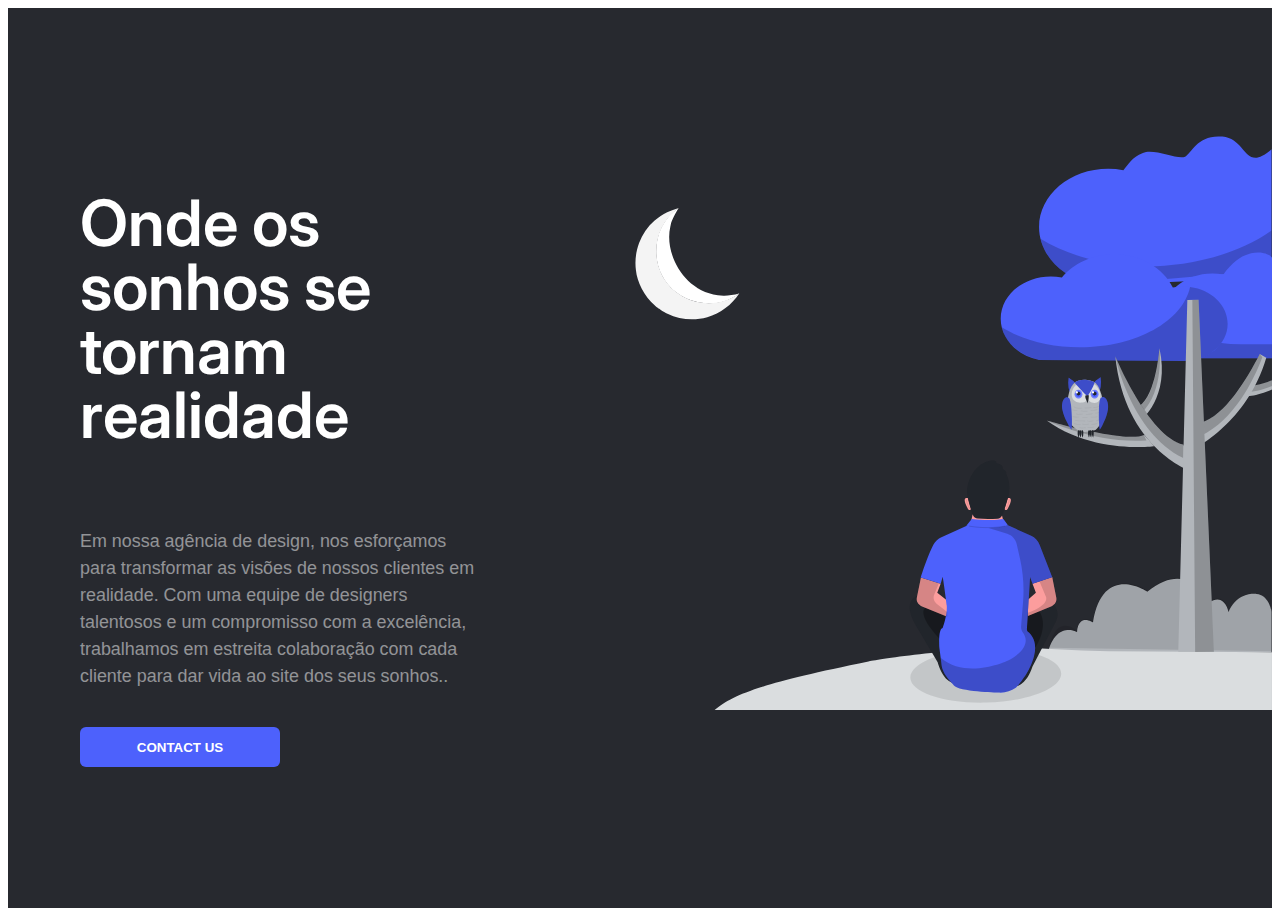
<file: index1.html>
<!DOCTYPE html>
<html lang="en">

<head>
  <meta charset="UTF-8">
  <meta name="viewport" content="width=device-width, initial-scale=1.0">
  <link rel="stylesheet" href="style.css">
  <title>Document</title>
</head>

<body>
  <!-- Intro to pen: Animation is made in svgator. It's a fairly easy-to-use app, and it can generate svg and js. On a free pricing plan they allow 3 exports per month -->
  <!-- Illustration: https://flexiple.com/illustrations/stargazing/ -->


  <section class="hero">
    <svg id="eQvhfYWtrG21" xmlns="http://www.w3.org/2000/svg" xmlns:xlink="http://www.w3.org/1999/xlink"
      viewBox="0 0 1440 800" shape-rendering="geometricPrecision" text-rendering="geometricPrecision">
      <g clip-path="url(#eQvhfYWtrG2292)">
        <g>
          <rect width="1440" height="800" rx="0" ry="0" fill="#fff" />
          <path
            d="M-6.77771,800c.00022-431-.50014-429-.00018-800C457.598,-0.000002,1015.58,0.000143,1440.22,0c0,233.691,0,519.89,0,800h-1446.99771Z"
            fill="#27292f" />
          <g transform="translate(.000001 0.000001)">
            <path
              d="M833.037,325.188c-31.131,23.608-73.804,7.709-87.569-19.732-13.394-24.416-8.005-60.196,18.59-77.518-3.706,6.226-8.042,14.194-9.087,19.138-.168.751-.309,1.478-.423,2.18-6.804,28.685,13.751,72.455,54.111,77.97c2.112.29,4.236.463,6.366.519c4.781.2,11.808-.934,18.012-2.557Z"
              fill="#fff" />
            <path
              d="M833.151,325.025c-8.45,13.206-21.441,22.864-36.521,27.15-15.081,4.286-31.209,2.905-45.342-3.882l-.667-.326c-.75-.371-1.492-.749-2.223-1.134l-.705-.386c-.911-.511-1.801-1.038-2.683-1.586l-.578-.371-.46-.296-.644-.423c-.638-.422-1.268-.86-1.876-1.304-.053-.044-.11-.084-.17-.119-.2-.141-.393-.289-.578-.43l-.579-.43c-.904-.689-1.778-1.386-2.616-2.112-.178-.141-.363-.289-.541-.46-12.342-10.481-20.303-26.884-21.592-40.027v-.207c-1.364-10.445-.132-21.065,3.583-30.921c3.716-9.856,9.801-18.645,17.72-25.591l.074-.067c4.284-3.786,9.068-6.966,14.217-9.45c3.703-1.776,7.561-3.208,11.526-4.277.452-.126.904-.237,1.356-.349-34.749,24.602-33.533,77.682,3.232,99.608.119.081.237.148.363.222.586.356,1.186.704,1.809,1.052c23.015,11.905,46.787,8.591,63.895-3.884Z"
              fill="#f4f4f4" />
          </g>
          <g id="eQvhfYWtrG29" transform="matrix(0 0 0 0 1262.308472 526.071854)" opacity="0">
            <path
              d="M1281.91,507.77l-1.56-34.171c-.15-1.186.67-2.297,1.86-2.372c1.18-.148,2.29.668,2.37,1.853c0,.075,0,.223,0,.297v.222l-1.63,34.171c-.08.297-.3.519-.6.445-.22,0-.37-.148-.44-.445Z"
              opacity="0.7" fill="#fff" />
            <path
              d="M1283.02,544.684l1.63,34.171c0,1.186-1.04,2.149-2.22,2.075-1.04,0-1.93-.815-2.08-1.927v-.148l1.63-34.171c.08-.297.3-.519.6-.445.22,0,.44.148.44.445Z"
              opacity="0.7" fill="#fff" />
            <path
              d="M1300.88,525.709l34.18-1.631c1.18,0,2.15,1.038,2.07,2.224c0,1.038-.81,1.927-1.93,2.075h-.22l-34.17-1.63c-.3,0-.52-.297-.52-.593.15-.223.37-.445.59-.445Z"
              opacity="0.7" fill="#fff" />
            <path
              d="M1264.05,526.748l-34.18,1.631c-1.18.148-2.29-.667-2.37-1.853-.15-1.186.67-2.298,1.86-2.372.07,0,.22,0,.29,0h.22l34.18,1.631c.29,0,.51.222.51.518c0,.223-.22.445-.51.445Z"
              opacity="0.7" fill="#fff" />
            <path
              d="M1295.92,538.902l25.27,23.053c.89.815.89,2.223.08,3.039-.82.815-2.08.889-2.97.148-.07-.074-.07-.074-.14-.148l-23.05-25.276c-.23-.223-.23-.593,0-.742.22-.296.59-.296.81-.074Z"
              opacity="0.7" fill="#fff" />
            <path
              d="M1269.09,513.552L1243.81,490.5c-.89-.816-.96-2.15-.22-3.04.81-.889,2.15-.963,3.04-.222l.07.074.15.148l23.05,25.277c.22.222.22.518,0,.741-.3.296-.67.296-.81.074Z"
              opacity="0.7" fill="#fff" />
            <path
              d="M1269.83,539.645l-23.06,25.276c-.81.815-2.22.815-3.03,0-.75-.815-.82-2.001-.15-2.891l.15-.148l25.27-23.052c.22-.223.52-.223.74,0c.3.222.3.593.08.815Z"
              opacity="0.7" fill="#fff" />
            <path
              d="M1295.1,512.812l23.06-25.276c.81-.889,2.14-.964,3.03-.148.89.815.97,2.149.15,3.039l-.15.148-25.27,22.978c-.22.223-.59.223-.74,0-.15-.222-.3-.518-.08-.741Z"
              opacity="0.7" fill="#fff" />
            <path
              d="M1289.48,508.217l9.34-24.98c.22-.815,1.11-1.334,2-1.038.81.297,1.33,1.112,1.04,2.002c0,.074-.08.148-.08.148c0,.074,0,.074,0,.148l-11.27,24.164c-.14.297-.44.371-.74.297-.29-.148-.44-.445-.29-.741Z"
              opacity="0.7" fill="#4d61fc" />
            <path
              d="M1292.66,509.476l11.19-16.826c.3-.519,1.04-.667,1.48-.297.52.297.67,1.038.3,1.483l-.08.074-12.23,16.011c-.14.148-.37.222-.51.074-.15-.148-.23-.371-.15-.519Z"
              opacity="0.7" fill="#4d61fc" />
            <path
              d="M1286.5,507.103l2.75-19.939c.15-.593.67-.964,1.26-.815.52.148.89.593.89,1.111v.075l-4.15,19.716c-.08.223-.22.371-.44.297-.15-.074-.31-.297-.31-.445Z"
              opacity="0.7" fill="#4d61fc" />
            <path
              d="M1275.46,544.238l-9.34,24.98c-.3.815-1.26,1.26-2.07.889-.82-.296-1.27-1.26-.89-2.075l.07-.148l11.27-24.165c.14-.296.44-.37.74-.222.22.148.37.445.22.741Z"
              opacity="0.7" fill="#4d61fc" />
            <path
              d="M1272.28,542.979l-11.19,16.752c-.37.519-1.04.593-1.56.222-.44-.37-.59-.963-.3-1.482l.08-.074l12.3-15.937c.15-.148.37-.148.52,0s.22.371.15.519Z"
              opacity="0.7" fill="#4d61fc" />
            <path
              d="M1278.43,545.35l-2.75,19.939c-.07.593-.59,1.038-1.18,1.038-.6-.074-1.04-.593-1.04-1.186c0-.074,0-.074,0-.148v-.074l4.15-19.717c.07-.222.3-.297.44-.222.3.074.38.222.38.37Z"
              opacity="0.7" fill="#4d61fc" />
            <path
              d="M1300.51,533.196l24.98,9.34c.82.296,1.26,1.186.97,2.075-.3.89-1.19,1.26-2.08.964l-.15-.074-24.16-11.267c-.3-.148-.45-.445-.3-.741.08-.297.45-.445.74-.297Z"
              opacity="0.7" fill="#4d61fc" />
            <path
              d="M1299.18,536.383l16.83,11.192c.51.296.66.963.37,1.482-.3.519-.97.667-1.49.371c0,0-.07,0-.07-.074l-.07-.075-15.94-12.304c-.15-.148-.22-.371-.07-.519.07-.074.29-.147.44-.073Z"
              opacity="0.7" fill="#4d61fc" />
            <path
              d="M1301.63,530.305l19.93,2.743c.6.074,1.04.667.97,1.26-.08.593-.67,1.038-1.26.964h-.08l-19.71-4.151c-.23-.074-.37-.223-.3-.445.08-.297.22-.445.45-.371Z"
              opacity="0.7" fill="#4d61fc" />
            <path
              d="M1264.5,519.26l-24.98-9.339c-.82-.297-1.26-1.186-.97-2.076.3-.889,1.19-1.26,2.08-.963l.15.074l24.16,11.266c.3.149.37.445.3.742-.15.296-.52.37-.74.296Z"
              opacity="0.7" fill="#4d61fc" />
            <path
              d="M1265.75,516l-16.83-11.192c-.52-.297-.74-.964-.44-1.483s.96-.741,1.48-.445c.08,0,.08.074.15.074l.07.075l15.94,12.304c.15.148.22.371.07.519-.07.222-.29.222-.44.148Z"
              opacity="0.7" fill="#4d61fc" />
            <path
              d="M1263.31,522.152l-19.94-2.743c-.59-.148-.96-.667-.81-1.26.14-.519.59-.889,1.11-.889h.07l19.72,4.15c.22.075.37.223.3.445-.08.223-.23.371-.45.297Z"
              opacity="0.7" fill="#4d61fc" />
            <path
              d="M1300.14,518.444l24.24-11.044c.82-.371,1.71,0,2.08.815s0,1.705-.82,2.076l-.15.074-25.05,9.117c-.3.074-.59-.074-.67-.297c0-.37.08-.667.37-.741Z"
              opacity="0.7" fill="#4d61fc" />
            <path
              d="M1301.55,521.633l19.79-4.003c.6-.148,1.19.297,1.26.816.15.593-.29,1.186-.81,1.26h-.08L1301.7,522.3c-.22,0-.37-.148-.37-.371-.07-.148.07-.296.22-.296Z"
              opacity="0.7" fill="#4d61fc" />
            <path
              d="M1298.88,515.553l16.09-12.156c.52-.297,1.18-.148,1.48.371.22.444.15.963-.15,1.334l-.07.074-16.9,10.97c-.15.074-.45.074-.52-.148-.15-.148-.08-.296.07-.445Z"
              opacity="0.7" fill="#4d61fc" />
            <path
              d="M1264.79,534.01l-24.24,11.044c-.82.371-1.71,0-2.08-.815s0-1.705.82-2.075l.15-.074l25.05-9.118c.3-.074.59.074.67.297.07.37-.08.667-.37.741Z"
              opacity="0.7" fill="#4d61fc" />
            <path
              d="M1263.45,530.825l-19.79,4.003c-.59.074-1.18-.297-1.26-.89-.07-.593.3-1.112.82-1.26h.07l20.01-2.594c.23,0,.37.148.45.296c0,.223-.15.445-.3.445Z"
              opacity="0.7" fill="#4d61fc" />
            <path
              d="M1266.05,536.9l-16.09,12.156c-.52.297-1.18.149-1.48-.37-.3-.445-.22-.964.15-1.334l.07-.075l16.9-10.97c.15-.074.45-.074.52.148.15.149.07.371-.07.445Z"
              opacity="0.7" fill="#4d61fc" />
            <path
              d="M1290.28,543.868l11.05,24.238c.37.815.07,1.705-.74,2.15-.82.37-1.71.074-2.15-.742v-.074c0-.074,0-.074,0-.148l-9.19-24.98c-.15-.296,0-.593.29-.741.3-.074.6,0,.74.297Z"
              opacity="0.7" fill="#4d61fc" />
            <path
              d="M1287.1,545.277l4,19.791c.15.593-.3,1.186-.81,1.26-.6.148-1.19-.297-1.27-.89v-.074l-2.59-20.013c0-.222.15-.371.37-.371.08,0,.22.149.3.297Z"
              opacity="0.7" fill="#4d61fc" />
            <path
              d="M1293.18,542.608l12.15,16.084c.45.445.45,1.112,0,1.557-.44.445-1.11.445-1.55,0-.08-.074-.15-.148-.15-.222v-.074l-11.05-16.901c-.15-.148-.07-.444.08-.519.15-.074.44-.074.52.075Z"
              opacity="0.7" fill="#4d61fc" />
            <path
              d="M1274.64,508.585l-11.04-24.238c-.37-.816-.07-1.705.74-2.15.82-.371,1.71-.074,2.15.741v.074c0,.074,0,.074,0,.149l9.12,25.053c.07.297-.08.593-.3.742-.29,0-.52-.149-.67-.371Z"
              opacity="0.7" fill="#4d61fc" />
            <path
              d="M1277.83,507.179l-4-19.791c-.15-.593.3-1.186.81-1.26.6-.149,1.19.296,1.26.815v.074l2.6,20.014c0,.222-.15.37-.3.444-.15,0-.29-.148-.37-.296Z"
              opacity="0.7" fill="#4d61fc" />
            <path
              d="M1271.83,509.847l-12.23-16.085c-.3-.519-.15-1.186.37-1.483.44-.222.96-.148,1.33.148v.075l10.97,16.9c.15.148.08.37-.07.519-.08.148-.37.074-.37-.074Z"
              opacity="0.7" fill="#4d61fc" />
          </g>
          <path
            d="M1422.5,667.5c0,0-21.67-3.681-31.94,20.565c0,0-4.65-22.83-22.36-10.452c0,0-21.78-52.346-70.25-12.549c0,0-50.67-34.178-61.89,34.987c0,0-16.26-11.164-18.16,10.94c0,0-25.21-14.083-34.15,27.426L1439.5,734v-45.935c0-3.065-4-19.565-17-20.565Z"
            fill="#b2b6bb" />
          <path
            d="M1423,667c0,0-21.67-4.313-31.94,19.933c0,0-4.65-22.83-22.36-10.451c0,0-21.78-52.346-70.25-12.55c0,0-50.67-34.178-61.89,34.987c0,0-16.26-11.163-18.16,10.94c0,0-23.46-22.5-32.4,19.009l254.5,4v-37c0-8.935-2-24.868-17.5-28.868Z"
            opacity="0.1" />
          <g id="eQvhfYWtrG244" transform="translate(-300 110)" opacity="0">
            <path
              d="M909.43,208.905c.485-2.391-1.059-4.723-3.45-5.209s-4.723,1.058-5.209,3.449s1.058,4.723,3.449,5.209c2.391.487,4.723-1.058,5.21-3.449Z"
              transform="translate(320-80)" fill="#fff" />
            <path d="M905.391,208.604L853,191.534l.163-.534l52.865,15.544-.637,2.06Z" transform="translate(320-80)"
              opacity="0.7" fill="#dadddf" />
          </g>
          <g id="eQvhfYWtrG247" opacity="0">
            <path
              d="M874.43,55.9053c.485-2.3912-1.059-4.7231-3.45-5.2094s-4.723,1.0585-5.209,3.449c-.486,2.3912,1.058,4.7231,3.449,5.2094c2.391.4862,4.723-1.0585,5.21-3.449Z"
              fill="#fff" />
            <path d="M870.391,55.6043L818,38.5337L818.163,38l52.865,15.5437-.637,2.0606Z" opacity="0.7"
              fill="#dadddf" />
          </g>
          <g id="eQvhfYWtrG250" transform="matrix(.986723 0.162411-.162411 0.986723 58.009262-90.006159)" opacity="0">
            <path
              d="M609.428,318.905c.485-2.391-1.059-4.723-3.45-5.209s-4.723,1.058-5.209,3.449s1.058,4.723,3.449,5.209s4.723-1.058,5.21-3.449Z"
              fill="#fff" />
            <path d="M605.391,318.604L553,301.534l.163-.534l52.865,15.544-.637,2.06Z" opacity="0.7" fill="#dadddf" />
          </g>
          <g id="eQvhfYWtrG253" transform="translate(-463.208931-5.449445)" opacity="0">
            <path
              d="M1146.75,356.518c-.11.563-.23,1.12-.4,1.668.41,4.351-34.58,2.016-34.58,2.016s-9.36,8.413-14.04.467c-9.34,3.706-61.7,5.611-83.67,1.409-18.69,2.801-49.548-1.876-64.484-2.343-14.935-.467-15.432-4.677-7.012-6.537-.096-.964.675-2.38,2.224-3.892c5.93-5.87,23.097-13.283,45.008-1.942-3.706-12.364,11.694-25.491,28.984-18.946-.47-7.019,6.54-6.078,6.54-6.078s-2.81-30.85,22.44-30.85s28.04,42.991,28.04,42.991s1.88-17.263,23.38-18.664s21.5,19.635,21.5,19.635s29.51,2.617,26.07,21.066Z"
              fill="#4d61fc" />
            <path
              d="M1146.75,356.518c-.11.563-.23,1.12-.4,1.668.41,4.351-34.58,2.016-34.58,2.016s-9.36,8.413-14.04.467c-9.34,3.706-61.7,5.611-83.67,1.409-18.69,2.801-49.548-1.876-64.484-2.343-14.935-.467-15.432-4.677-7.012-6.537-.096-.964.675-2.38,2.224-3.892c5.93-5.87,23.097-13.283,45.008-1.942-3.706-12.364,11.694-25.491,28.984-18.946-.47-7.019,6.54-6.078,6.54-6.078s-2.81-30.85,22.44-30.85s28.04,42.991,28.04,42.991s1.88-17.263,23.38-18.664s21.5,19.635,21.5,19.635s29.51,2.617,26.07,21.066Z"
              opacity="0.6" fill="#fff" />
            <path
              d="M1146.75,356.521c-.11.561-.23,1.118-.4,1.667.41,4.351-34.58,2.017-34.58,2.017s-9.36,8.413-14.04.467c-9.34,3.706-61.7,5.611-83.67,1.408-18.69,2.802-49.548-1.875-64.484-2.342-14.935-.467-15.432-4.678-7.012-6.538-.096-.964.675-2.38,2.224-3.892c2.387.942,4.336,3.069,4.447,5.656c2.287-.849,4.761-1.064,7.16-.624c2.399.439,4.635,1.518,6.472,3.122c3.75-4.032,10.31-1.757,15.566-.082c5.225,1.67,10.698,2.437,16.181,2.269c1.21.042,2.41-.213,3.499-.742c2.387-1.371,2.697-4.603,3.147-7.33.57-3.373,1.86-6.768,4.4-9.073c2.53-2.305,6.49-3.247,9.49-1.601c1.49.815,2.63,2.164,4.17,2.854c1.1.496,2.35.63,3.39,1.23c2.67,1.534,2.87,5.233,2.75,8.302c1.44-.514,2.99-.664,4.51-.435s2.96.829,4.19,1.747c-3.3-7.761,1.4-16.515,6.57-23.186c2.32-2.965,4.92-6.004,8.41-7.531c5.29-2.327,16.21,2.965,16.21,2.965s7.29,8.969,9.27,14.402c1.35-.623,2.86-.803,4.31-.514c1.46.289,2.78,1.032,3.79,2.123c9.57-3.388,21.18.178,27.21,8.353c12.52-2.429,25.49-.559,36.82,5.308Z"
              opacity="0.15" fill="#4d61fc" />
          </g>
          <path
            d="M1253.36,732.814c-19.83-.311-39.66-1.023-59.46-2.328-100.69-6.671-213.562,13.995-213.562,13.995-128.234,26.032-154.674,38.426-175.6,55.519h635.262v-66l-186.64-1.186Z"
            fill="#dadddf" />
          <path
            d="M1340.98,169.32c-7.98,4.18-34.98-9.82-48.05-4.24s-15.93,11.993-22.24,19.717c-5.69-1.109-11.48-1.67-17.28-1.675-43.5,0-78.76,29.783-78.76,66.459c0,31.036,25.14,56.994,59.15,64.361v2.135L1439.5,307c0,0,0-102.5,0-146-31.5,27.562-27.5-12-56-14.5s-34.54,18.64-42.52,22.82Z"
            fill="#4d61fc" />
          <path
            d="M1298.96,294.299c-47.83,0-91.17-11.993-122.69-31.414c6.01,24.95,28.51,44.771,57.52,51.057v2.134L1439.5,298.5v-45c-45,32-104.87,40.799-140.54,40.799Z"
            opacity="0.2" />
          <path
            d="M1384.63,303.728c-4.13-.805-8.32-1.209-12.54-1.208-31.56,0-57.13,21.6-57.13,48.18c0,22.504,18.23,41.339,42.91,46.698v1.549h82.13v-114.447c-3-6-31-16-55.37,19.228Z"
            fill="#4d61fc" />
          <path
            d="M1405.38,383.003c-34.69,0-66.11-8.709-88.94-22.793c4.35,18.094,20.67,32.481,41.71,37.062v1.542h81.85v-15.811c-5.79.465-28.66-.029-34.62,0Z"
            opacity="0.2" />
          <path
            d="M1339.1,317.265c-4.04.017-8.07.438-12.02,1.253-10.7-22.311-36.61-38.077-66.89-38.077-24.72,0-46.58,10.54-59.57,26.603-4.13-.807-8.33-1.217-12.54-1.223-31.54,0-57.12,21.607-57.12,48.217c0,22.511,18.22,41.331,42.9,46.698v.348l165.24,1.194c27.81,0,50.4-19.006,50.4-42.488s-22.59-42.525-50.4-42.525Z"
            fill="#4d61fc" />
          <path
            d="M1346.64,317.775c-8.04,38.729-61.14,68.675-125.51,68.675-34.7,0-66.11-8.702-88.95-22.793c4.35,18.094,20.66,32.474,41.71,37.025v.348l165.21,1.245c27.81,0,50.4-19.005,50.4-42.487-.03-21.34-18.62-38.915-42.86-42.013Z"
            opacity="0.2" />
          <path d="M1416.67,429.703l-10.45,13.165c0,0,16.73-.437,33.78-8.368v-10.5c-6.35,2.624-18.04,6.593-23.33,5.703Z"
            fill="#b2b6bb" />
          <path
            d="M1419.88,429.117l-6.42,8.257c7.75-.386,19.5-3.622,26.54-6.874v-6.5c-10.27,4.047-20.12,5.117-20.12,5.117Z"
            opacity="0.2" />
          <path d="M1311.77,387.688c0,0-3.63,53.184-22.76,65.733l1.16,16.759c0,0,34.29-26.343,21.6-82.492Z"
            fill="#b2b6bb" />
          <path d="M1311.77,387.688c0,0,6.04,47.854-20.02,73.538l-1.12-9.288c0,0,15.89-7.494,21.14-64.25Z"
            opacity="0.2" />
          <path
            d="M1359.04,472.301l-7.77,29.746c0,0,60.54-29.335,82.23-103.547l-7.44-4.222c-13.9,27.493-39.71,70.818-67.02,78.023Z"
            fill="#b2b6bb" />
          <path
            d="M1362.22,470.587l-2.88,16.863c37.24-18.271,59.21-61.52,69.66-89.45l-2.94-3.797c-36.75,73.3-63.84,76.384-63.84,76.384Z"
            opacity="0.2" />
          <path d="M1261.5,396.716c0,0,37.21,90.223,77.73,100.912l7.75,29.746c0,0-74.88-25.773-85.48-130.658Z"
            fill="#b2b6bb" />
          <path d="M1261.5,396.716c0,0,17.34,86.562,77.44,116.063l.42-15.114c0,0-35.76-5.448-77.86-100.949Z"
            opacity="0.2" />
          <path d="M1343.55,332.68l-10.32,400.653l40.59-.045-17.45-401.03-12.82.422Z" fill="#b2b6bb" />
          <path d="M1349.26,332.569l3.2,401.038l21.36-.319-17.45-401.03-7.11.311Z" opacity="0.2" />
          <path d="M1183.35,469.933c0,0,90.53,26.173,111.25,16.404l11.35,12.994c0,0-70.14,8.939-122.6-29.398Z"
            fill="#b2b6bb" />
          <path d="M1183.35,469.933c0,0,58.43,27.159,113.64,22.682l-2.76-5.93c0,0-15.89,9.658-110.88-16.752Z"
            opacity="0.2" />
          <g id="eQvhfYWtrG276" transform="translate(-140.052021-.705119)" opacity="0">
            <path
              d="M501.29,135.719c.104.564.244,1.149.415,1.742-.43,4.529,36.017,2.098,36.017,2.098s9.739,8.761,14.609.489c9.733,3.892,64.258,5.834,87.14,1.483c19.465,2.92,51.597-1.95,67.171-2.439c15.573-.489,16.07-4.863,7.301-6.805.104-1-.741-2.475-2.291-4.054-6.144-6.115-24.053-13.832-46.875-2.024c3.899-12.875-12.171-26.5434-30.176-19.731.482-7.3017-6.819-6.323-6.819-6.323s2.928-32.155-23.364-32.155-29.205,44.748-29.205,44.748-1.949-17.9746-24.349-19.4348-22.386,20.4508-22.386,20.4508-30.768,2.75-27.188,21.955Z"
              fill="#4d61fc" />
            <path
              d="M501.29,135.719c.104.564.244,1.149.415,1.742-.43,4.529,36.017,2.098,36.017,2.098s9.739,8.761,14.609.489c9.733,3.892,64.258,5.834,87.14,1.483c19.465,2.92,51.597-1.95,67.171-2.439c15.573-.489,16.07-4.863,7.301-6.805.104-1-.741-2.475-2.291-4.054-6.144-6.115-24.053-13.832-46.875-2.024c3.899-12.875-12.171-26.5434-30.176-19.731.482-7.3017-6.819-6.323-6.819-6.323s2.928-32.155-23.364-32.155-29.205,44.748-29.205,44.748-1.949-17.9746-24.349-19.4348-22.386,20.4508-22.386,20.4508-30.768,2.75-27.188,21.955Z"
              opacity="0.6" fill="#fff" />
            <path
              d="M501.293,135.721c.104.563.245,1.149.415,1.742-.43,4.529,36.017,2.097,36.017,2.097s9.74,8.762,14.609.49c9.733,3.891,64.258,5.833,87.14,1.482c19.465,2.921,51.597-1.949,67.171-2.439c15.573-.489,16.07-4.862,7.301-6.804.104-1.001-.741-2.476-2.29-4.055-2.484.979-4.515,3.195-4.626,5.893-2.389-.896-4.977-1.128-7.488-.671-2.512.456-4.852,1.585-6.773,3.265-3.899-4.195-10.726-1.83-16.181-.081-5.436,1.728-11.125,2.52-16.826,2.342-1.258.054-2.51-.201-3.647-.741-2.491-1.431-2.809-4.796-3.276-7.635-.593-3.513-1.943-7.049-4.581-9.451-2.639-2.401-6.768-3.38-9.888-1.667-1.55.845-2.743,2.223-4.344,2.965-1.142.511-2.446.652-3.536,1.275-2.765,1.601-2.965,5.448-2.853,8.65-1.507-.535-3.123-.69-4.704-.452s-3.079.861-4.362,1.816c3.44-8.087-1.482-17.197-6.834-24.142-2.431-3.128-5.129-6.264-8.761-7.85-5.508-2.4239-12.216-.689-16.886,3.113-4.669,3.803-7.59,9.34-9.636,14.995-1.403-.647-2.974-.834-4.489-.533-1.516.301-2.897,1.074-3.946,2.209-9.977-3.529-22.059.185-28.33,8.702-13.051-2.554-26.582-.621-38.396,5.485Z"
              opacity="0.15" fill="#4d61fc" />
          </g>
          <path
            d="M1215.51,426.979c-.99-1.483-3.25-2.965-4.63-4.018-.49-.37-1.9-1.794-2.52-1.727-.57,3.536-.63,7.138-.14,10.689.14,1.134.83,4.299,1.48,5.188c1.83-1.482,2.08-5.552,3.26-7.56.49-.868,1.33-1.409,2.55-2.572Z"
            fill="#4d61fc" />
          <path
            d="M1237.64,426.403c.98-1.483,3.24-2.965,4.62-4.018.49-.37,1.91-1.794,2.52-1.727.57,3.524.62,7.114.13,10.652-.14,1.134-.82,4.299-1.48,5.188-1.83-1.482-2.08-5.552-3.26-7.56-.47-.831-1.32-1.372-2.53-2.535Z"
            fill="#4d61fc" />
          <path
            d="M1215.51,426.979c-.99-1.483-3.25-2.965-4.63-4.018-.49-.37-1.9-1.794-2.52-1.727-.57,3.536-.63,7.138-.14,10.689.14,1.134.83,4.299,1.48,5.188c1.83-1.482,2.08-5.552,3.26-7.56.49-.868,1.33-1.409,2.55-2.572Z"
            opacity="0.2" />
          <path
            d="M1237.64,426.403c.98-1.483,3.24-2.965,4.62-4.018.49-.37,1.91-1.794,2.52-1.727.57,3.524.62,7.114.13,10.652-.14,1.134-.82,4.299-1.48,5.188-1.83-1.482-2.08-5.552-3.26-7.56-.47-.831-1.32-1.372-2.53-2.535Z"
            opacity="0.2" />
          <path
            d="M1239.35,427.544c-4.39-4.447-18.44-5.856-23.63-1.089-3.36,2.998-5.74,6.936-6.83,11.303-1.81,6.397-1.95,12.802-2.31,19.376-.28,5.278,1.64,14.173,4.76,17.649c8.16,9.11,14.91,9.703,24.99,6.634c2.78-.845,2.47-.615,4.37-2.453c2.49-2.402,5.36-7.02,5.79-10.022.79-5.566,2.01-14.543,1.2-20.132-.85-5.644-2.5-11.135-4.91-16.307-.68-1.482-.6-1.683-1.62-2.831-.59-.712-2.82-3.595-1.81-2.128Z"
            fill="#b2b6bb" />
          <path
            d="M1208.22,444.046c-1.64-1.408-3.8-.444-5.04,1.031-2.67,3.187-2.73,9.132-1.91,12.934c1.01,4.668,2.69,9.163,5,13.342c1.49,2.736,3.23,6.79,5.42,9.036.88-7.961.27-15.662-.26-23.63-.09-2.98-.5-5.94-1.24-8.829-.44-1.578-.79-3.402-1.97-3.884Z"
            fill="#4d61fc" />
          <path
            d="M1221.94,427.329c-1.64-.222-4.44,1.483-5.59,2.431-1.24,1.232-2.27,2.665-3.04,4.24-1.56,3.017-1.9,6.517-.95,9.777c1.44,4.233,6.67,6.553,10.76,5.797c1.88-.341,3.45-.252,5.45-2.105c1.3-1.201,1.4-1.965,1.4-1.965.54,1.483,3.17,3.41,4.69,3.936c2.37.823,6.04.986,7.89-1.349c2.45-3.098,2.12-5.018,2.1-6.96c0-2.772-1.99-6.908-3.61-9.125-1.57-2.177-3.84-3.747-6.42-4.447-1.91-.489-4.4,0-6.31.096-2.22.119-4.16-.741-6.37-.311-1.1.222.3-.207-.64.334"
            fill="#dadddf" />
          <path
            d="M1228.97,423.688c3.21.385,6.67,1.186,8.89,2.764.04.195.01.395-.08.571-.85,2.649-1.98,5.201-3.36,7.613-.91,1.63-1.8,3.283-2.84,4.818-.35.518-1.22,2.283-1.76,2.505-.53.222-1.17-.541-1.58-.971-1.26-1.312-2.49-2.639-3.79-3.914-1.95-1.92-3.81-4.114-5.69-6.137-.94-1.016-1.84-2.068-2.75-3.113-.29-.255-.52-.572-.66-.927c0,0,3.78-4.395,13.62-3.209Z"
            fill="#4d61fc" />
          <path
            d="M1208.22,444.046c-1.64-1.408-3.8-.444-5.04,1.031-2.67,3.187-2.73,9.132-1.91,12.934c1.01,4.668,2.69,9.163,5,13.342c1.49,2.736,3.23,6.79,5.42,9.036.88-7.961.27-15.662-.26-23.63-.09-2.98-.5-5.94-1.24-8.829-.44-1.578-.79-3.402-1.97-3.884Z"
            opacity="0.2" />
          <path
            d="M1228.97,423.688c3.21.385,6.67,1.186,8.89,2.764.04.195.01.395-.08.571-.85,2.649-1.98,5.201-3.36,7.613-.91,1.63-1.8,3.283-2.84,4.818-.35.518-1.22,2.283-1.76,2.505-.53.222-1.17-.541-1.58-.971-1.26-1.312-2.49-2.639-3.79-3.914-1.95-1.92-3.81-4.114-5.69-6.137-.94-1.016-1.84-2.068-2.75-3.113-.29-.255-.52-.572-.66-.927c0,0,3.78-4.395,13.62-3.209Z"
            opacity="0.2" />
          <path
            d="M1219.56,444.994c2.46,0,4.45-2.233,4.45-4.988s-1.99-4.989-4.45-4.989c-2.45,0-4.44,2.234-4.44,4.989s1.99,4.988,4.44,4.988Z"
            fill="#4d61fc" />
          <path
            d="M1219.56,444.994c2.46,0,4.45-2.233,4.45-4.988s-1.99-4.989-4.45-4.989c-2.45,0-4.44,2.234-4.44,4.989s1.99,4.988,4.44,4.988Z"
            opacity="0.2" fill="#fff" />
          <path
            d="M1219.56,443.234c1.76,0,3.19-1.6,3.19-3.573s-1.43-3.573-3.19-3.573-3.18,1.6-3.18,3.573s1.42,3.573,3.18,3.573Z"
            fill="#4d61fc" />
          <path
            d="M1221.73,439.48c-.05.418-.22.813-.48,1.138-.27.325-.63.566-1.03.693-.4.128-.83.137-1.23.026s-.78-.337-1.05-.651c-.28-.313-.47-.702-.53-1.117-.06-.416-.01-.841.17-1.225.17-.384.45-.71.8-.938.35-.229.76-.35,1.18-.35.61.036,1.18.311,1.58.765.41.455.62,1.051.59,1.659Z"
            fill="#21252b" />
          <path
            d="M1218.96,437.974c-.03.248-.13.483-.29.677-.16.193-.37.336-.61.411-.24.076-.5.081-.73.015-.25-.067-.46-.201-.63-.388-.17-.186-.28-.417-.32-.664-.03-.247,0-.501.1-.729s.27-.423.48-.558c.21-.137.45-.209.71-.209.36.023.69.187.94.458.24.27.37.625.35.987Z"
            fill="#fff" />
          <path
            d="M1227.4,441.359c1.33,0,2.67-.229,3.99-.148.03,3.138-.48,6.256-1.48,9.228-.08-.547-.27-1.074-.56-1.549-.34-.741-.63-1.438-.92-2.223-.64-1.898-1.38-3.254-1.03-5.308Z"
            fill="#21252b" />
          <g opacity="0.2">
            <path
              d="M1219.75,456.489c-2.09,0-4.31-.296-5.53-1.845-.04-.049-.07-.105-.09-.165-.01-.06-.02-.122-.01-.184c0-.063.03-.122.06-.177.02-.055.06-.103.11-.141.1-.077.23-.112.35-.099.13.014.24.076.32.173c1.34,1.705,4.51,1.542,6.81,1.423.57,0,1.1-.052,1.57-.052.06,0,.12.012.17.036.06.024.12.059.16.103s.08.096.1.154c.03.058.04.119.04.181c0,.063-.01.124-.04.182-.02.057-.06.11-.1.153-.04.045-.1.08-.16.104-.05.023-.11.036-.17.036-.45,0-.97,0-1.49.052-.51.052-1.38.066-2.1.066Z"
              opacity="0.2" />
            <path
              d="M1228.66,456.2c-.53,0-1.06,0-1.6-.066-.06,0-.13-.013-.19-.04-.06-.026-.11-.065-.15-.113-.05-.049-.09-.106-.11-.168-.02-.063-.03-.129-.02-.195.01-.065.02-.129.06-.186.03-.058.07-.109.13-.149.05-.04.11-.069.17-.085.06-.015.13-.017.2-.006c2.14.121,4.3-.009,6.41-.385.12-.019.25.013.35.088s.17.188.19.312c.02.125-.02.252-.09.354-.07.101-.19.169-.31.187-1.67.273-3.35.424-5.04.452Z"
              opacity="0.2" />
            <path
              d="M1237.12,455.601h-.3c-.12-.014-.22-.071-.3-.159s-.12-.202-.12-.319c0-.118.04-.231.12-.318.08-.089.18-.146.3-.16c2.82.086,5.6-.639,8.01-2.09.05-.034.11-.057.17-.068s.13-.009.19.004c.06.014.12.04.17.077.05.036.09.082.12.135.04.053.06.111.07.173.02.061.02.125,0,.186-.01.061-.04.12-.07.171-.04.052-.08.096-.14.13-2.48,1.489-5.33,2.264-8.22,2.238Z"
              opacity="0.2" />
            <path
              d="M1234.9,459.099c-.44.014-.88-.059-1.29-.215-.06-.02-.12-.054-.16-.097-.05-.044-.09-.098-.12-.156-.02-.059-.04-.123-.04-.188s.01-.129.04-.189c.02-.059.06-.113.1-.158.05-.046.11-.08.17-.103.05-.023.12-.034.19-.031.06.003.12.02.18.048.74.296,1.95.066,2.82-.097l.26-.052.74-.126c.91-.117,1.79-.336,2.65-.652.12-.049.24-.049.36-.003.12.048.21.14.26.255.04.117.05.247,0,.364-.04.116-.13.21-.25.259-.92.356-1.88.605-2.86.741l-.69.119-.25.052c-.7.14-1.41.217-2.11.229Z"
              opacity="0.2" />
            <path
              d="M1225.69,459.967c-1.06.005-2.09-.145-3.1-.445-.12-.037-.22-.121-.28-.233s-.08-.243-.04-.364.12-.221.24-.281c.11-.059.24-.071.36-.034c1.32.382,2.7.495,4.07.334.3-.016.61-.016.91,0c.44.04.9-.003,1.33-.126.12-.054.25-.059.37-.016s.22.131.27.245c.05.115.06.245.02.364-.05.117-.14.214-.25.266-.56.196-1.15.272-1.75.223-.26-.019-.53-.019-.8,0-.46.037-.91.067-1.35.067Z"
              opacity="0.2" />
            <path
              d="M1217.85,459.233c-1.74.057-3.48-.246-5.1-.89-.06-.025-.11-.061-.15-.107-.05-.045-.08-.099-.1-.157-.02-.059-.04-.121-.04-.183.01-.063.02-.125.05-.183.02-.057.06-.109.1-.153.05-.042.1-.077.16-.1s.12-.033.18-.032c.07.001.13.015.19.041c1.49.592,3.1.87,4.72.815.12,0,.24.05.33.139s.14.209.14.335c0,.127-.05.248-.14.336-.09.089-.21.139-.34.139Z"
              opacity="0.2" />
            <path
              d="M1220.07,463.421c-1.06.042-2.12-.199-3.06-.696-.11-.064-.19-.167-.23-.287-.03-.12-.01-.248.05-.358.03-.055.07-.103.12-.142.05-.038.1-.066.16-.084.06-.016.13-.02.19-.012s.12.028.17.06c1.34.741,2.97.593,4.54.445.61-.06,1.23-.119,1.82-.119.13,0,.25.05.34.139s.14.209.14.335-.05.247-.14.336c-.09.088-.21.139-.34.139-.55,0-1.12.059-1.74.118-.61.06-1.36.126-2.02.126Z"
              opacity="0.2" />
            <path
              d="M1229.38,463.487h-.86c-.13,0-.25-.049-.34-.138-.09-.088-.14-.209-.14-.336s.05-.248.14-.338c.08-.09.2-.142.33-.144h.57c1.67.088,3.34-.062,4.96-.445.15-.051.3-.118.43-.2.18-.103.36-.189.56-.259.11-.039.25-.03.36.027s.2.157.24.277c.03.12.03.25-.03.363s-.16.198-.28.237c-.14.054-.27.118-.4.193-.19.113-.4.205-.61.274-1.61.392-3.27.556-4.93.489Z"
              opacity="0.2" />
            <path
              d="M1239.45,462.028h-.33c-.07-.002-.13-.018-.19-.045-.05-.027-.1-.065-.15-.112-.03-.048-.07-.102-.09-.162-.02-.059-.02-.122-.02-.185c0-.062.02-.123.05-.179.03-.057.06-.106.11-.148.05-.041.1-.073.16-.093s.12-.029.19-.025c1.46-.004,2.89-.396,4.15-1.134.07-.043.15-.093.22-.148.19-.145.42-.255.65-.326.12-.033.25-.015.36.048.11.064.19.167.22.289.04.122.02.252-.04.361-.07.109-.17.189-.29.221-.14.044-.26.112-.36.2l-.31.193c-1.33.745-2.81,1.172-4.33,1.245Z"
              opacity="0.2" />
            <path
              d="M1236.84,466.638c-.69,0-1.48,0-2.44-.051h-.37c-.06-.002-.13-.015-.18-.04-.06-.024-.11-.06-.16-.105-.04-.044-.07-.097-.1-.156-.02-.058-.03-.119-.03-.181c0-.127.05-.248.14-.336.1-.089.21-.139.34-.139h.39c4.12.149,5.27-.066,5.58-.215.02-.106.06-.206.14-.282s.18-.124.28-.136c.11-.012.21.012.31.069.09.057.16.144.19.246.04.106.06.22.04.333-.01.113-.06.22-.13.311-.29.408-1.14.682-4,.682Z"
              opacity="0.2" />
            <path
              d="M1225.95,466.896c-.51.006-1.03-.027-1.53-.096-.07-.007-.13-.027-.18-.058-.06-.031-.1-.072-.14-.122s-.07-.106-.08-.167c-.02-.061-.02-.124-.02-.187.03-.124.09-.236.19-.312s.23-.11.35-.095c.97.101,1.94.114,2.9.037.64,0,1.31-.06,1.96-.037.06,0,.13.014.18.04.06.025.11.061.15.106.05.046.08.1.11.158.02.06.03.122.03.185-.01.125-.06.243-.16.329-.09.086-.21.133-.33.13-.63,0-1.27,0-1.89.037-.51.03-1.02.052-1.54.052Z"
              opacity="0.2" />
            <path
              d="M1218.34,466.652c-1.67.076-3.36-.114-4.97-.564-.12-.037-.23-.122-.28-.234-.06-.112-.07-.242-.03-.362s.12-.22.23-.278c.11-.057.25-.068.37-.03c1.69.444,3.44.619,5.18.519h.48c.06,0,.13.013.18.036.06.024.11.059.15.103.05.044.08.097.11.154.02.058.03.119.03.181c0,.063-.01.125-.03.182-.03.058-.06.11-.11.154-.04.044-.09.079-.15.103-.05.024-.12.036-.18.036h-.96-.02Z"
              opacity="0.2" />
            <path
              d="M1226.64,470.981c-1.4,0-2.81-.037-4.19-.066-1.61-.046-3.22-.174-4.82-.386l-.38-.037c-.43-.007-.85-.092-1.25-.252-.11-.054-.2-.151-.25-.27-.04-.119-.03-.25.02-.364.06-.114.15-.202.27-.244.12-.043.25-.036.37.018.29.106.6.161.91.163.15,0,.3,0,.44.045c1.56.21,3.14.336,4.72.378c1.38,0,2.81.067,4.22.067.06,0,.13.011.18.035.06.025.11.059.16.103.04.045.08.097.1.154s.04.12.04.182-.02.124-.04.182c-.02.057-.06.109-.1.153-.05.044-.1.079-.16.103-.05.024-.12.036-.18.036h-.06Z"
              opacity="0.2" />
            <path
              d="M1231.93,471.361c-1.03,0-1.9-.171-2.22-.741-.06-.112-.07-.243-.04-.365s.12-.225.23-.288c.05-.03.11-.049.17-.057.06-.006.12-.001.19.016.06.017.11.046.16.085s.09.087.12.142c0,.044.33.459,2.84.2.44-.055.87-.142,1.29-.26.39-.106.78-.193,1.18-.259.06-.009.12-.005.18.011s.12.044.17.082c.05.037.09.085.12.139s.05.113.06.175c.01.061.01.124-.01.184-.01.061-.04.118-.08.167-.03.05-.08.091-.14.123-.05.031-.11.051-.17.059-.36.061-.72.14-1.07.238-.46.132-.94.229-1.41.289-.52.022-1.05.06-1.57.06Z"
              opacity="0.2" />
            <path
              d="M1240.13,470.684h-.23c-.12-.021-.22-.086-.29-.182-.08-.095-.11-.214-.1-.334.02-.119.07-.229.16-.308s.21-.121.33-.117c.63-.031,1.24-.212,1.79-.527l.43-.192.49-.186c.42-.125.83-.309,1.2-.548.02-.056.06-.107.1-.149.05-.042.1-.074.16-.095.05-.021.12-.029.18-.026.06.004.12.02.18.048.11.057.2.156.24.276.05.12.04.252-.01.368-.21.445-.85.705-1.74,1.023l-.43.163-.4.186c-.64.342-1.34.547-2.06.6Z"
              opacity="0.2" />
            <path
              d="M1234.9,474.851h-.31c-.13-.004-.25-.058-.33-.149-.09-.092-.14-.214-.14-.341c0-.062.02-.124.04-.181.03-.057.07-.109.11-.152s.1-.077.16-.098c.05-.022.11-.031.18-.028c1.88.041,3.76-.273,5.53-.927.22-.066.41-.195.55-.37.08-.097.19-.159.32-.172.12-.014.25.02.35.097.09.081.15.197.17.323.01.126-.03.252-.1.352-.24.299-.57.526-.93.652-1.8.667-3.69,1.003-5.6.994Z"
              opacity="0.2" />
            <path
              d="M1226.34,474.916c-.85.033-1.69-.119-2.47-.445-.06-.026-.11-.063-.15-.109s-.07-.1-.09-.159c-.03-.059-.03-.121-.03-.183s.02-.123.05-.179c.05-.113.15-.202.26-.245.12-.043.25-.037.37.015c1.01.482,2.4.371,3.7.267.56-.044,1.1-.081,1.58-.081.37.012.73-.008,1.09-.06.11-.033.25-.017.36.046.11.062.18.166.22.288.03.122.02.252-.04.362-.07.11-.17.19-.29.223-.44.082-.89.112-1.34.089-.45,0-.96.045-1.48.082s-1.16.089-1.74.089Z"
              opacity="0.2" />
            <path
              d="M1221.65,475.08c-2.32-.081-4.61-.45-6.85-1.097-.12-.032-.23-.11-.28-.218-.07-.109-.09-.238-.06-.36s.11-.226.22-.29.24-.083.36-.051c2.15.623,4.38.981,6.61,1.068.06,0,.13.011.18.035.06.025.11.059.16.103.04.045.08.097.1.154.02.058.04.12.04.182s-.02.124-.04.182c-.02.057-.06.109-.1.153-.05.044-.1.079-.16.103-.05.024-.12.036-.18.036Z"
              opacity="0.2" />
            <path
              d="M1224,478.964c-1.16,0-3.09-.157-3.29-1.18-.02-.124.01-.252.08-.356s.18-.176.31-.2c.12-.021.24.006.35.075.1.068.17.175.2.296.23.326,2.12.483,3.15.386l.78-.081c.62-.082,1.23-.129,1.86-.141.12-.001.24.05.34.138.09.089.14.209.14.335c0,.063-.02.125-.04.182-.02.058-.06.111-.1.154-.05.044-.1.08-.16.103-.05.024-.12.036-.18.036-.58.014-1.17.061-1.75.141l-.8.081c0,0-.37.031-.89.031Z"
              opacity="0.2" />
            <path
              d="M1230.86,478.623h-.55c-.12-.006-.24-.062-.32-.154-.09-.094-.14-.217-.13-.343.01-.125.06-.244.15-.328.09-.086.22-.13.35-.124c1.13.018,2.26-.056,3.39-.222.53-.06,1.09-.126,1.63-.171.39-.023.76-.093,1.13-.208.06-.019.12-.026.18-.021.07.005.13.023.18.052.06.029.11.069.15.117s.07.104.09.164.03.122.02.184c-.01.063-.02.123-.05.178-.03.056-.07.105-.12.144-.04.04-.1.07-.16.087-.43.136-.88.221-1.34.252-.52.044-1.07.104-1.6.17-.99.131-2,.205-3,.223Z"
              opacity="0.2" />
          </g>
          <path
            d="M1245.43,444.006c1.55-1.483,3.76-.615,5.07.808c2.83,3.062,3.19,8.999,2.57,12.831-.77,4.699-2.22,9.259-4.32,13.535-1.35,2.794-2.87,6.931-4.96,9.265-1.27-7.909-1.06-15.633-.93-23.609-.08-2.982.17-5.965.74-8.895.39-1.564.65-3.417,1.83-3.935Z"
            fill="#4d61fc" />
          <path
            d="M1237.95,444.994c2.45,0,4.44-2.233,4.44-4.988s-1.99-4.989-4.44-4.989c-2.46,0-4.45,2.234-4.45,4.989s1.99,4.988,4.45,4.988Z"
            fill="#4d61fc" />
          <path
            d="M1237.95,444.994c2.45,0,4.44-2.233,4.44-4.988s-1.99-4.989-4.44-4.989c-2.46,0-4.45,2.234-4.45,4.989s1.99,4.988,4.45,4.988Z"
            opacity="0.2" fill="#fff" />
          <path
            d="M1237.95,443.234c1.76,0,3.18-1.6,3.18-3.573s-1.42-3.573-3.18-3.573-3.19,1.6-3.19,3.573s1.43,3.573,3.19,3.573Z"
            fill="#4d61fc" />
          <path
            d="M1240.09,439.48c-.05.418-.22.813-.48,1.138-.27.325-.63.566-1.03.693-.4.128-.83.137-1.23.026s-.77-.337-1.05-.651c-.28-.313-.47-.702-.53-1.117-.06-.416-.01-.841.17-1.225.17-.384.44-.71.8-.938.35-.229.76-.35,1.18-.35.61.037,1.18.314,1.58.768.41.453.62,1.048.59,1.656Z"
            fill="#21252b" />
          <path
            d="M1237.34,437.974c-.03.248-.13.483-.29.677-.16.193-.37.336-.61.411-.24.076-.49.081-.73.015-.25-.067-.46-.201-.62-.388-.18-.186-.29-.417-.32-.664-.04-.247,0-.501.09-.729.11-.228.28-.423.48-.558.21-.137.46-.209.71-.209.36.023.7.187.94.458.24.27.36.625.35.987Z"
            fill="#fff" />
          <path
            d="M1222.37,482.716c.1-.808-.31-1.609-1.03-1.549-1.18.103-.87,2.149-.89,3.113.05,1.081.3,2.142.74,3.128.13.717.47,1.379.98,1.905.31-1.119,1.42-7.894-.57-8.154"
            fill="#21252b" />
          <path
            d="M1224.73,482.716c.09-.808-.31-1.609-1.04-1.549-1.18.103-.86,2.149-.88,3.113.05,1.08.3,2.14.74,3.128.14.717.48,1.38.98,1.905.32-1.119,1.42-7.894-.57-8.154"
            fill="#21252b" />
          <path
            d="M1220.65,482.842c.18-.793-.13-1.638-.86-1.675-1.18-.067-1.09,2.008-1.21,2.965-.06,1.085.08,2.174.41,3.209.05.729.31,1.429.74,2.016.44-1.06,2.27-7.642.32-8.153"
            fill="#21252b" />
          <path
            d="M1234.21,482.694c.1-.808-.31-1.608-1.03-1.549-1.19.097-.87,2.15-.89,3.113.05,1.08.3,2.141.74,3.128.14.714.47,1.374.97,1.898.32-1.112,1.43-7.894-.56-8.154"
            fill="#21252b" />
          <path
            d="M1236.57,482.694c.09-.808-.31-1.608-1.04-1.549-1.18.097-.87,2.15-.88,3.113.04,1.08.29,2.142.74,3.128.13.716.47,1.377.97,1.898.32-1.112,1.42-7.894-.57-8.154"
            fill="#21252b" />
          <path
            d="M1232.49,482.819c.18-.793-.13-1.638-.86-1.675-1.18-.067-1.09,2.008-1.21,2.965-.06,1.086.08,2.175.42,3.209.04.73.3,1.429.74,2.016.44-1.067,2.27-7.642.32-8.153"
            fill="#21252b" />
          <path
            d="M1245.43,444.006c1.55-1.483,3.76-.615,5.07.808c2.83,3.062,3.19,8.999,2.57,12.831-.77,4.699-2.22,9.259-4.32,13.535-1.35,2.794-2.87,6.931-4.96,9.265-1.27-7.909-1.06-15.633-.93-23.609-.08-2.982.17-5.965.74-8.895.39-1.564.65-3.417,1.83-3.935Z"
            opacity="0.2" />
          <path
            d="M1114.8,791.343c47.47-1.357,85.55-16.225,85.07-33.207-.49-16.982-39.36-29.647-86.83-28.288-47.47,1.36-85.56,16.228-85.07,33.21s39.36,29.648,86.83,28.285Z"
            opacity="0.1" />
          <path
            d="M1036.74,669.989c0,0-14.37,2.32-7.7,22.37c1.06,3.163,2.46,6.205,4.16,9.073l25.95,43.985c0,0,5.1,20.125,17.04,23.438l73.63,3.706c0,0,10.98-2.461,17.35-22.333l25.87-49.767c1.15-2.203,1.98-4.559,2.47-6.997c1.04-5.359-1.36-16.211-11.53-16.374l-147.24-7.101Z"
            fill="#21252b" />
          <path d="M1138.84,558.618c0,0,8.24-3.048.08,11.733c0,0-2.23,3.706-3.65.044l3.57-11.777Z" fill="#fc9d9d" />
          <path d="M1093.6,558.618c0,0-8.23-3.048-.08,11.733c0,0,2.22,3.706,3.65.044l-3.57-11.777Z" fill="#fc9d9d" />
          <path d="M1098.92,576.97l-1.79,7.901h36.95l-1.78-7.39-33.38-.511Z" fill="#fc9d9d" />
          <path
            d="M1093.32,544.296c1.86-7.842,6.79-21.014,19.45-26.573c0,0,13.76-5.352,13.25,1.023c0,0,8.41,1.015,7.14,6.367c0,0,5.6,3.061,3.82,5.1c0,0,6.12,10.444,2.8,25.735c0,0-3.66,14.084-7.1,21.971-.48,1.08-1.24,2.008-2.21,2.685-.96.678-2.09,1.076-3.27,1.154-7.45.419-14.91.402-22.35-.052-1.27-.069-2.49-.513-3.51-1.278-1.02-.763-1.8-1.812-2.22-3.013l-.11-.312c-2.56-6.944-4.55-14.083-5.97-21.347-.69-3.798-.6-7.7.28-11.46Z"
            fill="#21252b" />
          <path d="M1045.08,683.316c0,0-11.12,5.929,15.82,34.956l21.83-15.796-3.82-21.154-33.83,1.994Z" opacity="0.3" />
          <path d="M1174.7,687.171c0,0,12.53,14.38-4.68,42.109l-26.64-30.879l31.32-11.23Z" opacity="0.3" />
          <path
            d="M1167.2,655.968l3.83,10.192-8.73,7.783-.4,18.657l27.04-11.163c1.91-.79,3.48-2.217,4.44-4.036.97-1.82,1.28-3.92.87-5.941l-4.64-23.14-22.41,7.648Z"
            fill="#fc9d9d" />
          <path
            d="M1062.5,655.969l-3.83,10.184l11.28,8.799.15,18.664-29.37-12.186c-1.9-.79-3.47-2.218-4.44-4.038-.97-1.819-1.27-3.918-.86-5.939l4.64-22.63l22.43,7.146Z"
            fill="#fc9d9d" />
          <path
            d="M1062.47,655.968l-22.68-7.137c0,0,7.66-24.928,14.62-37.715c2.02-3.672,5.17-6.589,8.99-8.309l30.16-13.601h45.62l26.4,12.089c4.48,2.057,7.98,5.779,9.77,10.377l14.28,36.936-22.43,7.412-2.8-7.649-3.62,59.143c-.06.631.06,1.264.32,1.842.25.577.65,1.081,1.16,1.464c3.42,2.646,10.75,10.459,6.78,26.944-5.09,21.155-20.89,36.698-20.89,36.698-5.99,4.261-13.35,6.167-20.65,5.352c0,0-44.37-.964-49.81-7.998-.47-.627-.98-1.224-1.53-1.786-3.16-3.195-11.86-12.72-12.6-21.555c0-.341-.06-.69-.1-1.031l-2.4-18.745c-.06-.437-.09-.875-.12-1.32-.17-3.706-.68-20.502,3.86-20.955c0,0,5.86-15.803,4.59-26.247c0,0-3.32-26.247-4.59-32.362l-2.29,8.405"
            fill="#4d61fc" />
          <path
            d="M1161.97,688.976l-.07,3.624l27.04-11.163c1.91-.79,3.48-2.217,4.44-4.036.97-1.82,1.28-3.92.87-5.941l-4.64-23.14-14.45,4.928l7.19,17.115c0,0,5.69,8.977-20.38,18.613Z"
            opacity="0.15" />
          <path
            d="M1040.73,681.44l29.37,12.185-.04-5.388-12.14-9.636c-1.52-1.205-2.6-2.87-3.08-4.742s-.34-3.851.41-5.636l5.36-12.868-20.54-6.552-4.64,22.63c-.42,2.024-.12,4.131.85,5.957s2.54,3.258,4.45,4.05Z"
            opacity="0.15" />
          <path
            d="M1164.4,648.319l2.8,7.649l22.43-7.412-14.28-36.936c-1.78-4.598-5.29-8.321-9.77-10.377l-26.4-12.089h-15.47l-10.3,2.023l24.94,7.924c2.68.807,5.1,2.316,7,4.369c1.91,2.053,3.23,4.578,3.84,7.313l3.8,17.048c3.58,16.159,4.73,32.764,3.39,49.263l-2.22,27.225c-.22,2.509.49,5.007,2,7.027c3.99,5.307,9.23,18.153-17.4,32.34c0,0-46.79,22.037-76.27-3.38l.91,7.072c.04.341.07.689.09,1.03.75,8.835,9.43,18.36,12.61,21.555.54.563,1.05,1.159,1.52,1.786c5.44,7.035,49.82,7.998,49.82,7.998c7.3.814,14.65-1.091,20.64-5.351c0,0,15.8-15.566,20.89-36.699c3.98-16.485-3.35-24.298-6.78-26.944-.5-.383-.9-.886-1.16-1.464-.26-.577-.37-1.211-.32-1.842l3.69-59.128Z"
            opacity="0.2" />
          <path d="M1097.9,582.071l-6.13,7.902c0,0,27.59,5.708,47.41-.741l-5.1-7.138c0,0-14.81,2.779-36.18-.023Z"
            fill="#4d61fc" />
          <path d="M1140.76,560.634c0,0-1.11,6.3-3.7,9.636" opacity="0.15" fill="none" stroke="#000"
            stroke-width="0.741235" stroke-linecap="round" stroke-miterlimit="10" />
          <path d="M1091.84,560.634c0,0,1.11,6.3,3.71,9.636" opacity="0.15" fill="none" stroke="#000"
            stroke-width="0.741235" stroke-linecap="round" stroke-miterlimit="10" />
          <path d="M1095.44,590.297c0,0,19.02,3.892,39.91,0" opacity="0.2" fill="none" stroke="#000"
            stroke-width="0.763472" stroke-linecap="round" stroke-miterlimit="10" />
          <g id="eQvhfYWtrG2148" transform="matrix(0 0 0 0 818.824829 598.861847)" opacity="0">
            <path
              d="M648.425,660.56l-1.557-34.171c-.148-1.186.667-2.298,1.853-2.372c1.186-.148,2.298.667,2.372,1.853c0,.075,0,.223,0,.297v.222l-1.631,34.171c-.074.297-.296.519-.593.445-.222,0-.37-.148-.444-.445Z"
              opacity="0.7" fill="#fff" />
            <path
              d="M649.537,697.474l1.63,34.171c0,1.186-1.037,2.149-2.223,2.075-1.038,0-1.928-.815-2.076-1.927v-.148l1.631-34.171c.074-.297.296-.519.593-.445.222,0,.445.148.445.445Z"
              opacity="0.7" fill="#fff" />
            <path
              d="M667.4,678.499l34.171-1.631c1.186,0,2.149,1.038,2.075,2.224c0,1.038-.815,1.927-1.927,2.075h-.223l-34.17-1.63c-.297,0-.519-.297-.519-.593.148-.223.37-.445.593-.445Z"
              opacity="0.7" fill="#fff" />
            <path
              d="M630.56,679.538l-34.171,1.631c-1.186.148-2.297-.667-2.372-1.853-.148-1.186.667-2.298,1.853-2.372.075,0,.223,0,.297,0h.222l34.171,1.63c.297,0,.519.223.519.519c0,.223-.222.445-.519.445Z"
              opacity="0.7" fill="#fff" />
            <path
              d="M662.435,691.692l25.276,23.053c.889.815.889,2.223.074,3.039-.815.815-2.075.889-2.965.148-.074-.074-.074-.074-.148-.148l-23.053-25.277c-.222-.222-.222-.593,0-.741.223-.296.593-.296.816-.074Z"
              opacity="0.7" fill="#fff" />
            <path
              d="M635.602,666.342l-25.276-23.053c-.89-.815-.964-2.149-.222-3.039.815-.889,2.149-.963,3.039-.222l.074.074.148.148l23.052,25.277c.223.222.223.518,0,.741-.296.296-.667.296-.815.074Z"
              opacity="0.7" fill="#fff" />
            <path
              d="M636.341,692.435l-23.052,25.276c-.816.815-2.224.815-3.039,0-.742-.815-.816-2.001-.149-2.891l.149-.148l25.276-23.052c.222-.223.519-.223.741,0c.296.222.296.593.074.815Z"
              opacity="0.7" fill="#fff" />
            <path
              d="M661.618,665.602l23.052-25.276c.816-.889,2.15-.964,3.039-.148.89.815.964,2.149.149,3.039l-.149.148-25.276,22.978c-.222.223-.593.223-.741,0-.148-.222-.297-.518-.074-.741Z"
              opacity="0.7" fill="#fff" />
            <path
              d="M655.986,661.006l9.339-24.979c.223-.816,1.112-1.334,2.002-1.038.815.297,1.334,1.112,1.038,2.001c0,.075-.075.149-.075.149c0,.074,0,.074,0,.148l-11.266,24.164c-.149.297-.445.371-.742.297-.296-.149-.444-.445-.296-.742Z"
              opacity="0.7" fill="#4d61fc" />
            <path
              d="M659.171,662.266l11.193-16.826c.296-.519,1.038-.667,1.482-.297.519.297.667,1.038.297,1.483l-.074.074-12.231,16.011c-.148.148-.37.222-.519.074-.148-.149-.222-.371-.148-.519Z"
              opacity="0.7" fill="#4d61fc" />
            <path
              d="M653.021,659.893l2.743-19.939c.148-.593.667-.964,1.26-.815.519.148.889.592.889,1.111v.075l-4.151,19.716c-.074.223-.222.371-.445.297-.148-.074-.296-.297-.296-.445Z"
              opacity="0.7" fill="#4d61fc" />
            <path
              d="M641.976,697.028l-9.339,24.98c-.297.815-1.26,1.26-2.076.889-.815-.296-1.26-1.26-.889-2.075l.074-.148l11.267-24.165c.148-.296.444-.37.741-.222.222.148.37.445.222.741Z"
              opacity="0.7" fill="#4d61fc" />
            <path
              d="M638.789,695.769l-11.192,16.752c-.371.519-1.038.593-1.557.222-.445-.37-.593-.963-.296-1.482l.074-.074l12.304-15.937c.148-.148.371-.148.519,0s.222.371.148.519Z"
              opacity="0.7" fill="#4d61fc" />
            <path
              d="M644.94,698.14l-2.743,19.939c-.074.593-.593,1.038-1.186,1.038-.593-.074-1.037-.593-1.037-1.186c0-.074,0-.074,0-.148v-.074l4.151-19.717c.074-.222.296-.297.444-.222.297.074.371.222.371.37Z"
              opacity="0.7" fill="#4d61fc" />
            <path
              d="M667.03,685.986l24.98,9.34c.815.296,1.26,1.186.963,2.075-.296.89-1.186,1.26-2.075.964l-.149-.074-24.164-11.267c-.296-.148-.445-.445-.296-.741.074-.297.444-.445.741-.297Z"
              opacity="0.7" fill="#4d61fc" />
            <path
              d="M665.696,689.173l16.826,11.192c.519.296.667.963.371,1.482-.297.519-.964.667-1.483.371c0,0-.074,0-.074-.074l-.074-.075-15.937-12.304c-.148-.148-.222-.371-.074-.519.074-.074.297-.147.445-.073Z"
              opacity="0.7" fill="#4d61fc" />
            <path
              d="M668.142,683.095l19.939,2.743c.593.074,1.038.667.964,1.26-.075.593-.668,1.038-1.261.964h-.074l-19.716-4.151c-.223-.074-.371-.223-.297-.445.074-.297.222-.445.445-.371Z"
              opacity="0.7" fill="#4d61fc" />
            <path
              d="M631.006,672.05l-24.98-9.339c-.815-.297-1.26-1.186-.963-2.076.296-.889,1.186-1.26,2.075-.963l.149.074l24.164,11.266c.296.149.37.445.296.742-.148.296-.519.37-.741.296Z"
              opacity="0.7" fill="#4d61fc" />
            <path
              d="M632.266,668.79L615.44,657.598c-.519-.297-.741-.964-.445-1.483.297-.519.964-.741,1.483-.445.074,0,.074.074.148.074l.074.075l15.936,12.304c.149.148.223.371.075.519-.074.222-.297.222-.445.148Z"
              opacity="0.7" fill="#4d61fc" />
            <path
              d="M629.82,674.942l-19.939-2.743c-.593-.148-.963-.667-.815-1.26.148-.519.593-.889,1.112-.889h.074l19.717,4.15c.222.075.37.223.296.445-.074.223-.222.371-.445.297Z"
              opacity="0.7" fill="#4d61fc" />
            <path
              d="M666.658,671.234l24.239-11.044c.815-.371,1.704,0,2.075.815s0,1.705-.815,2.075l-.149.075-25.053,9.117c-.297.074-.593-.074-.667-.297c0-.37.074-.667.37-.741Z"
              opacity="0.7" fill="#4d61fc" />
            <path
              d="M668.067,674.423l19.791-4.003c.593-.148,1.186.297,1.26.816.149.592-.296,1.185-.815,1.26h-.074l-20.013,2.594c-.223,0-.371-.148-.371-.371-.074-.148.074-.296.222-.296Z"
              opacity="0.7" fill="#4d61fc" />
            <path
              d="M665.398,668.343l16.084-12.156c.519-.297,1.186-.148,1.483.371.222.444.148.963-.148,1.334l-.074.074-16.901,10.97c-.148.074-.444.074-.519-.148-.148-.148-.074-.297.075-.445Z"
              opacity="0.7" fill="#4d61fc" />
            <path
              d="M631.302,686.8l-24.239,11.044c-.815.371-1.705,0-2.075-.815-.371-.815,0-1.705.815-2.075l.148-.075l25.054-9.117c.297-.074.593.074.667.297.074.37-.074.667-.37.741Z"
              opacity="0.7" fill="#4d61fc" />
            <path
              d="M629.966,683.615l-19.791,4.003c-.593.074-1.186-.297-1.26-.89s.297-1.112.816-1.26h.074l20.013-2.594c.222,0,.371.148.445.296c0,.223-.148.445-.297.445Z"
              opacity="0.7" fill="#4d61fc" />
            <path
              d="M632.563,689.69l-16.085,12.156c-.518.297-1.186.149-1.482-.37-.297-.445-.222-.964.148-1.335l.074-.074l16.9-10.97c.149-.074.445-.074.519.148.149.149.074.371-.074.445Z"
              opacity="0.7" fill="#4d61fc" />
            <path
              d="M656.801,696.658l11.045,24.238c.37.815.074,1.705-.741,2.15-.816.37-1.705.074-2.15-.742v-.074c0-.074,0-.074,0-.148l-9.191-24.98c-.149-.296,0-.593.296-.741.297-.074.593,0,.741.297Z"
              opacity="0.7" fill="#4d61fc" />
            <path
              d="M653.612,698.067l4.003,19.791c.148.593-.296,1.186-.815,1.26-.593.148-1.186-.297-1.26-.89v-.074l-2.595-20.013c0-.222.149-.371.371-.371.074,0,.222.148.296.297Z"
              opacity="0.7" fill="#4d61fc" />
            <path
              d="M659.691,695.398l12.157,16.084c.444.445.444,1.112,0,1.557-.445.445-1.112.445-1.557,0-.074-.074-.148-.148-.148-.222v-.075l-11.045-16.9c-.148-.148-.074-.444.075-.519.148-.074.444-.074.518.075Z"
              opacity="0.7" fill="#4d61fc" />
            <path
              d="M641.161,661.375l-11.044-24.239c-.371-.815-.074-1.704.741-2.149.815-.371,1.705-.074,2.15.741v.074c0,.074,0,.074,0,.149l9.117,25.053c.074.297-.074.593-.297.741-.296,0-.519-.148-.667-.37Z"
              opacity="0.7" fill="#4d61fc" />
            <path
              d="M644.347,659.969l-4.003-19.791c-.148-.593.297-1.186.816-1.26.593-.149,1.186.296,1.26.815v.074l2.594,20.014c0,.222-.148.37-.296.444-.149,0-.297-.148-.371-.296Z"
              opacity="0.7" fill="#4d61fc" />
            <path
              d="M638.344,662.636l-12.23-16.084c-.296-.519-.148-1.186.371-1.483.444-.222.963-.148,1.334.148v.075l10.97,16.9c.148.148.074.37-.074.519-.074.148-.371.074-.371-.075Z"
              opacity="0.7" fill="#4d61fc" />
          </g>
          <g id="eQvhfYWtrG2181" transform="matrix(0 0 0 0 1079.050537 103.82526)" opacity="0">
            <path
              d="M1078.34,85.2504l-1.63-34.1709c0-1.186,1.03-2.1496,2.22-2.0755c1.04,0,1.93.8154,2.07,1.9272v.2224l-1.63,34.1709c0,.2965-.29.5189-.59.5189-.22-.0741-.44-.2965-.44-.593Z"
              opacity="0.7" fill="#fff" />
            <path
              d="M1079.45,122.091l1.63,34.171c.15,1.186-.67,2.297-1.86,2.371-1.18.149-2.29-.667-2.37-1.853c0-.074,0-.222,0-.296v-.222l1.63-34.171c0-.297.3-.519.6-.519.14.074.37.296.37.519Z"
              opacity="0.7" fill="#fff" />
            <path
              d="M1097.31,103.114l34.17-1.631c1.19-.148,2.3.668,2.38,1.854.14,1.186-.67,2.297-1.86,2.372-.07,0-.22,0-.29,0h-.23l-34.17-1.631c-.29,0-.52-.297-.52-.593c0-.148.23-.371.52-.371Z"
              opacity="0.7" fill="#fff" />
            <path
              d="M1060.47,104.227l-34.17,1.631c-1.18,0-2.15-1.038-2.07-2.224c0-1.038.81-1.927,1.92-2.076h.23l34.17,1.631c.29.074.52.297.44.593-.07.222-.3.445-.52.445Z"
              opacity="0.7" fill="#fff" />
            <path
              d="M1092.27,116.307l25.28,23.052c.89.816.96,2.15.22,3.039-.82.89-2.15.964-3.04.223l-.07-.075-.15-.148-23.05-25.276c-.23-.222-.23-.593,0-.741.29-.222.66-.222.81-.074Z"
              opacity="0.7" fill="#fff" />
            <path
              d="M1065.44,91.0313l-25.28-23.0524c-.81-.8895-.81-2.2237.08-3.0391.81-.7412,2-.8153,2.89-.1482l.15.1482l22.97,25.3503c.23.2224.15.593-.07.7412-.22.2224-.52.2224-.74,0Z"
              opacity="0.7" fill="#fff" />
            <path
              d="M1066.18,117.124L1043.13,142.4c-.74.889-2.08,1.037-3.04.296-.89-.741-1.04-2.075-.3-3.039.08-.074.08-.148.15-.222l.15-.149l25.27-23.052c.23-.222.6-.222.75,0c.29.297.29.667.07.89Z"
              opacity="0.7" fill="#fff" />
            <path
              d="M1091.53,90.2901l23.05-25.2761c.82-.8895,2.23-.8895,3.04-.0742.82.8154.89,2.0755.15,2.965l-.15.1482-25.28,23.0524c-.22.2224-.59.1483-.74-.0741-.22-.2223-.22-.5188-.07-.7412Z"
              opacity="0.7" fill="#fff" />
            <path
              d="M1085.82,85.6967l9.34-24.9797c.3-.8153,1.19-1.2601,2.08-.9636.81.2965,1.26,1.186.96,2.0755l-.07.1482-11.27,24.1643c-.15.2965-.44.3706-.74.2965-.22-.2224-.37-.5189-.3-.7412Z"
              opacity="0.7" fill="#4d61fc" />
            <path
              d="M1089.08,86.9568l11.2-16.8261c.37-.5189,1.04-.593,1.55-.2224.45.3707.6.9636.3,1.4825v.0741l-12.3,15.9366c-.15.1482-.37.2224-.52.0741-.23-.1482-.3-.3706-.23-.5188Z"
              opacity="0.7" fill="#4d61fc" />
            <path
              d="M1082.93,84.5092l2.75-19.9392c0-.593.52-1.0378,1.18-1.0378.6,0,1.04.5189,1.04,1.186c0,.0741,0,.0741,0,.1482v.0742l-4.15,19.7168c-.08.2224-.22.2965-.45.2965-.29,0-.37-.2224-.37-.4447Z"
              opacity="0.7" fill="#4d61fc" />
            <path
              d="M1071.89,121.72l-9.34,24.98c-.22.815-1.11,1.334-2,1.037-.82-.296-1.34-1.112-1.04-2.001c0-.074.07-.148.07-.148c0-.074,0-.074,0-.149l11.27-24.164c.15-.296.45-.37.74-.296.3.148.45.444.3.741Z"
              opacity="0.7" fill="#4d61fc" />
            <path
              d="M1068.7,120.387l-11.19,16.826c-.3.518-1.04.667-1.49.296-.51-.296-.66-1.038-.29-1.482l.07-.075l12.31-15.936c.14-.148.37-.222.52-.074.07.074.14.296.07.445Z"
              opacity="0.7" fill="#4d61fc" />
            <path
              d="M1074.78,122.833l-2.74,19.939c-.15.593-.67.963-1.26.815-.52-.148-.89-.593-.89-1.112v-.074l4.15-19.717c.07-.223.22-.37.44-.296.22,0,.37.222.3.445Z"
              opacity="0.7" fill="#4d61fc" />
            <path
              d="M1096.87,110.673l24.98,9.34c.81.296,1.26,1.186.96,2.075-.3.816-1.19,1.26-2.08.964l-.14-.074-24.17-11.267c-.29-.148-.37-.445-.29-.741.22-.297.51-.445.74-.297Z"
              opacity="0.7" fill="#4d61fc" />
            <path
              d="M1095.61,113.863l16.82,11.193c.52.296.75.963.45,1.482s-.96.741-1.48.445c-.08,0-.08-.074-.15-.074h-.08l-15.93-12.305c-.15-.148-.22-.371-.08-.519.08-.222.3-.296.45-.222Z"
              opacity="0.7" fill="#4d61fc" />
            <path
              d="M1098.05,107.711l19.94,2.743c.59.148.97.667.82,1.26-.15.519-.6.89-1.11.89h-.08l-19.72-4.151c-.22-.075-.29-.223-.29-.445.07-.148.22-.297.44-.297Z"
              opacity="0.7" fill="#4d61fc" />
            <path
              d="M1060.84,96.7396L1035.86,87.4c-.81-.2224-1.33-1.1118-1.03-2.0013.29-.8895,1.11-1.3343,2-1.0378.07,0,.15.0742.15.0742l.14.0741l24.17,11.2668c.29.1482.37.4447.29.7412-.14.1483-.44.2965-.74.2224Z"
              opacity="0.7" fill="#4d61fc" />
            <path
              d="M1062.18,93.4774l-16.83-11.1926c-.52-.3707-.67-1.0378-.29-1.4825.37-.5189,1.03-.6671,1.48-.2965l.07.0741l15.94,12.3786c.15.1483.22.3707.07.5189-.07.0741-.29.0741-.44,0Z"
              opacity="0.7" fill="#4d61fc" />
            <path
              d="M1059.73,99.6304l-19.94-2.7426c-.59,0-1.04-.5188-1.04-1.186c0-.5929.52-1.0377,1.19-1.0377.07,0,.07,0,.15,0h.07l19.72,4.1509c.22.0741.37.2224.3.4448-.08.2965-.23.3706-.45.3706Z"
              opacity="0.7" fill="#4d61fc" />
            <path
              d="M1096.57,95.8508l24.24-11.0444c.74-.4447,1.7-.1482,2.15.6671.44.7413.15,1.7049-.67,2.1496-.07,0-.07.0742-.15.0742l-.15.0741-25.05,9.1172c-.3.1482-.59,0-.74-.2965-.07-.2965.07-.593.37-.7413Z"
              opacity="0.7" fill="#4d61fc" />
            <path
              d="M1097.98,99.0381l19.79-4.0026c.59-.0742,1.19.2965,1.26.8895.07.5929-.3,1.1118-.82,1.2601h-.07l-20.01,2.5943c-.23,0-.37-.1483-.45-.2965-.07-.2224.08-.3706.3-.4448Z"
              opacity="0.7" fill="#4d61fc" />
            <path
              d="M1095.31,93.0349l16.08-12.1563c.45-.4447,1.12-.3706,1.56,0c.45.4447.37,1.1119,0,1.5566-.07.0741-.15.0741-.22.1482l-.08.0742-16.9,10.9703c-.14.1482-.37.0741-.51-.0742-.15-.2223-.08-.4447.07-.5188Z"
              opacity="0.7" fill="#4d61fc" />
            <path
              d="M1061.21,111.492l-24.23,11.044c-.82.371-1.71,0-2.08-.741-.37-.816,0-1.706.82-2.076l.14-.074l25.06-9.117c.29-.074.59.073.66.296c0,.222-.07.519-.37.668Z"
              opacity="0.7" fill="#4d61fc" />
            <path
              d="M1059.8,108.303l-19.79,4.003c-.59.148-1.18-.149-1.33-.742s.15-1.186.74-1.334c.07,0,.15,0,.15,0h.07l20.02-2.594c.22,0,.37.074.44.296.08.223-.07.371-.3.371Z"
              opacity="0.7" fill="#4d61fc" />
            <path
              d="M1062.47,114.382l-16.08,12.156c-.44.445-1.11.445-1.56,0-.44-.445-.44-1.112,0-1.557.08-.074.15-.148.23-.148l.07-.074l16.9-10.97c.15-.148.37-.074.52.074s.15.37-.08.519Z"
              opacity="0.7" fill="#4d61fc" />
            <path
              d="M1086.71,121.348l11.05,24.238c.37.816,0,1.705-.74,2.076-.82.37-1.71,0-2.08-.816c0-.074,0-.074,0-.148l-9.12-25.054c-.14-.296,0-.593.3-.741.15,0,.52.148.59.445Z"
              opacity="0.7" fill="#4d61fc" />
            <path
              d="M1083.53,122.757l4,19.791c.15.593-.3,1.186-.82,1.26-.59.148-1.18-.296-1.26-.815v-.074l-2.59-20.014c0-.222.15-.37.29-.445.15,0,.3.075.38.297Z"
              opacity="0.7" fill="#4d61fc" />
            <path
              d="M1089.53,120.088l12.15,16.085c.38.444.3,1.186-.22,1.556-.44.371-1.18.297-1.55-.222v-.074l-10.97-16.901c-.15-.148-.08-.37.07-.518.22-.149.44-.075.52.074Z"
              opacity="0.7" fill="#4d61fc" />
            <path
              d="M1071.07,85.9917l-11.04-24.2384c-.37-.8154,0-1.7049.81-2.0755.82-.3706,1.71,0,2.08.8154c0,.0741,0,.0741.07.1482l9.12,25.0538c.07.2965-.07.593-.3.6671-.29,0-.59-.1483-.74-.3706Z"
              opacity="0.7" fill="#4d61fc" />
            <path
              d="M1074.26,84.6589l-4-19.7909c-.15-.593.29-1.186.81-1.2602.6-.1482,1.19.2973,1.26.8162v.0733l2.6,20.0134c0,.2224-.15.3706-.3.4447-.15,0-.3-.1482-.37-.2965Z"
              opacity="0.7" fill="#4d61fc" />
            <path
              d="M1068.18,87.2518l-12.15-16.0849c-.45-.4447-.45-1.1118,0-1.5565.44-.4448,1.11-.4448,1.55,0c.08.0741.15.1482.15.2223v.0741l11.05,16.9002c.07.1483.07.4447-.15.5189-.15.1482-.37.0741-.45-.0741Z"
              opacity="0.7" fill="#4d61fc" />
          </g>
          <g id="eQvhfYWtrG2214" transform="matrix(0 0 0 0 821.435516 545.751511)" opacity="0">
            <path
              d="M821.338,531.297l-1.26-26.833c-.222-.889.371-1.853,1.26-2.075.89-.222,1.853.371,2.076,1.26.074.222.074.445,0,.593c0,.074,0,.074,0,.148l-1.26,26.833c0,.222-.223.445-.445.445s-.371-.149-.371-.371Z"
              opacity="0.7" fill="#fff" />
            <path
              d="M822.154,560.205l1.26,26.833c.222.89-.371,1.853-1.26,2.076-.89.222-1.854-.371-2.076-1.261-.074-.222-.074-.444,0-.593v-.148l1.26-26.833c0-.222.223-.444.445-.37.222-.074.371.074.371.296Z"
              opacity="0.7" fill="#fff" />
            <path
              d="M836.236,545.306l26.832-1.26c.964.148,1.631.963,1.483,1.927-.074.741-.593,1.334-1.334,1.482h-.149l-26.832-1.26c-.223,0-.445-.222-.445-.445.075-.222.222-.444.445-.444Z"
              opacity="0.7" fill="#fff" />
            <path
              d="M807.254,546.196l-26.833,1.259c-.963.223-1.853-.37-2.075-1.334s.371-1.852,1.334-2.075c.223-.074.371-.074.593,0h.148l26.833,1.26c.223,0,.445.222.371.444.074.223-.148.372-.371.446Z"
              opacity="0.7" fill="#fff" />
            <path
              d="M832.309,555.684l19.865,18.085c.593.741.444,1.854-.297,2.447-.593.445-1.334.444-1.927.073-.074,0-.074-.074-.148-.148l-18.086-19.865c-.149-.148-.149-.444,0-.592.148-.148.444-.148.593,0Z"
              opacity="0.7" fill="#fff" />
            <path
              d="M811.184,535.82l-19.865-18.086c-.815-.519-1.038-1.557-.519-2.372s1.557-1.038,2.372-.519c.148.074.297.223.445.445l.148.148l18.086,19.865c.148.149.148.445,0,.593-.222.074-.445.074-.667-.074Z"
              opacity="0.7" fill="#fff" />
            <path
              d="M811.776,556.276l-18.087,19.865c-.741.593-1.853.446-2.446-.296-.444-.593-.444-1.335-.074-1.928l.148-.148l19.866-18.085c.148-.148.444-.148.593,0c.222.148.222.444,0,.592Z"
              opacity="0.7" fill="#fff" />
            <path
              d="M831.716,535.151l18.086-19.865c.741-.593,1.853-.445,2.446.296.445.593.445,1.334.074,1.927l-.148.149-19.94,18.086c-.222.148-.444.074-.593-.074-.074-.149-.074-.371.075-.519Z"
              opacity="0.7" fill="#fff" />
            <path
              d="M827.195,531.594l7.338-19.568c.148-.667.89-1.038,1.557-.89.667.149,1.037.89.889,1.557c0,.074-.074.148-.074.222v.074l-8.821,18.976c-.074.222-.37.296-.593.222-.222-.148-.296-.37-.296-.593Z"
              opacity="0.7" fill="#4d61fc" />
            <path
              d="M829.788,532.632l8.747-13.194c.222-.445.741-.593,1.186-.37.445.222.593.741.371,1.185c0,.075-.075.075-.075.149v.074l-9.71,12.527c-.074.148-.296.148-.444.074-.149-.148-.149-.371-.075-.445Z"
              opacity="0.7" fill="#4d61fc" />
            <path
              d="M824.896,530.705l2.149-15.714c.074-.445.519-.816.964-.742.444.075.815.519.741.964v.074l-3.261,15.492c-.075.148-.223.222-.371.222-.074,0-.222-.148-.222-.296Z"
              opacity="0.7" fill="#4d61fc" />
            <path
              d="M816.297,559.908l-7.338,19.569c-.223.667-.964.963-1.557.741-.667-.222-.963-.964-.741-1.557c0,0,0,0,0-.074v-.074l8.821-18.976c.074-.222.37-.296.593-.222.148.148.296.371.222.593Z"
              opacity="0.7" fill="#4d61fc" />
            <path
              d="M813.704,558.871l-8.747,13.194c-.222.445-.741.593-1.186.371-.445-.223-.593-.742-.37-1.186c0-.074.074-.074.074-.149v-.074l9.71-12.527c.074-.148.296-.148.445-.074.148.149.148.297.074.445Z"
              opacity="0.7" fill="#4d61fc" />
            <path
              d="M818.593,560.799l-2.149,15.714c-.074.445-.519.816-.964.741-.445-.074-.815-.518-.741-.963v-.074L818,560.725c0-.148.149-.297.371-.222.074,0,.222.148.222.296Z"
              opacity="0.7" fill="#4d61fc" />
            <path
              d="M835.866,551.236l19.568,7.339c.667.222.964.963.742,1.556-.223.667-.964.964-1.557.741c0,0,0,0-.074,0h-.074l-18.828-8.82c-.222-.148-.296-.371-.148-.593c0-.223.222-.297.371-.223Z"
              opacity="0.7" fill="#4d61fc" />
            <path
              d="M834.901,553.757l13.194,8.746c.444.223.593.741.37,1.186-.222.445-.741.593-1.186.371-.074,0-.074-.074-.148-.074h-.074l-12.527-9.711c-.148-.074-.148-.296-.074-.444.148-.149.296-.149.445-.074Z"
              opacity="0.7" fill="#4d61fc" />
            <path
              d="M836.757,548.939l15.714,2.149c.445.074.815.519.741.964-.074.444-.519.815-.963.741h-.074l-15.492-3.261c-.148,0-.223-.223-.223-.371c0-.074.149-.222.297-.222Z"
              opacity="0.7" fill="#4d61fc" />
            <path
              d="M807.623,540.268l-19.569-7.339c-.667-.222-.963-.963-.741-1.556.223-.667.964-.964,1.557-.742c0,0,0,0,.074,0h.074l18.976,8.895c.222.074.296.371.222.593-.148.149-.371.223-.593.149Z"
              opacity="0.7" fill="#4d61fc" />
            <path
              d="M808.589,537.747L795.395,529c-.445-.222-.593-.741-.37-1.186.222-.445.741-.593,1.185-.371.075,0,.075.075.149.075h.074l12.527,9.71c.148.074.148.296.074.445-.148.148-.297.148-.445.074Z"
              opacity="0.7" fill="#4d61fc" />
            <path
              d="M806.734,542.565l-15.714-2.15c-.445-.074-.816-.519-.741-.964.074-.444.518-.815.963-.741h.074l15.492,3.262c.148,0,.222.222.222.37c0,.074-.148.223-.296.223Z"
              opacity="0.7" fill="#4d61fc" />
            <path
              d="M835.643,539.599l19.05-8.672c.593-.297,1.334,0,1.631.593.296.592,0,1.334-.593,1.63h-.074l-19.643,7.19c-.222.074-.445,0-.519-.222-.148-.223-.074-.445.148-.519Z"
              opacity="0.7" fill="#4d61fc" />
            <path
              d="M836.683,542.121l15.492-3.113c.444-.075.889.221,1.037.666.074.445-.222.89-.667,1.038h-.074l-15.714,2.002c-.148,0-.297-.074-.297-.223c0-.222.075-.37.223-.37Z"
              opacity="0.7" fill="#4d61fc" />
            <path
              d="M834.606,537.376l12.601-9.562c.371-.296.889-.222,1.186.148.296.371.222.89-.148,1.186h-.075l-13.268,8.599c-.148.074-.296.074-.37-.074c0-.075,0-.223.074-.297Z"
              opacity="0.7" fill="#4d61fc" />
            <path
              d="M807.846,551.903l-19.05,8.672c-.667.223-1.334-.074-1.63-.741-.223-.593,0-1.186.593-1.482h.074l19.643-7.19c.222-.075.444,0,.518.222.149.148.074.371-.148.519Z"
              opacity="0.7" fill="#4d61fc" />
            <path
              d="M806.81,549.384l-15.492,3.113c-.445.074-.963-.222-1.038-.667-.074-.445.223-.963.668-1.038h.074l15.714-2.001c.148,0,.296.074.37.222c0,.149-.148.297-.296.371Z"
              opacity="0.7" fill="#4d61fc" />
            <path
              d="M808.886,554.127l-12.601,9.562c-.37.297-.889.222-1.186-.148-.296-.371-.222-.89.149-1.186h.074l13.268-8.598c.148-.075.296-.075.371.074c0,.074,0,.222-.075.296Z"
              opacity="0.7" fill="#4d61fc" />
            <path
              d="M827.86,559.614l8.672,19.05c.223.667-.074,1.334-.741,1.63-.593.223-1.186,0-1.482-.593v-.074l-7.19-19.643c-.075-.222,0-.444.222-.518.222-.149.445-.075.519.148Z"
              opacity="0.7" fill="#4d61fc" />
            <path
              d="M825.341,560.724l3.113,15.492c.074.445-.222.964-.667,1.038s-.963-.223-1.038-.667v-.075l-2.001-15.714c0-.148.074-.296.222-.37.223,0,.371.074.371.296Z"
              opacity="0.7" fill="#4d61fc" />
            <path
              d="M830.158,558.649l9.562,12.601c.223.37.149.963-.296,1.186-.371.222-.815.148-1.112-.149v-.074l-8.598-13.268c-.074-.148-.074-.296.074-.37.148-.075.222-.075.37.074Z"
              opacity="0.7" fill="#4d61fc" />
            <path
              d="M815.632,531.889l-8.673-19.049c-.296-.593,0-1.335.593-1.631.593-.297,1.334,0,1.631.593v.074l7.19,19.643c.074.222,0,.445-.223.519-.222.148-.444,0-.518-.149Z"
              opacity="0.7" fill="#4d61fc" />
            <path
              d="M818.149,530.778l-3.113-15.492c-.074-.445.223-.89.667-1.038.445-.074.89.222,1.038.667c0,0,0,0,0,.074l2.001,15.714c0,.149-.074.297-.222.297-.222.074-.371-.074-.371-.222Z"
              opacity="0.7" fill="#4d61fc" />
            <path
              d="M813.405,532.855l-9.562-12.601c-.223-.445-.074-.963.296-1.186.371-.222.741-.148,1.038.148v.075l8.598,13.268c.074.148.074.296-.074.37s-.222,0-.296-.074Z"
              opacity="0.7" fill="#4d61fc" />
          </g>
          <g id="eQvhfYWtrG2247" transform="matrix(0 0 0 0 989.03299 551.485504)" opacity="0">
            <path
              d="M988.738,540.442l-.964-20.458c0-.742.519-1.335,1.26-1.335s1.334.519,1.334,1.261c0,.074,0,.074,0,.148l-.963,20.458c0,.148-.149.296-.297.296-.222-.074-.37-.222-.37-.37Z"
              opacity="0.7" fill="#4d61fc" />
            <path
              d="M989.405,562.53l.963,20.458c0,.741-.519,1.334-1.26,1.334s-1.334-.519-1.334-1.26v-.148l.964-20.458c0-.149.148-.297.296-.297s.371.148.371.371Z"
              opacity="0.7" fill="#4d61fc" />
            <path
              d="M1000.08,551.116l20.45-.964c.75,0,1.34.519,1.34,1.26s-.52,1.334-1.26,1.334h-.15l-20.46-.963c-.146,0-.294-.149-.294-.371.074-.148.222-.222.374-.296Z"
              opacity="0.7" fill="#4d61fc" />
            <path
              d="M977.988,551.783l-20.458.963c-.741,0-1.334-.519-1.334-1.26s.519-1.334,1.26-1.334h.148l20.458.964c.148,0,.297.148.297.37-.074.148-.223.297-.371.297Z"
              opacity="0.7" fill="#4d61fc" />
            <path
              d="M997.111,559.048l15.119,13.787c.6.445.67,1.26.22,1.779-.44.593-1.26.667-1.77.223-.08-.075-.15-.075-.15-.149l-.08-.074-13.784-15.121c-.148-.148-.148-.371,0-.445.149-.148.371-.148.445,0Z"
              opacity="0.7" fill="#4d61fc" />
            <path
              d="M981.025,543.926L965.83,530.139c-.593-.445-.667-1.261-.222-1.779.444-.593,1.26-.668,1.779-.223.074.074.148.074.148.148l.074.075l13.787,15.121c.148.148.148.37,0,.445-.148.074-.297.074-.371,0Z"
              opacity="0.7" fill="#4d61fc" />
            <path
              d="M981.471,559.493l-13.787,15.121c-.519.519-1.334.519-1.853,0-.445-.445-.519-1.186-.074-1.705l.074-.074l15.195-13.787c.149-.148.297-.148.445,0c.074.223.074.371,0,.445Z"
              opacity="0.7" fill="#4d61fc" />
            <path
              d="M996.592,543.407l13.788-15.121c.52-.519,1.33-.445,1.85.074.45.445.45,1.186.08,1.631l-.08.074-15.119,13.787c-.148.148-.371.148-.445,0-.148-.148-.148-.296-.074-.445Z"
              opacity="0.7" fill="#4d61fc" />
          </g>
          <g id="eQvhfYWtrG2256" transform="matrix(0 0 0 0 873.140503 368.660904)" opacity="0">
            <path
              d="M872.953,361.804l-.593-12.601c0-.445.371-.815.816-.741.37,0,.667.296.741.667v.074l-.593,12.601c0,.148-.148.148-.222.148-.075-.074-.149-.074-.149-.148Z"
              opacity="0.7" fill="#fff" />
            <path
              d="M873.324,375.367l.593,12.601c.074.445-.222.816-.667.89s-.816-.223-.89-.668c0-.074,0-.074,0-.148v-.074l.593-12.601c0-.074.074-.222.223-.222.074,0,.148.074.148.222Z"
              opacity="0.7" fill="#fff" />
            <path
              d="M879.924,368.325l12.601-.593c.444,0,.815.297.815.742c0,.444-.297.815-.741.815h-.074l-12.601-.593c-.075,0-.223-.074-.223-.222.074,0,.148-.149.223-.149Z"
              opacity="0.7" fill="#fff" />
            <path
              d="M866.357,368.771l-12.601.594c-.444,0-.815-.297-.815-.742c0-.444.296-.815.741-.815h.074l12.601.592c.074,0,.223.075.223.223c0,.075-.149.148-.223.148Z"
              opacity="0.7" fill="#fff" />
            <path
              d="M878.069,373.218l9.34,8.45c.296.296.371.815,0,1.111-.297.297-.815.371-1.112,0l-.074-.074-8.45-9.339c-.074-.074-.074-.223,0-.297.074.074.148,0,.296.149Z"
              opacity="0.7" fill="#fff" />
            <path
              d="M868.209,363.878l-9.339-8.45c-.297-.297-.297-.815,0-1.112.296-.296.741-.296,1.038-.074l.074.074l8.45,9.34c.074.074.074.222,0,.296c0,0-.074,0-.223-.074Z"
              opacity="0.7" fill="#fff" />
            <path
              d="M868.507,373.515l-8.45,9.339c-.296.297-.815.371-1.112.074-.296-.296-.37-.815-.074-1.111l.074-.074l9.34-8.451c.074-.074.222-.074.297,0c0,0,0,.149-.075.223Z"
              opacity="0.7" fill="#fff" />
            <path
              d="M877.774,363.582l8.524-9.34c.296-.297.815-.371,1.112-.074.296.296.37.815.074,1.112l-.074.074-9.34,8.45c-.074.074-.222.074-.296,0c0,0-.074-.148,0-.222Z"
              opacity="0.7" fill="#fff" />
          </g>
          <g id="eQvhfYWtrG2265" transform="matrix(0 0 0 0 1328.054993 20.836349)" opacity="0">
            <path
              d="M1327.76,9.79234l-.96-20.45814c0-.7412.52-1.3342,1.26-1.3342s1.33.5189,1.33,1.2601c0,.0741,0,.0741,0,.1483l-.96,20.45804c0,.14826-.15.29656-.3.29656-.22-.0742-.37-.1483-.37-.37066Z"
              opacity="0.7" fill="#4d61fc" />
            <path
              d="M1328.36,31.8804l.96,20.4581c0,.7412-.52,1.3342-1.26,1.3342s-1.34-.5189-1.34-1.2601v-.1482l.97-20.4581c0-.1483.15-.2965.29-.2965.15,0,.38.2223.38.3706Z"
              opacity="0.7" fill="#4d61fc" />
            <path
              d="M1339.1,20.5417l20.46-.9636c.74,0,1.33.5189,1.33,1.2601s-.51,1.3342-1.26,1.3342h-.14l-20.46-.9635c-.15,0-.3-.1483-.3-.3707.08-.1482.22-.2965.37-.2965Z"
              opacity="0.7" fill="#4d61fc" />
            <path
              d="M1317.01,21.2089l-20.45.9635c-.74,0-1.34-.5188-1.34-1.2601c0-.7412.52-1.3342,1.26-1.3342h.15l20.46.9636c.15,0,.3.1483.3.3706-.08.1483-.23.2966-.38.2966Z"
              opacity="0.7" fill="#4d61fc" />
            <path
              d="M1336.14,28.4715l15.12,13.787c.59.4447.67,1.26.22,1.7789-.44.5189-1.26.6672-1.78.2224-.07-.0741-.15-.0741-.15-.1482l-.07-.0742-13.79-15.1212c-.15-.1482-.15-.3706,0-.4447.15-.2224.3-.2224.45,0Z"
              opacity="0.7" fill="#4d61fc" />
            <path
              d="M1320.05,13.2761l-15.19-13.786943c-.6-.444741-.67-1.260117-.23-1.778987.45-.59298,1.26-.6671,1.78-.22236.08.07413.15.07414.15.14826l.08.0741l13.78,15.12123c.15.1482.15.3706,0,.4447-.15.1483-.29.0741-.37,0Z"
              opacity="0.7" fill="#4d61fc" />
            <path
              d="M1320.5,28.9154l-13.79,15.1212c-.52.5189-1.33.5189-1.85,0-.45-.4447-.52-1.1859-.08-1.7048l.08-.0742l15.19-13.7869c.15-.1483.3-.1483.45,0c.07.1482.07.2965,0,.4447Z"
              opacity="0.7" fill="#4d61fc" />
            <path
              d="M1335.62,12.8307l13.79-15.12122c.51-.51886,1.33-.44476,1.85.07411.44.44474.44,1.18598.07,1.630724l-.07.074151L1336.14,13.2754c-.15.1483-.37.1483-.45,0-.15-.1482-.15-.3706-.07-.4447Z"
              opacity="0.7" fill="#4d61fc" />
          </g>
          <g id="eQvhfYWtrG2274" transform="matrix(0 0 0 0 1102.220032 420.251434)" opacity="0">
            <path
              d="M1102.04,413.395l-.6-12.601c0-.445.37-.816.82-.742.37,0,.67.297.74.668v.074l-.59,12.601c0,.148-.15.148-.23.148-.07,0-.14-.074-.14-.148Z"
              opacity="0.7" fill="#4d61fc" />
            <path
              d="M1102.41,426.959l.59,12.601c.07.444-.22.815-.67.889-.44.074-.81-.222-.89-.667c0-.074,0-.074,0-.148v-.074l.6-12.601c0-.075.07-.223.22-.223.07.074.15.148.15.223Z"
              opacity="0.7" fill="#4d61fc" />
            <path
              d="M1109,419.992l12.61-.593c.44,0,.81.297.81.742c0,.444-.29.815-.74.815h-.07l-12.61-.593c-.07,0-.22-.074-.22-.222.08-.074.15-.149.22-.149Z"
              opacity="0.7" fill="#4d61fc" />
            <path
              d="M1095.44,420.363l-12.6.593c-.45,0-.82-.296-.82-.741s.3-.816.74-.816h.08l12.6.593c.07,0,.22.075.22.223c0,.074-.15.148-.22.148Z"
              opacity="0.7" fill="#4d61fc" />
            <path
              d="M1107.15,424.808l9.34,8.45c.3.297.37.816,0,1.112-.37.297-.81.371-1.11,0l-.07-.074-8.45-9.34c-.08-.074-.08-.222,0-.296.07.074.14.074.29.148Z"
              opacity="0.7" fill="#4d61fc" />
            <path
              d="M1097.29,415.544l-9.34-8.45c-.29-.296-.29-.815,0-1.112.3-.296.74-.296,1.04-.074l.07.074l8.45,9.34c.08.074.08.222,0,.296c0,0-.07,0-.22-.074Z"
              opacity="0.7" fill="#4d61fc" />
            <path
              d="M1097.59,425.106l-8.45,9.34c-.3.296-.82.37-1.11.074-.3-.297-.37-.815-.08-1.112l.08-.074l9.34-8.45c.07-.074.22-.074.29,0c0,.074,0,.148-.07.222Z"
              opacity="0.7" fill="#4d61fc" />
            <path
              d="M1106.86,415.249l8.52-9.34c.3-.297.81-.371,1.11-.074.3.296.37.815.08,1.112l-.08.074-9.34,8.45c-.07.074-.22.074-.29,0c0,0-.08-.148,0-.222Z"
              opacity="0.7" fill="#4d61fc" />
          </g>
          <g id="eQvhfYWtrG2283" transform="matrix(0 0 0 0 999.821198 256.032005)" opacity="0">
            <path
              d="M999.448,245.651l-.89-19.05c0-.667.593-1.186,1.26-1.186.592,0,1.112.445,1.182,1.038c0,0,0,.074,0,.148l-.89,19.05c0,.148-.144.297-.292.297s-.296-.075-.37-.297Z"
              opacity="0.7" fill="#4d61fc" />
            <path
              d="M1000.11,266.257l.89,19.05c.08.667-.37,1.26-1.035,1.334-.667.074-1.26-.37-1.334-1.037c0-.075,0-.149,0-.149v-.148l.889-19.05c0-.148.223-.296.371-.222c0,0,.149.074.219.222Z"
              opacity="0.7" fill="#4d61fc" />
            <path
              d="M1010.05,255.658l19.05-.889c.66-.074,1.26.371,1.33,1.038s-.37,1.26-1.04,1.334c-.07,0-.15,0-.15,0h-.14l-19.05-.89c-.15,0-.3-.148-.3-.296s.07-.297.3-.297Z"
              opacity="0.7" fill="#4d61fc" />
            <path
              d="M989.44,256.251l-19.049.889c-.668,0-1.186-.593-1.186-1.26c0-.593.444-1.112,1.037-1.186h.149l19.049.89c.149,0,.297.148.297.296.074.148-.074.371-.297.371.074,0,.074,0,0,0Z"
              opacity="0.7" fill="#4d61fc" />
            <path
              d="M1007.23,262.997l14.08,12.824c.45.445.45,1.261,0,1.705-.44.445-1.11.444-1.63.074l-.07-.074-12.82-14.158c-.15-.074-.15-.296,0-.445.14,0,.37,0,.44.074Z"
              opacity="0.7" fill="#4d61fc" />
            <path
              d="M992.256,248.913L978.099,236.09c-.519-.445-.519-1.186-.074-1.705.444-.519,1.186-.519,1.704-.074l.074.074l12.824,14.158c.148.148.148.296,0,.444-.074,0-.222,0-.371-.074Z"
              opacity="0.7" fill="#4d61fc" />
            <path
              d="M992.702,263.44l-12.824,14.158c-.444.444-1.26.444-1.704,0-.445-.445-.445-1.112-.075-1.631l.075-.074l14.157-12.824c.148-.148.297-.148.445,0c.074.074.074.223-.074.371Z"
              opacity="0.7" fill="#4d61fc" />
            <path
              d="M1006.86,248.468l12.82-14.157c.45-.519,1.19-.593,1.71-.148.51.444.59,1.186.14,1.704l-.07.075-.07.074-14.09,12.823c-.15.148-.29.148-.44,0-.15-.074-.15-.222,0-.371-.08,0-.08,0,0,0Z"
              opacity="0.7" fill="#4d61fc" />
          </g>
        </g>
        <clipPath id="eQvhfYWtrG2292">
          <rect width="1440" height="800" rx="0" ry="0" fill="#fff" />
        </clipPath>
      </g>
      <script>< ![CDATA[
          !function (t, n) { "object" == typeof exports && "undefined" != typeof module ? module.exports = n() : "function" == typeof define && define.amd ? define(n) : ((t = "undefined" != typeof globalThis ? globalThis : t || self).__SVGATOR_PLAYER__ = t.__SVGATOR_PLAYER__ || {}, t.__SVGATOR_PLAYER__["5c7f360c"] = n()) }(this, (function () { "use strict"; function t(t, n) { var e = Object.keys(t); if (Object.getOwnPropertySymbols) { var r = Object.getOwnPropertySymbols(t); n && (r = r.filter((function (n) { return Object.getOwnPropertyDescriptor(t, n).enumerable }))), e.push.apply(e, r) } return e } function n(n) { for (var e = 1; e < arguments.length; e++) { var r = null != arguments[e] ? arguments[e] : {}; e % 2 ? t(Object(r), !0).forEach((function (t) { o(n, t, r[t]) })) : Object.getOwnPropertyDescriptors ? Object.defineProperties(n, Object.getOwnPropertyDescriptors(r)) : t(Object(r)).forEach((function (t) { Object.defineProperty(n, t, Object.getOwnPropertyDescriptor(r, t)) })) } return n } function e(t) { return (e = "function" == typeof Symbol && "symbol" == typeof Symbol.iterator ? function (t) { return typeof t } : function (t) { return t && "function" == typeof Symbol && t.constructor === Symbol && t !== Symbol.prototype ? "symbol" : typeof t })(t) } function r(t, n) { if (!(t instanceof n)) throw new TypeError("Cannot call a class as a function") } function i(t, n) { for (var e = 0; e < n.length; e++) { var r = n[e]; r.enumerable = r.enumerable || !1, r.configurable = !0, "value" in r && (r.writable = !0), Object.defineProperty(t, r.key, r) } } function u(t, n, e) { return n && i(t.prototype, n), e && i(t, e), t } function o(t, n, e) { return n in t ? Object.defineProperty(t, n, { value: e, enumerable: !0, configurable: !0, writable: !0 }) : t[n] = e, t } function a(t) { return (a = Object.setPrototypeOf ? Object.getPrototypeOf : function (t) { return t.__proto__ || Object.getPrototypeOf(t) })(t) } function l(t, n) { return (l = Object.setPrototypeOf || function (t, n) { return t.__proto__ = n, t })(t, n) } function s() { if ("undefined" == typeof Reflect || !Reflect.construct) return !1; if (Reflect.construct.sham) return !1; if ("function" == typeof Proxy) return !0; try { return Boolean.prototype.valueOf.call(Reflect.construct(Boolean, [], (function () { }))), !0 } catch (t) { return !1 } } function f(t, n, e) { return (f = s() ? Reflect.construct : function (t, n, e) { var r = [null]; r.push.apply(r, n); var i = new (Function.bind.apply(t, r)); return e && l(i, e.prototype), i }).apply(null, arguments) } function c(t, n) { if (n && ("object" == typeof n || "function" == typeof n)) return n; if (void 0 !== n) throw new TypeError("Derived constructors may only return object or undefined"); return function (t) { if (void 0 === t) throw new ReferenceError("this hasn't been initialised - super() hasn't been called"); return t }(t) } function h(t, n, e) { return (h = "undefined" != typeof Reflect && Reflect.get ? Reflect.get : function (t, n, e) { var r = function (t, n) { for (; !Object.prototype.hasOwnProperty.call(t, n) && null !== (t = a(t));); return t }(t, n); if (r) { var i = Object.getOwnPropertyDescriptor(r, n); return i.get ? i.get.call(e) : i.value } })(t, n, e || t) } function v(t) { return function (t) { if (Array.isArray(t)) return y(t) }(t) || function (t) { if ("undefined" != typeof Symbol && null != t[Symbol.iterator] || null != t["@@iterator"]) return Array.from(t) }(t) || function (t, n) { if (!t) return; if ("string" == typeof t) return y(t, n); var e = Object.prototype.toString.call(t).slice(8, -1); "Object" === e && t.constructor && (e = t.constructor.name); if ("Map" === e || "Set" === e) return Array.from(t); if ("Arguments" === e || /^(?:Ui|I)nt(?:8|16|32)(?:Clamped)?Array$/.test(e)) return y(t, n) }(t) || function () { throw new TypeError("Invalid attempt to spread non-iterable instance.\nIn order to be iterable, non-array objects must have a [Symbol.iterator]() method.") }() } function y(t, n) { (null == n || n > t.length) && (n = t.length); for (var e = 0, r = new Array(n); e < n; e++)r[e] = t[e]; return r } Number.isInteger || (Number.isInteger = function (t) { return "number" == typeof t && isFinite(t) && Math.floor(t) === t }), Number.EPSILON || (Number.EPSILON = 2220446049250313e-31); var g = d(Math.pow(10, -6)); function d(t) { var n = arguments.length > 1 && void 0 !== arguments[1] ? arguments[1] : 6; if (Number.isInteger(t)) return t; var e = Math.pow(10, n); return Math.round((+t + Number.EPSILON) * e) / e } function p(t, n) { var e = arguments.length > 2 && void 0 !== arguments[2] ? arguments[2] : g; return Math.abs(t - n) < e } var m = Math.PI / 180; function b(t) { return t } function w(t, n, e) { var r = 1 - e; return 3 * e * r * (t * r + n * e) + e * e * e } function x() { var t = arguments.length > 0 && void 0 !== arguments[0] ? arguments[0] : 0, n = arguments.length > 1 && void 0 !== arguments[1] ? arguments[1] : 0, e = arguments.length > 2 && void 0 !== arguments[2] ? arguments[2] : 1, r = arguments.length > 3 && void 0 !== arguments[3] ? arguments[3] : 1; return t < 0 || t > 1 || e < 0 || e > 1 ? null : p(t, n) && p(e, r) ? b : function (i) { if (i <= 0) return t > 0 ? i * n / t : 0 === n && e > 0 ? i * r / e : 0; if (i >= 1) return e < 1 ? 1 + (i - 1) * (r - 1) / (e - 1) : 1 === e && t < 1 ? 1 + (i - 1) * (n - 1) / (t - 1) : 1; for (var u, o = 0, a = 1; o < a;) { var l = w(t, e, u = (o + a) / 2); if (p(i, l)) break; l < i ? o = u : a = u } return w(n, r, u) } } function A() { return 1 } function k(t) { return 1 === t ? 1 : 0 } function _() { var t = arguments.length > 0 && void 0 !== arguments[0] ? arguments[0] : 1, n = arguments.length > 1 && void 0 !== arguments[1] ? arguments[1] : 0; if (1 === t) { if (0 === n) return k; if (1 === n) return A } var e = 1 / t; return function (t) { return t >= 1 ? 1 : (t += n * e) - t % e } } var S = Math.sin, O = Math.cos, j = Math.acos, M = Math.asin, P = Math.tan, E = Math.atan2, I = Math.PI / 180, R = 180 / Math.PI, F = Math.sqrt, N = function () { function t() { var n = arguments.length > 0 && void 0 !== arguments[0] ? arguments[0] : 1, e = arguments.length > 1 && void 0 !== arguments[1] ? arguments[1] : 0, i = arguments.length > 2 && void 0 !== arguments[2] ? arguments[2] : 0, u = arguments.length > 3 && void 0 !== arguments[3] ? arguments[3] : 1, o = arguments.length > 4 && void 0 !== arguments[4] ? arguments[4] : 0, a = arguments.length > 5 && void 0 !== arguments[5] ? arguments[5] : 0; r(this, t), this.m = [n, e, i, u, o, a], this.i = null, this.w = null, this.s = null } return u(t, [{ key: "determinant", get: function () { var t = this.m; return t[0] * t[3] - t[1] * t[2] } }, { key: "isIdentity", get: function () { if (null === this.i) { var t = this.m; this.i = 1 === t[0] && 0 === t[1] && 0 === t[2] && 1 === t[3] && 0 === t[4] && 0 === t[5] } return this.i } }, { key: "point", value: function (t, n) { var e = this.m; return { x: e[0] * t + e[2] * n + e[4], y: e[1] * t + e[3] * n + e[5] } } }, { key: "translateSelf", value: function () { var t = arguments.length > 0 && void 0 !== arguments[0] ? arguments[0] : 0, n = arguments.length > 1 && void 0 !== arguments[1] ? arguments[1] : 0; if (!t && !n) return this; var e = this.m; return e[4] += e[0] * t + e[2] * n, e[5] += e[1] * t + e[3] * n, this.w = this.s = this.i = null, this } }, { key: "rotateSelf", value: function () { var t = arguments.length > 0 && void 0 !== arguments[0] ? arguments[0] : 0; if (t %= 360) { var n = S(t *= I), e = O(t), r = this.m, i = r[0], u = r[1]; r[0] = i * e + r[2] * n, r[1] = u * e + r[3] * n, r[2] = r[2] * e - i * n, r[3] = r[3] * e - u * n, this.w = this.s = this.i = null } return this } }, { key: "scaleSelf", value: function () { var t = arguments.length > 0 && void 0 !== arguments[0] ? arguments[0] : 1, n = arguments.length > 1 && void 0 !== arguments[1] ? arguments[1] : 1; if (1 !== t || 1 !== n) { var e = this.m; e[0] *= t, e[1] *= t, e[2] *= n, e[3] *= n, this.w = this.s = this.i = null } return this } }, { key: "skewSelf", value: function (t, n) { if (n %= 360, (t %= 360) || n) { var e = this.m, r = e[0], i = e[1], u = e[2], o = e[3]; t && (t = P(t * I), e[2] += r * t, e[3] += i * t), n && (n = P(n * I), e[0] += u * n, e[1] += o * n), this.w = this.s = this.i = null } return this } }, { key: "resetSelf", value: function () { var t = arguments.length > 0 && void 0 !== arguments[0] ? arguments[0] : 1, n = arguments.length > 1 && void 0 !== arguments[1] ? arguments[1] : 0, e = arguments.length > 2 && void 0 !== arguments[2] ? arguments[2] : 0, r = arguments.length > 3 && void 0 !== arguments[3] ? arguments[3] : 1, i = arguments.length > 4 && void 0 !== arguments[4] ? arguments[4] : 0, u = arguments.length > 5 && void 0 !== arguments[5] ? arguments[5] : 0, o = this.m; return o[0] = t, o[1] = n, o[2] = e, o[3] = r, o[4] = i, o[5] = u, this.w = this.s = this.i = null, this } }, { key: "recomposeSelf", value: function () { var t = arguments.length > 0 && void 0 !== arguments[0] ? arguments[0] : null, n = arguments.length > 1 && void 0 !== arguments[1] ? arguments[1] : null, e = arguments.length > 2 && void 0 !== arguments[2] ? arguments[2] : null, r = arguments.length > 3 && void 0 !== arguments[3] ? arguments[3] : null, i = arguments.length > 4 && void 0 !== arguments[4] ? arguments[4] : null; return this.isIdentity || this.resetSelf(), t && (t.x || t.y) && this.translateSelf(t.x, t.y), n && this.rotateSelf(n), e && (e.x && this.skewSelf(e.x, 0), e.y && this.skewSelf(0, e.y)), !r || 1 === r.x && 1 === r.y || this.scaleSelf(r.x, r.y), i && (i.x || i.y) && this.translateSelf(i.x, i.y), this } }, { key: "decompose", value: function () { var t = arguments.length > 0 && void 0 !== arguments[0] ? arguments[0] : 0, n = arguments.length > 1 && void 0 !== arguments[1] ? arguments[1] : 0, e = this.m, r = e[0] * e[0] + e[1] * e[1], i = [[e[0], e[1]], [e[2], e[3]]], u = F(r); if (0 === u) return { origin: { x: d(e[4]), y: d(e[5]) }, translate: { x: d(t), y: d(n) }, scale: { x: 0, y: 0 }, skew: { x: 0, y: 0 }, rotate: 0 }; i[0][0] /= u, i[0][1] /= u; var o = e[0] * e[3] - e[1] * e[2] < 0; o && (u = -u); var a = i[0][0] * i[1][0] + i[0][1] * i[1][1]; i[1][0] -= i[0][0] * a, i[1][1] -= i[0][1] * a; var l = F(i[1][0] * i[1][0] + i[1][1] * i[1][1]); if (0 === l) return { origin: { x: d(e[4]), y: d(e[5]) }, translate: { x: d(t), y: d(n) }, scale: { x: d(u), y: 0 }, skew: { x: 0, y: 0 }, rotate: 0 }; i[1][0] /= l, i[1][1] /= l, a /= l; var s = 0; return i[1][1] < 0 ? (s = j(i[1][1]) * R, i[0][1] < 0 && (s = 360 - s)) : s = M(i[0][1]) * R, o && (s = -s), a = E(a, F(i[0][0] * i[0][0] + i[0][1] * i[0][1])) * R, o && (a = -a), { origin: { x: d(e[4]), y: d(e[5]) }, translate: { x: d(t), y: d(n) }, scale: { x: d(u), y: d(l) }, skew: { x: d(a), y: 0 }, rotate: d(s) } } }, { key: "clone", value: function () { var t = this.m; return new this.constructor(t[0], t[1], t[2], t[3], t[4], t[5]) } }, { key: "toString", value: function () { var t = arguments.length > 0 && void 0 !== arguments[0] ? arguments[0] : " "; if (null === this.s) { var n = this.m.map((function (t) { return d(t) })); 1 === n[0] && 0 === n[1] && 0 === n[2] && 1 === n[3] ? this.s = "translate(" + n[4] + t + n[5] + ")" : this.s = "matrix(" + n.join(t) + ")" } return this.s } }], [{ key: "create", value: function (t) { return t ? Array.isArray(t) ? f(this, v(t)) : t instanceof this ? t.clone() : (new this).recomposeSelf(t.origin, t.rotate, t.skew, t.scale, t.translate) : new this } }]), t }(); function T(t, n, e) { return t >= .5 ? e : n } function q(t, n, e) { return 0 === t || n === e ? n : t * (e - n) + n } function B(t, n, e) { var r = q(t, n, e); return r <= 0 ? 0 : r } function L(t, n, e) { var r = q(t, n, e); return r <= 0 ? 0 : r >= 1 ? 1 : r } function C(t, n, e) { return 0 === t ? n : 1 === t ? e : { x: q(t, n.x, e.x), y: q(t, n.y, e.y) } } function D(t, n, e) { var r = function (t, n, e) { return Math.round(q(t, n, e)) }(t, n, e); return r <= 0 ? 0 : r >= 255 ? 255 : r } function z(t, n, e) { return 0 === t ? n : 1 === t ? e : { r: D(t, n.r, e.r), g: D(t, n.g, e.g), b: D(t, n.b, e.b), a: q(t, null == n.a ? 1 : n.a, null == e.a ? 1 : e.a) } } function V(t, n) { for (var e = [], r = 0; r < t; r++)e.push(n); return e } function G(t, n) { if (--n <= 0) return t; var e = (t = Object.assign([], t)).length; do { for (var r = 0; r < e; r++)t.push(t[r]) } while (--n > 0); return t } var Y, $ = function () { function t(n) { r(this, t), this.list = n, this.length = n.length } return u(t, [{ key: "setAttribute", value: function (t, n) { for (var e = this.list, r = 0; r < this.length; r++)e[r].setAttribute(t, n) } }, { key: "removeAttribute", value: function (t) { for (var n = this.list, e = 0; e < this.length; e++)n[e].removeAttribute(t) } }, { key: "style", value: function (t, n) { for (var e = this.list, r = 0; r < this.length; r++)e[r].style[t] = n } }]), t }(), U = /-./g, Q = function (t, n) { return n.toUpperCase() }; function H(t) { return "function" == typeof t ? t : T } function J(t) { return t ? "function" == typeof t ? t : Array.isArray(t) ? function (t) { var n = arguments.length > 1 && void 0 !== arguments[1] ? arguments[1] : b; if (!Array.isArray(t)) return n; switch (t.length) { case 1: return _(t[0]) || n; case 2: return _(t[0], t[1]) || n; case 4: return x(t[0], t[1], t[2], t[3]) || n }return n }(t, null) : function (t, n) { var e = arguments.length > 2 && void 0 !== arguments[2] ? arguments[2] : b; switch (t) { case "linear": return b; case "steps": return _(n.steps || 1, n.jump || 0) || e; case "bezier": case "cubic-bezier": return x(n.x1 || 0, n.y1 || 0, n.x2 || 0, n.y2 || 0) || e }return e }(t.type, t.value, null) : null } function Z(t, n, e) { var r = arguments.length > 3 && void 0 !== arguments[3] && arguments[3], i = n.length - 1; if (t <= n[0].t) return r ? [0, 0, n[0].v] : n[0].v; if (t >= n[i].t) return r ? [i, 1, n[i].v] : n[i].v; var u, o = n[0], a = null; for (u = 1; u <= i; u++) { if (!(t > n[u].t)) { a = n[u]; break } o = n[u] } return null == a ? r ? [i, 1, n[i].v] : n[i].v : o.t === a.t ? r ? [u, 1, a.v] : a.v : (t = (t - o.t) / (a.t - o.t), o.e && (t = o.e(t)), r ? [u, t, e(t, o.v, a.v)] : e(t, o.v, a.v)) } function K(t, n) { var e = arguments.length > 2 && void 0 !== arguments[2] ? arguments[2] : null; return t && t.length ? "function" != typeof n ? null : ("function" != typeof e && (e = null), function (r) { var i = Z(r, t, n); return null != i && e && (i = e(i)), i }) : null } function W(t, n) { return t.t - n.t } function X(t, n, r, i, u) { var o, a = "@" === r[0], l = "#" === r[0], s = Y[r], f = T; switch (a ? (o = r.substr(1), r = o.replace(U, Q)) : l && (r = r.substr(1)), e(s)) { case "function": if (f = s(i, u, Z, J, r, a, n, t), l) return f; break; case "string": f = K(i, H(s)); break; case "object": if ((f = K(i, H(s.i), s.f)) && "function" == typeof s.u) return s.u(n, f, r, a, t) }return f ? function (t, n, e) { if (arguments.length > 3 && void 0 !== arguments[3] && arguments[3]) return t instanceof $ ? function (r) { return t.style(n, e(r)) } : function (r) { return t.style[n] = e(r) }; if (Array.isArray(n)) { var r = n.length; return function (i) { var u = e(i); if (null == u) for (var o = 0; o < r; o++)t[o].removeAttribute(n); else for (var a = 0; a < r; a++)t[a].setAttribute(n, u) } } return function (r) { var i = e(r); null == i ? t.removeAttribute(n) : t.setAttribute(n, i) } }(n, r, f, a) : null } function tt(t, n, r, i) { if (!i || "object" !== e(i)) return null; var u = null, o = null; return Array.isArray(i) ? o = function (t) { if (!t || !t.length) return null; for (var n = 0; n < t.length; n++)t[n].e && (t[n].e = J(t[n].e)); return t.sort(W) }(i) : (o = i.keys, u = i.data || null), o ? X(t, n, r, o, u) : null } function nt(t, n, e) { if (!e) return null; var r = []; for (var i in e) if (e.hasOwnProperty(i)) { var u = tt(t, n, i, e[i]); u && r.push(u) } return r.length ? r : null } function et(t, n) { if (!n.settings.duration || n.settings.duration < 0) return null; var e, r, i, u, o, a = function (t, n) { if (!n) return null; var e = []; if (Array.isArray(n)) for (var r = n.length, i = 0; i < r; i++) { var u = n[i]; if (2 === u.length) { var o = null; if ("string" == typeof u[0]) o = t.getElementById(u[0]); else if (Array.isArray(u[0])) { o = []; for (var a = 0; a < u[0].length; a++)if ("string" == typeof u[0][a]) { var l = t.getElementById(u[0][a]); l && o.push(l) } o = o.length ? 1 === o.length ? o[0] : new $(o) : null } if (o) { var s = nt(t, o, u[1]); s && (e = e.concat(s)) } } } else for (var f in n) if (n.hasOwnProperty(f)) { var c = t.getElementById(f); if (c) { var h = nt(t, c, n[f]); h && (e = e.concat(h)) } } return e.length ? e : null }(t, n.elements); return a ? (e = a, r = n.settings, i = r.duration, u = e.length, o = null, function (t, n) { var a = r.iterations || 1 / 0, l = (r.alternate && a % 2 == 0) ^ r.direction > 0 ? i : 0, s = t % i, f = 1 + (t - s) / i; n *= r.direction, r.alternate && f % 2 == 0 && (n = -n); var c = !1; if (f > a) s = l, c = !0, -1 === r.fill && (s = r.direction > 0 ? 0 : i); else if (n < 0 && (s = i - s), s === o) return !1; o = s; for (var h = 0; h < u; h++)e[h](s); return c }) : null } function rt(t, n) { if (Y = n, !t || !t.root || !Array.isArray(t.animations)) return null; var e = function (t) { for (var n = document.getElementsByTagName("svg"), e = 0; e < n.length; e++)if (n[e].id === t.root && !n[e].svgatorAnimation) return n[e].svgatorAnimation = !0, n[e]; return null }(t); if (!e) return null; var r = t.animations.map((function (t) { return et(e, t) })).filter((function (t) { return !!t })); return r.length ? { svg: e, animations: r, animationSettings: t.animationSettings, options: t.options || void 0 } : null } function it(t) { return +("0x" + (t.replace(/[^0-9a-fA-F]+/g, "") || 27)) } function ut(t, n, e) { return !t || !e || n > t.length ? t : t.substring(0, n) + ut(t.substring(n + 1), e, e) } function ot(t) { var n = arguments.length > 1 && void 0 !== arguments[1] ? arguments[1] : 27; return !t || t % n ? t % n : ot(t / n, n) } function at(t, n, e) { if (t && t.length) { var r = it(e), i = it(n), u = ot(r) + 5, o = ut(t, ot(r, 5), u); return o = o.replace(/\x7c$/g, "==").replace(/\x2f$/g, "="), o = function (t, n, e) { var r = +("0x" + t.substring(0, 4)); t = t.substring(4); for (var i = n % r + e % 27, u = [], o = 0; o < t.length; o += 2)if ("|" !== t[o]) { var a = +("0x" + t[o] + t[o + 1]) - i; u.push(a) } else { var l = +("0x" + t.substring(o + 1, o + 1 + 4)) - i; o += 3, u.push(l) } return String.fromCharCode.apply(String, u) }(o = (o = atob(o)).replace(/[\x41-\x5A]/g, ""), i, r), o = JSON.parse(o) } } var lt = [{ key: "alternate", def: !1 }, { key: "fill", def: 1 }, { key: "iterations", def: 0 }, { key: "direction", def: 1 }, { key: "speed", def: 1 }, { key: "fps", def: 100 }], st = function () { function t(n, e) { var i = this, u = arguments.length > 2 && void 0 !== arguments[2] ? arguments[2] : null; r(this, t), this._id = 0, this._running = !1, this._rollingBack = !1, this._animations = n, this._settings = e, (!u || u < "2022-05-02") && delete this._settings.speed, lt.forEach((function (t) { i._settings[t.key] = i._settings[t.key] || t.def })), this.duration = e.duration, this.offset = e.offset || 0, this.rollbackStartOffset = 0 } return u(t, [{ key: "alternate", get: function () { return this._settings.alternate } }, { key: "fill", get: function () { return this._settings.fill } }, { key: "iterations", get: function () { return this._settings.iterations } }, { key: "direction", get: function () { return this._settings.direction } }, { key: "speed", get: function () { return this._settings.speed } }, { key: "fps", get: function () { return this._settings.fps } }, { key: "maxFiniteDuration", get: function () { return this.iterations > 0 ? this.iterations * this.duration : this.duration } }, { key: "_apply", value: function (t) { for (var n = arguments.length > 1 && void 0 !== arguments[1] ? arguments[1] : {}, e = this._animations, r = e.length, i = 0, u = 0; u < r; u++)n[u] ? i++ : (n[u] = e[u](t, 1), n[u] && i++); return i } }, { key: "_rollback", value: function (t) { var n = this, e = 1 / 0, r = null; this.rollbackStartOffset = t, this._rollingBack = !0, this._running = !0; this._id = window.requestAnimationFrame((function i(u) { if (n._rollingBack) { null == r && (r = u); var o = Math.round(t - (u - r) * n.speed); if (o > n.duration && e !== 1 / 0) { var a = !!n.alternate && o / n.duration % 2 > 1, l = o % n.duration; o = (l += a ? n.duration : 0) || n.duration } var s = (n.fps ? 1e3 / n.fps : 0) * n.speed, f = Math.max(0, o); f <= e - s && (n.offset = f, e = f, n._apply(f)); var c = n.iterations > 0 && -1 === n.fill && o >= n.maxFiniteDuration; (o <= 0 || n.offset < o || c) && n.stop(), n._id = window.requestAnimationFrame(i) } })) } }, { key: "_start", value: function () { var t = this, n = arguments.length > 0 && void 0 !== arguments[0] ? arguments[0] : 0, e = -1 / 0, r = null, i = {}; this._running = !0; var u = function u(o) { null == r && (r = o); var a = Math.round((o - r) * t.speed + n), l = (t.fps ? 1e3 / t.fps : 0) * t.speed; if (a >= e + l && !t._rollingBack && (t.offset = a, e = a, t._apply(a, i) === t._animations.length)) return void t.pause(!0); t._id = window.requestAnimationFrame(u) }; this._id = window.requestAnimationFrame(u) } }, { key: "_pause", value: function () { this._id && window.cancelAnimationFrame(this._id), this._running = !1 } }, { key: "play", value: function () { if (!this._running) return this._rollingBack ? this._rollback(this.offset) : this._start(this.offset) } }, { key: "stop", value: function () { this._pause(), this.offset = 0, this.rollbackStartOffset = 0, this._rollingBack = !1, this._apply(0) } }, { key: "reachedToEnd", value: function () { return this.iterations > 0 && this.offset >= this.iterations * this.duration } }, { key: "restart", value: function () { var t = arguments.length > 0 && void 0 !== arguments[0] && arguments[0]; this.stop(t), this.play(t) } }, { key: "pause", value: function () { this._pause() } }, { key: "reverse", value: function () { this.direction = -this.direction } }], [{ key: "build", value: function (t, n) { delete t.animationSettings, t.options = at(t.options, t.root, "5c7f360c"), t.animations.map((function (n) { n.settings = at(n.s, t.root, "5c7f360c"), delete n.s, t.animationSettings || (t.animationSettings = n.settings) })); var e = t.version; if (!(t = rt(t, n))) return null; var r = t.options || {}, i = new this(t.animations, t.animationSettings, e); return { el: t.svg, options: r, player: i } } }, { key: "push", value: function (t) { return this.build(t) } }, { key: "init", value: function () { var t = this, n = window.__SVGATOR_PLAYER__ && window.__SVGATOR_PLAYER__["5c7f360c"]; Array.isArray(n) && n.splice(0).forEach((function (n) { return t.build(n) })) } }]), t }(); function ft(t) { return d(t) + "" } function ct(t) { var n = arguments.length > 1 && void 0 !== arguments[1] ? arguments[1] : " "; return t && t.length ? t.map(ft).join(n) : "" } function ht(t) { if (!t) return "transparent"; if (null == t.a || t.a >= 1) { var n = function (t) { return 1 === (t = parseInt(t).toString(16)).length ? "0" + t : t }, e = function (t) { return t.charAt(0) === t.charAt(1) }, r = n(t.r), i = n(t.g), u = n(t.b); return e(r) && e(i) && e(u) && (r = r.charAt(0), i = i.charAt(0), u = u.charAt(0)), "#" + r + i + u } return "rgba(" + t.r + "," + t.g + "," + t.b + "," + t.a + ")" } function vt(t) { return t ? "url(#" + t + ")" : "none" } !function () { for (var t = 0, n = ["ms", "moz", "webkit", "o"], e = 0; e < n.length && !window.requestAnimationFrame; ++e)window.requestAnimationFrame = window[n[e] + "RequestAnimationFrame"], window.cancelAnimationFrame = window[n[e] + "CancelAnimationFrame"] || window[n[e] + "CancelRequestAnimationFrame"]; window.requestAnimationFrame || (window.requestAnimationFrame = function (n) { var e = Date.now(), r = Math.max(0, 16 - (e - t)), i = window.setTimeout((function () { n(e + r) }), r); return t = e + r, i }, window.cancelAnimationFrame = window.clearTimeout) }(); var yt = { f: null, i: function (t, n, e) { return 0 === t ? n : 1 === t ? e : { x: B(t, n.x, e.x), y: B(t, n.y, e.y) } }, u: function (t, n) { return function (e) { var r = n(e); t.setAttribute("rx", ft(r.x)), t.setAttribute("ry", ft(r.y)) } } }, gt = { f: null, i: function (t, n, e) { return 0 === t ? n : 1 === t ? e : { width: B(t, n.width, e.width), height: B(t, n.height, e.height) } }, u: function (t, n) { return function (e) { var r = n(e); t.setAttribute("width", ft(r.width)), t.setAttribute("height", ft(r.height)) } } }; Object.freeze({ M: 2, L: 2, Z: 0, H: 1, V: 1, C: 6, Q: 4, T: 2, S: 4, A: 7 }); var dt = {}, pt = null; function mt(t) { var n = function () { if (pt) return pt; if ("object" !== ("undefined" == typeof document ? "undefined" : e(document)) || !document.createElementNS) return {}; var t = document.createElementNS("http://www.w3.org/2000/svg", "svg"); return t && t.style ? (t.style.position = "absolute", t.style.opacity = "0.01", t.style.zIndex = "-9999", t.style.left = "-9999px", t.style.width = "1px", t.style.height = "1px", pt = { svg: t }) : {} }().svg; if (!n) return function (t) { return null }; var r = document.createElementNS(n.namespaceURI, "path"); r.setAttributeNS(null, "d", t), r.setAttributeNS(null, "fill", "none"), r.setAttributeNS(null, "stroke", "none"), n.appendChild(r); var i = r.getTotalLength(); return function (t) { var n = r.getPointAtLength(i * t); return { x: n.x, y: n.y } } } function bt(t) { return dt[t] ? dt[t] : dt[t] = mt(t) } function wt(t, n, e, r) { if (!t || !r) return !1; var i = ["M", t.x, t.y]; if (n && e && (i.push("C"), i.push(n.x), i.push(n.y), i.push(e.x), i.push(e.y)), n ? !e : e) { var u = n || e; i.push("Q"), i.push(u.x), i.push(u.y) } return n || e || i.push("L"), i.push(r.x), i.push(r.y), i.join(" ") } function xt(t, n, e, r) { var i = arguments.length > 4 && void 0 !== arguments[4] ? arguments[4] : 1, u = wt(t, n, e, r), o = bt(u); try { return o(i) } catch (t) { return null } } function At(t, n, e) { return t + (n - t) * e } function kt(t, n, e) { var r = arguments.length > 3 && void 0 !== arguments[3] && arguments[3], i = { x: At(t.x, n.x, e), y: At(t.y, n.y, e) }; return r && (i.a = _t(t, n)), i } function _t(t, n) { return Math.atan2(n.y - t.y, n.x - t.x) } function St(t, n, e, r) { var i = 1 - r; return i * i * t + 2 * i * r * n + r * r * e } function Ot(t, n, e, r) { return 2 * (1 - r) * (n - t) + 2 * r * (e - n) } function jt(t, n, e, r) { var i = arguments.length > 4 && void 0 !== arguments[4] && arguments[4], u = xt(t, n, null, e, r); return u || (u = { x: St(t.x, n.x, e.x, r), y: St(t.y, n.y, e.y, r) }), i && (u.a = Mt(t, n, e, r)), u } function Mt(t, n, e, r) { return Math.atan2(Ot(t.y, n.y, e.y, r), Ot(t.x, n.x, e.x, r)) } function Pt(t, n, e, r, i) { var u = i * i; return i * u * (r - t + 3 * (n - e)) + 3 * u * (t + e - 2 * n) + 3 * i * (n - t) + t } function Et(t, n, e, r, i) { var u = 1 - i; return 3 * (u * u * (n - t) + 2 * u * i * (e - n) + i * i * (r - e)) } function It(t, n, e, r, i) { var u = arguments.length > 5 && void 0 !== arguments[5] && arguments[5], o = xt(t, n, e, r, i); return o || (o = { x: Pt(t.x, n.x, e.x, r.x, i), y: Pt(t.y, n.y, e.y, r.y, i) }), u && (o.a = Rt(t, n, e, r, i)), o } function Rt(t, n, e, r, i) { return Math.atan2(Et(t.y, n.y, e.y, r.y, i), Et(t.x, n.x, e.x, r.x, i)) } function Ft(t, n, e) { var r = arguments.length > 3 && void 0 !== arguments[3] && arguments[3]; if (Tt(n)) { if (qt(e)) return jt(n, e.start, e, t, r) } else if (Tt(e)) { if (Bt(n)) return jt(n, n.end, e, t, r) } else { if (Bt(n)) return qt(e) ? It(n, n.end, e.start, e, t, r) : jt(n, n.end, e, t, r); if (qt(e)) return jt(n, e.start, e, t, r) } return kt(n, e, t, r) } function Nt(t, n, e) { var r = Ft(t, n, e, !0); return r.a = function (t) { return arguments.length > 1 && void 0 !== arguments[1] && arguments[1] ? t + Math.PI : t }(r.a) / m, r } function Tt(t) { return !t.type || "corner" === t.type } function qt(t) { return null != t.start && !Tt(t) } function Bt(t) { return null != t.end && !Tt(t) } var Lt = new N; var Ct = { f: ft, i: q }, Dt = { f: ft, i: L }; function zt(t, n, e) { return t.map((function (t) { return function (t, n, e) { var r = t.v; if (!r || "g" !== r.t || r.s || !r.v || !r.r) return t; var i = e.getElementById(r.r), u = i && i.querySelectorAll("stop") || []; return r.s = r.v.map((function (t, n) { var e = u[n] && u[n].getAttribute("offset"); return { c: t, o: e = d(parseInt(e) / 100) } })), delete r.v, t }(t, 0, e) })) } var Vt = { gt: "gradientTransform", c: { x: "cx", y: "cy" }, rd: "r", f: { x: "x1", y: "y1" }, to: { x: "x2", y: "y2" } }; function Gt(t, n, r, i, u, o, a, l) { return zt(t, 0, l), n = function (t, n, e) { for (var r, i, u, o = t.length - 1, a = {}, l = 0; l <= o; l++)(r = t[l]).e && (r.e = n(r.e)), r.v && "g" === (i = r.v).t && i.r && (u = e.getElementById(i.r)) && (a[i.r] = { e: u, s: u.querySelectorAll("stop") }); return a }(t, i, l), function (i) { var u = r(i, t, Yt); if (!u) return "none"; if ("c" === u.t) return ht(u.v); if ("g" === u.t) { if (!n[u.r]) return vt(u.r); var o = n[u.r]; return function (t, n) { for (var e = t.s, r = e.length; r < n.length; r++) { var i = e[e.length - 1].cloneNode(); i.id = Qt(i.id), t.e.appendChild(i), e = t.s = t.e.querySelectorAll("stop") } for (var u = 0, o = e.length, a = n.length - 1; u < o; u++)e[u].setAttribute("stop-color", ht(n[Math.min(u, a)].c)), e[u].setAttribute("offset", n[Math.min(u, a)].o) }(o, u.s), Object.keys(Vt).forEach((function (t) { if (void 0 !== u[t]) if ("object" !== e(Vt[t])) { var n, r = "gt" === t ? (n = u[t], Array.isArray(n) ? "matrix(" + n.join(" ") + ")" : "") : u[t], i = Vt[t]; o.e.setAttribute(i, r) } else Object.keys(Vt[t]).forEach((function (n) { if (void 0 !== u[t][n]) { var e = u[t][n], r = Vt[t][n]; o.e.setAttribute(r, e) } })) })), vt(u.r) } return "none" } } function Yt(t, e, r) { if (0 === t) return e; if (1 === t) return r; if (e && r) { var i = e.t; if (i === r.t) switch (e.t) { case "c": return { t: i, v: z(t, e.v, r.v) }; case "g": if (e.r === r.r) { var u = { t: i, s: $t(t, e.s, r.s), r: e.r }; return e.gt && r.gt && (u.gt = function (t, n, e) { var r = n.length; if (r !== e.length) return T(t, n, e); for (var i = new Array(r), u = 0; u < r; u++)i[u] = q(t, n[u], e[u]); return i }(t, e.gt, r.gt)), e.c ? (u.c = C(t, e.c, r.c), u.rd = B(t, e.rd, r.rd)) : e.f && (u.f = C(t, e.f, r.f), u.to = C(t, e.to, r.to)), u } }if ("c" === e.t && "g" === r.t || "c" === r.t && "g" === e.t) { var o = "c" === e.t ? e : r, a = "g" === e.t ? n({}, e) : n({}, r), l = a.s.map((function (t) { return { c: o.v, o: t.o } })); return a.s = "c" === e.t ? $t(t, l, a.s) : $t(t, a.s, l), a } } return T(t, e, r) } function $t(t, n, e) { if (n.length === e.length) return n.map((function (n, r) { return Ut(t, n, e[r]) })); for (var r = Math.max(n.length, e.length), i = [], u = 0; u < r; u++) { var o = Ut(t, n[Math.min(u, n.length - 1)], e[Math.min(u, e.length - 1)]); i.push(o) } return i } function Ut(t, n, e) { return { o: L(t, n.o, e.o || 0), c: z(t, n.c, e.c || {}) } } function Qt(t) { return t.replace(/-fill-([0-9]+)$/, (function (t, n) { return "-fill-" + (+n + 1) })) } var Ht = { fill: Gt, "fill-opacity": Dt, stroke: Gt, "stroke-opacity": Dt, "stroke-width": Ct, "stroke-dashoffset": { f: ft, i: q }, "stroke-dasharray": { f: function (t) { var n = arguments.length > 1 && void 0 !== arguments[1] ? arguments[1] : " "; return t && t.length > 0 && (t = t.map((function (t) { return d(t, 4) }))), ct(t, n) }, i: function (t, n, e) { var r, i, u, o = n.length, a = e.length; if (o !== a) if (0 === o) n = V(o = a, 0); else if (0 === a) a = o, e = V(o, 0); else { var l = (u = (r = o) * (i = a) / function (t, n) { for (var e; n;)e = n, n = t % n, t = e; return t || 1 }(r, i)) < 0 ? -u : u; n = G(n, Math.floor(l / o)), e = G(e, Math.floor(l / a)), o = a = l } for (var s = [], f = 0; f < o; f++)s.push(d(B(t, n[f], e[f]))); return s } }, opacity: Dt, transform: function (t, n, r, i) { if (!(t = function (t, n) { if (!t || "object" !== e(t)) return null; var r = !1; for (var i in t) t.hasOwnProperty(i) && (t[i] && t[i].length ? (t[i].forEach((function (t) { t.e && (t.e = n(t.e)) })), r = !0) : delete t[i]); return r ? t : null }(t, i))) return null; var u = function (e, i, u) { var o = arguments.length > 3 && void 0 !== arguments[3] ? arguments[3] : null; return t[e] ? r(i, t[e], u) : n && n[e] ? n[e] : o }; return n && n.a && t.o ? function (n) { var e = r(n, t.o, Nt); return Lt.recomposeSelf(e, u("r", n, q, 0) + e.a, u("k", n, C), u("s", n, C), u("t", n, C)).toString() } : function (t) { return Lt.recomposeSelf(u("o", t, Ft, null), u("r", t, q, 0), u("k", t, C), u("s", t, C), u("t", t, C)).toString() } }, r: Ct, "#size": gt, "#radius": yt, _: function (t, n) { if (Array.isArray(t)) for (var e = 0; e < t.length; e++)this[t[e]] = n; else this[t] = n } }, Jt = function (t) { !function (t, n) { if ("function" != typeof n && null !== n) throw new TypeError("Super expression must either be null or a function"); t.prototype = Object.create(n && n.prototype, { constructor: { value: t, writable: !0, configurable: !0 } }), n && l(t, n) }(o, t); var n, e, i = (n = o, e = s(), function () { var t, r = a(n); if (e) { var i = a(this).constructor; t = Reflect.construct(r, arguments, i) } else t = r.apply(this, arguments); return c(this, t) }); function o() { return r(this, o), i.apply(this, arguments) } return u(o, null, [{ key: "build", value: function (t) { var n = h(a(o), "build", this).call(this, t, Ht); if (!n) return null; n.el, n.options, function (t, n, e) { t.play() }(n.player) } }]), o }(st); return Jt.init(), Jt }));
        (function (s, i, o, w, a, b) { w[o] = w[o] || {}; w[o][s] = w[o][s] || []; w[o][s].push(i); })('5c7f360c', { "root": "eQvhfYWtrG21", "version": "2022-05-04", "animations": [{ "elements": { "eQvhfYWtrG29": { "transform": { "data": { "o": { "x": 1262.308472, "y": 526.071854, "type": "corner" }, "t": { "x": -1282.308472, "y": -526.071854 } }, "keys": { "s": [{ "t": 1000, "v": { "x": 0, "y": 0 } }, { "t": 3400, "v": { "x": 1, "y": 1 } }] } }, "opacity": [{ "t": 1000, "v": 0 }, { "t": 1400, "v": 0.2 }, { "t": 2400, "v": 1 }, { "t": 3800, "v": 0 }] }, "eQvhfYWtrG244": { "transform": { "data": { "t": { "x": -879.514008, "y": -199.802002 } }, "keys": { "o": [{ "t": 0, "v": { "x": 579.514008, "y": 309.802002, "type": "cusp", "end": { "x": 604.039764, "y": 329.089899 } } }, { "t": 4510, "v": { "x": 682.051049, "y": 371.063929, "type": "cusp", "start": { "x": 643.166531, "y": 350.343237 } } }] } }, "opacity": [{ "t": 1900, "v": 0 }, { "t": 3510, "v": 0.7 }, { "t": 4510, "v": 0 }] }, "eQvhfYWtrG247": { "transform": { "data": { "t": { "x": -844.514008, "y": -46.802151 } }, "keys": { "o": [{ "t": 2100, "v": { "x": 844.514008, "y": 46.802151, "type": "corner" } }, { "t": 6400, "v": { "x": 1025.293783, "y": 146.645798, "type": "corner" } }] } }, "opacity": [{ "t": 3800, "v": 0 }, { "t": 5410, "v": 0.7 }, { "t": 6410, "v": 0 }] }, "eQvhfYWtrG250": { "transform": { "data": { "r": 9.346855, "t": { "x": -579.514008, "y": -309.802002 } }, "keys": { "o": [{ "t": 0, "v": { "x": 579.514008, "y": 309.802002, "type": "cusp", "end": { "x": 604.039764, "y": 329.089899 } } }, { "t": 2400, "v": { "x": 682.051049, "y": 371.063929, "type": "cusp", "start": { "x": 643.166531, "y": 350.343237 } } }] } }, "opacity": [{ "t": 0, "v": 0 }, { "t": 1800, "v": 0.7 }, { "t": 2400, "v": 0 }] }, "eQvhfYWtrG253": { "transform": { "data": { "t": { "x": -1042.055756, "y": -327.978698 } }, "keys": { "o": [{ "t": 0, "v": { "x": 578.846825, "y": 322.529253, "type": "corner" } }, { "t": 2600, "v": { "x": 578.846825, "y": 322.529253, "type": "corner" } }, { "t": 7000, "v": { "x": 1268.846825, "y": 322.529253, "type": "corner" } }] } }, "opacity": [{ "t": 2600, "v": 0 }, { "t": 7000, "v": 1 }] }, "eQvhfYWtrG276": { "transform": { "data": { "t": { "x": -602.59017, "y": -106.709888 } }, "keys": { "o": [{ "t": 0, "v": { "x": 462.538149, "y": 106.004769, "type": "corner" } }, { "t": 3000, "v": { "x": 941.507817, "y": 115.861022, "type": "corner" } }, { "t": 5600, "v": { "x": 1275.520021, "y": 110.203313, "type": "corner" } }, { "t": 7000, "v": { "x": 1503.498964, "y": 106.004769, "type": "corner" } }] } }, "opacity": [{ "t": 0, "v": 0 }, { "t": 2100, "v": 1 }, { "t": 4900, "v": 0.98 }, { "t": 7000, "v": 0 }] }, "eQvhfYWtrG2148": { "transform": { "data": { "o": { "x": 818.824829, "y": 598.861847, "type": "corner" }, "t": { "x": -648.824829, "y": -678.861847 } }, "keys": { "s": [{ "t": 4200, "v": { "x": 0, "y": 0 } }, { "t": 6600, "v": { "x": 1, "y": 1 } }] } }, "opacity": [{ "t": 4200, "v": 0 }, { "t": 4600, "v": 0.2 }, { "t": 5600, "v": 1 }, { "t": 7000, "v": 0 }] }, "eQvhfYWtrG2181": { "transform": { "data": { "o": { "x": 1079.050537, "y": 103.82526, "type": "corner" }, "r": 74.357143, "t": { "x": -1079.050537, "y": -103.82526 } }, "keys": { "s": [{ "t": 0, "v": { "x": 0, "y": 0 } }, { "t": 2300, "v": { "x": 1, "y": 1 } }] } }, "opacity": [{ "t": 0, "v": 0 }, { "t": 300, "v": 0.2 }, { "t": 1300, "v": 1 }, { "t": 2700, "v": 0 }] }, "eQvhfYWtrG2214": { "transform": { "data": { "o": { "x": 821.435516, "y": 545.751511, "type": "corner" }, "t": { "x": -821.435516, "y": -545.751511 } }, "keys": { "s": [{ "t": 1960, "v": { "x": 0, "y": 0 } }, { "t": 4360, "v": { "x": 1, "y": 1 } }] } }, "opacity": [{ "t": 1960, "v": 0 }, { "t": 2360, "v": 0.2 }, { "t": 3360, "v": 1 }, { "t": 4760, "v": 0 }] }, "eQvhfYWtrG2247": { "transform": { "data": { "o": { "x": 989.03299, "y": 551.485504, "type": "corner" }, "t": { "x": -989.03299, "y": -551.485504 } }, "keys": { "s": [{ "t": 0, "v": { "x": 0, "y": 0 } }, { "t": 2400, "v": { "x": 1, "y": 1 } }] } }, "opacity": [{ "t": 0, "v": 0 }, { "t": 400, "v": 0.2 }, { "t": 1400, "v": 1 }, { "t": 2800, "v": 0 }] }, "eQvhfYWtrG2256": { "transform": { "data": { "o": { "x": 873.140503, "y": 368.660904, "type": "corner" }, "t": { "x": -873.140503, "y": -368.660904 } }, "keys": { "s": [{ "t": 900, "v": { "x": 0, "y": 0 } }, { "t": 3300, "v": { "x": 1, "y": 1 } }] } }, "opacity": [{ "t": 900, "v": 0 }, { "t": 1300, "v": 0.2 }, { "t": 2300, "v": 1 }, { "t": 3700, "v": 0 }] }, "eQvhfYWtrG2265": { "transform": { "data": { "o": { "x": 1328.054993, "y": 20.836349, "type": "corner" }, "t": { "x": -1328.054993, "y": -20.836349 } }, "keys": { "s": [{ "t": 400, "v": { "x": 0, "y": 0 } }, { "t": 2800, "v": { "x": 1, "y": 1 } }] } }, "opacity": [{ "t": 400, "v": 0 }, { "t": 800, "v": 0.2 }, { "t": 1800, "v": 1 }, { "t": 3200, "v": 0 }] }, "eQvhfYWtrG2274": { "transform": { "data": { "o": { "x": 1102.220032, "y": 420.251434, "type": "corner" }, "t": { "x": -1102.220032, "y": -420.251434 } }, "keys": { "s": [{ "t": 2800, "v": { "x": 0, "y": 0 } }, { "t": 5200, "v": { "x": 1, "y": 1 } }] } }, "opacity": [{ "t": 2800, "v": 0 }, { "t": 3200, "v": 0.2 }, { "t": 4200, "v": 1 }, { "t": 5600, "v": 0 }] }, "eQvhfYWtrG2283": { "transform": { "data": { "o": { "x": 999.821198, "y": 256.032005, "type": "corner" }, "t": { "x": -999.821198, "y": -256.032005 } }, "keys": { "s": [{ "t": 3500, "v": { "x": 0, "y": 0 } }, { "t": 5900, "v": { "x": 1, "y": 1 } }] } }, "opacity": [{ "t": 3500, "v": 0 }, { "t": 3900, "v": 0.2 }, { "t": 4900, "v": 1 }, { "t": 6300, "v": 0 }] } }, "s": "[base64]" }], "options": "MKDAxMDg4MmY4MDgxNmSU3ZjgxMmY0NzJmUjcH5N2M2ZTcxMmY4YQ|" }, '__SVGATOR_PLAYER__', window)
        ]]>
      </script>
    </svg>
    <div class="hero_content">
      <h1>Onde os sonhos se tornam realidade</h1>
      <p>Em nossa agência de design, nos esforçamos para transformar as visões de nossos clientes em realidade. 
        Com uma equipe de designers talentosos e um compromisso com a excelência, trabalhamos em estreita colaboração com cada cliente para dar vida ao site dos seus sonhos..</p>
      <button>Contact Us</button>
    </div>

  </section>
</body>

</html>
</file>
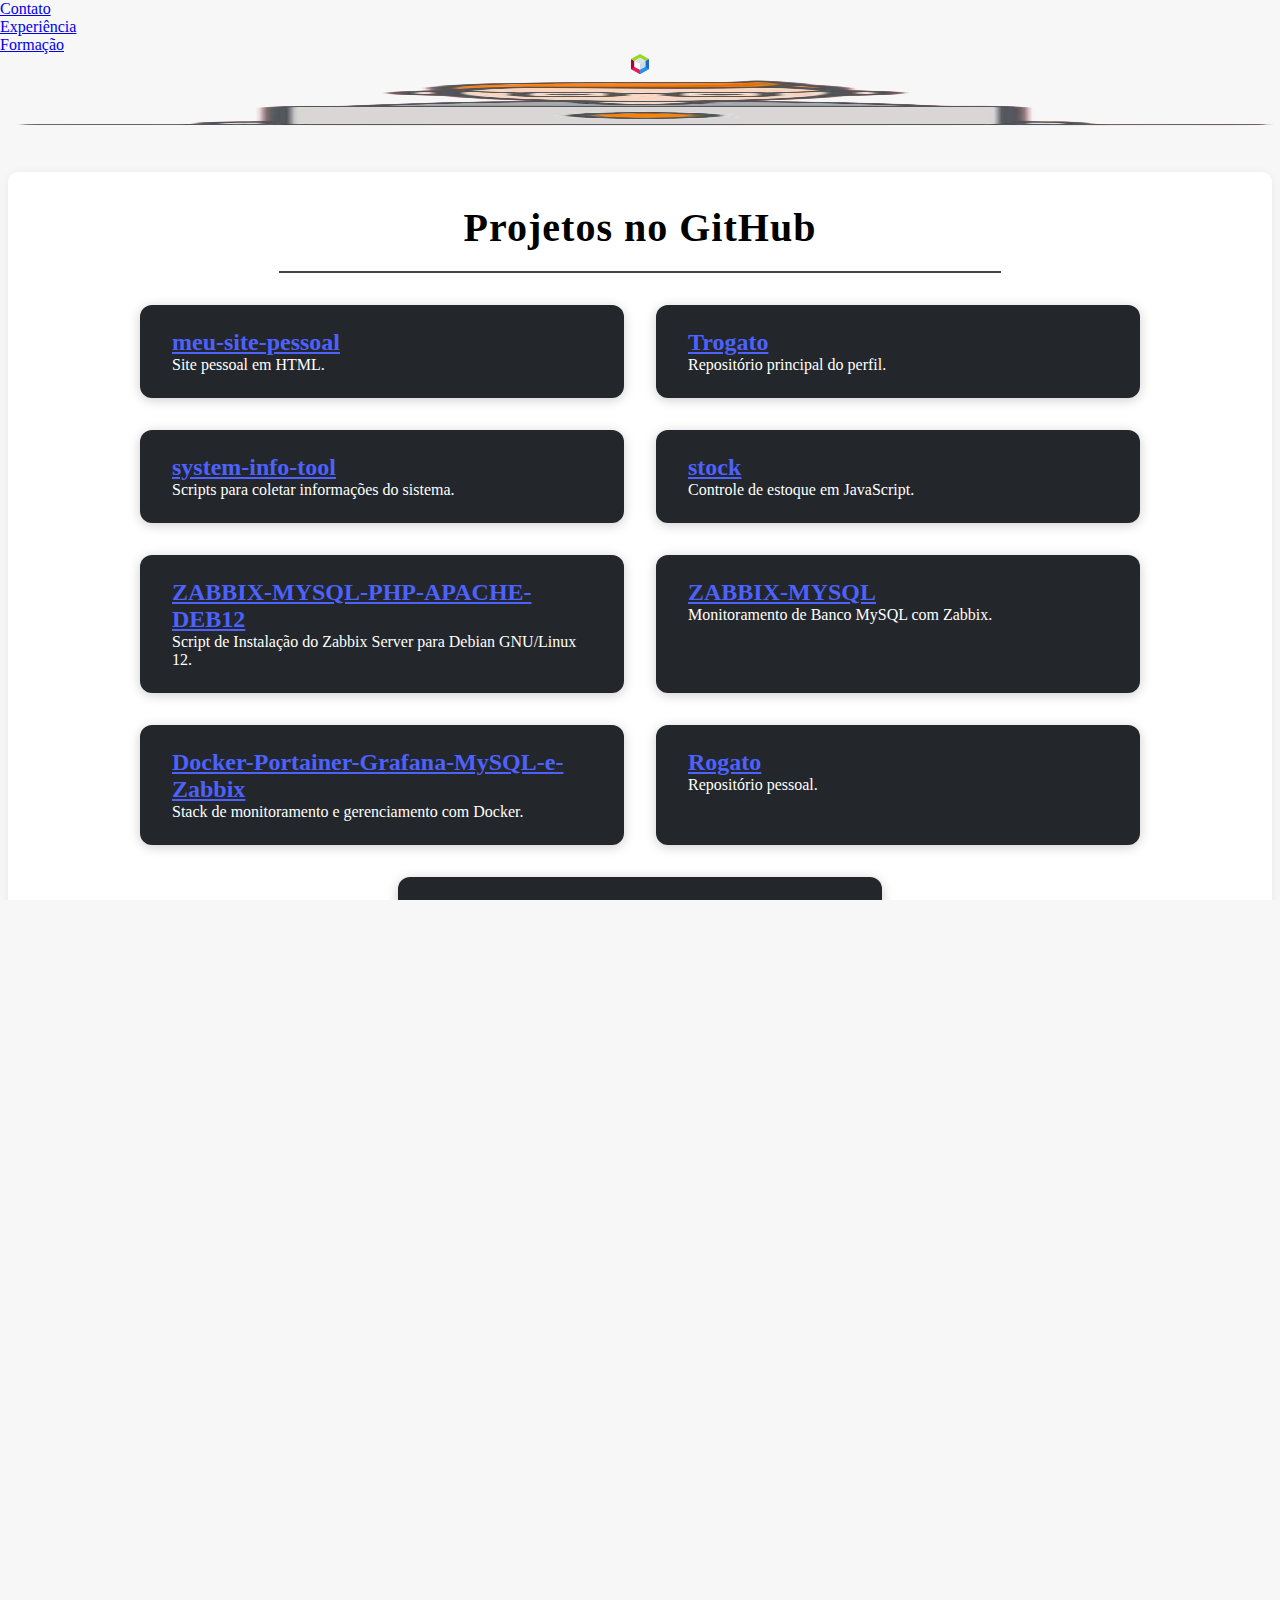
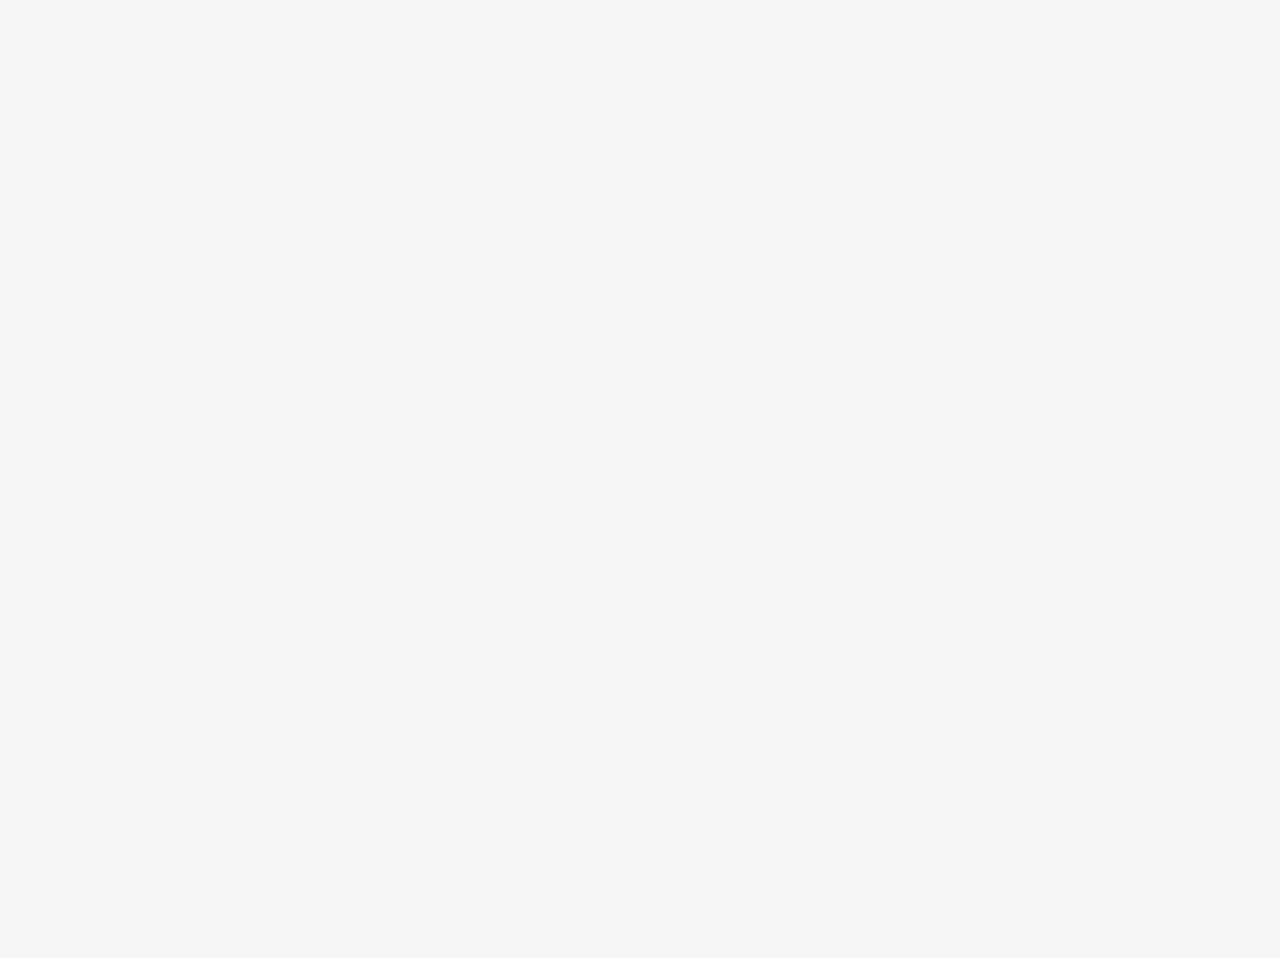
<file: projetos.html>
<!DOCTYPE html>
<html lang="pt-BR" prefix="og: http://ogp.me/ns#">

<head>
    <meta charset="UTF-8">
    <meta name="viewport" content="width=device-width, initial-scale=1.0">
    <meta http-equiv="X-UA-Compatible" content="ie=edge">
    <title>Home</title>
    <link rel="shortcut icon" type="image/x-icon" href="images/favicon.ico">

    <!--CSS-->
    <link href="css/style.css" type="text/css" rel="stylesheet">
</head>

<body>
    <header>
        <section id="content"></section>
        <div id="menu">
            <nav>
                <ul>
                    <li><a title="Meios de comunicação" href="contato.html">Contato</a></li>
                    <li><a title="Experiências profissionais e qualificações" href="experiencia.html">Experiência</a>
                    </li>
                    <li><a title="Formação escolar e profissional" href="formacao.html">Formação</a></li>
                    <li><a title="Página inicial" href="index.html"><img src="images/netbeans-original.svg" height="20"
                                alt="Página Inicial"></a></li>
                    <li><img src="images/logo.png" height="50" alt="Logotipo Tiago Rogato" /></li>
                </ul>
            </nav>
        </div>
    </header>
    <main class="formacao-main"
            style="max-width: 1200px; margin: 40px auto; background: #fff; border-radius: 10px; box-shadow: 0 2px 12px #0001; padding: 32px;">
                    <div class="title" style="text-align:center;">
                            <h1 style="margin-bottom: 0.5em; font-size:2.5em; letter-spacing:1px;">Projetos no GitHub</h1>
                            <hr color="#444" style="margin: 0 auto 2em auto; width: 60%;">
                    </div>
                    <section id="projetos" style="display: flex; flex-wrap: wrap; gap: 32px; justify-content: center;">
                        <div class="card" style="background: #23272b; color: #fff; border-radius: 12px; box-shadow: 0 2px 12px #0003; padding: 24px 32px; min-width: 320px; max-width: 420px; flex: 1 1 340px;">
                            <h2><a href="https://github.com/TRogato/meu-site-pessoal" target="_blank" style="color:#4D61FC;">meu-site-pessoal</a></h2>
                            <p>Site pessoal em HTML.</p>
                        </div>
                        <div class="card" style="background: #23272b; color: #fff; border-radius: 12px; box-shadow: 0 2px 12px #0003; padding: 24px 32px; min-width: 320px; max-width: 420px; flex: 1 1 340px;">
                            <h2><a href="https://github.com/TRogato/Trogato" target="_blank" style="color:#4D61FC;">Trogato</a></h2>
                            <p>Repositório principal do perfil.</p>
                        </div>
                        <div class="card" style="background: #23272b; color: #fff; border-radius: 12px; box-shadow: 0 2px 12px #0003; padding: 24px 32px; min-width: 320px; max-width: 420px; flex: 1 1 340px;">
                            <h2><a href="https://github.com/TRogato/system-info-tool" target="_blank" style="color:#4D61FC;">system-info-tool</a></h2>
                            <p>Scripts para coletar informações do sistema.</p>
                        </div>
                        <div class="card" style="background: #23272b; color: #fff; border-radius: 12px; box-shadow: 0 2px 12px #0003; padding: 24px 32px; min-width: 320px; max-width: 420px; flex: 1 1 340px;">
                            <h2><a href="https://github.com/TRogato/stock" target="_blank" style="color:#4D61FC;">stock</a></h2>
                            <p>Controle de estoque em JavaScript.</p>
                        </div>
                        <div class="card" style="background: #23272b; color: #fff; border-radius: 12px; box-shadow: 0 2px 12px #0003; padding: 24px 32px; min-width: 320px; max-width: 420px; flex: 1 1 340px;">
                            <h2><a href="https://github.com/TRogato/ZABBIX-MYSQL-PHP-APACHE-DEB12" target="_blank" style="color:#4D61FC;">ZABBIX-MYSQL-PHP-APACHE-DEB12</a></h2>
                            <p>Script de Instalação do Zabbix Server para Debian GNU/Linux 12.</p>
                        </div>
                        <div class="card" style="background: #23272b; color: #fff; border-radius: 12px; box-shadow: 0 2px 12px #0003; padding: 24px 32px; min-width: 320px; max-width: 420px; flex: 1 1 340px;">
                            <h2><a href="https://github.com/TRogato/ZABBIX-MYSQL" target="_blank" style="color:#4D61FC;">ZABBIX-MYSQL</a></h2>
                            <p>Monitoramento de Banco MySQL com Zabbix.</p>
                        </div>
                        <div class="card" style="background: #23272b; color: #fff; border-radius: 12px; box-shadow: 0 2px 12px #0003; padding: 24px 32px; min-width: 320px; max-width: 420px; flex: 1 1 340px;">
                            <h2><a href="https://github.com/TRogato/Docker-Portainer-Grafana-MySQL-e-Zabbix" target="_blank" style="color:#4D61FC;">Docker-Portainer-Grafana-MySQL-e-Zabbix</a></h2>
                            <p>Stack de monitoramento e gerenciamento com Docker.</p>
                        </div>
                        <div class="card" style="background: #23272b; color: #fff; border-radius: 12px; box-shadow: 0 2px 12px #0003; padding: 24px 32px; min-width: 320px; max-width: 420px; flex: 1 1 340px;">
                            <h2><a href="https://github.com/TRogato/Rogato" target="_blank" style="color:#4D61FC;">Rogato</a></h2>
                            <p>Repositório pessoal.</p>
                        </div>
                        <div class="card" style="background: #23272b; color: #fff; border-radius: 12px; box-shadow: 0 2px 12px #0003; padding: 24px 32px; min-width: 320px; max-width: 420px; flex: 1 1 340px;">
                            <h2><a href="https://github.com/TRogato/Streamity-Xtream-IPTV-Web-player" target="_blank" style="color:#4D61FC;">Streamity-Xtream-IPTV-Web-player</a></h2>
                            <p>Web player para IPTV.</p>
                        </div>
                        <!-- Adicione mais cards para os outros projetos conforme desejar -->
                    </section>
                <h2 style="display: flex; align-items: center; gap: 10px; font-size: 1.4em;"><img
                        src="images/docker-original.svg"
                        width="28" alt="Skills">Competências Técnicas</h2>
                        <hr color="black"><br>
                <ul style="margin-bottom: 0.5em;">
                    <li>Business Intelligence: Power BI, DAX, SQL</li><br>
                    <li>Desenvolvimento: Python, Java, Node.js</li><br>
                    <li>Infraestrutura: Redes, Servidores Linux/Windows</li><br>
                    <li>Automação: Projetos Python com integração Linux/SQL</li><br>
                    <li>Zabbix</li><br>
                    <li>Apache/PHP</li><br>
                    <li>Shell script</li><br>
                    <li>Principais competências: Leadership, Team Collaboration, Coaching e Mentoria</li>
                </ul>
            </div>
        </section>
    </main>
    <footer style="text-align: center; margin-top: 40px; color: #444;">
        <p>Tiago Rogato da Silveira - Analista de Dados Sênior ©</p>
    </footer>
</body>

</html>
</file>
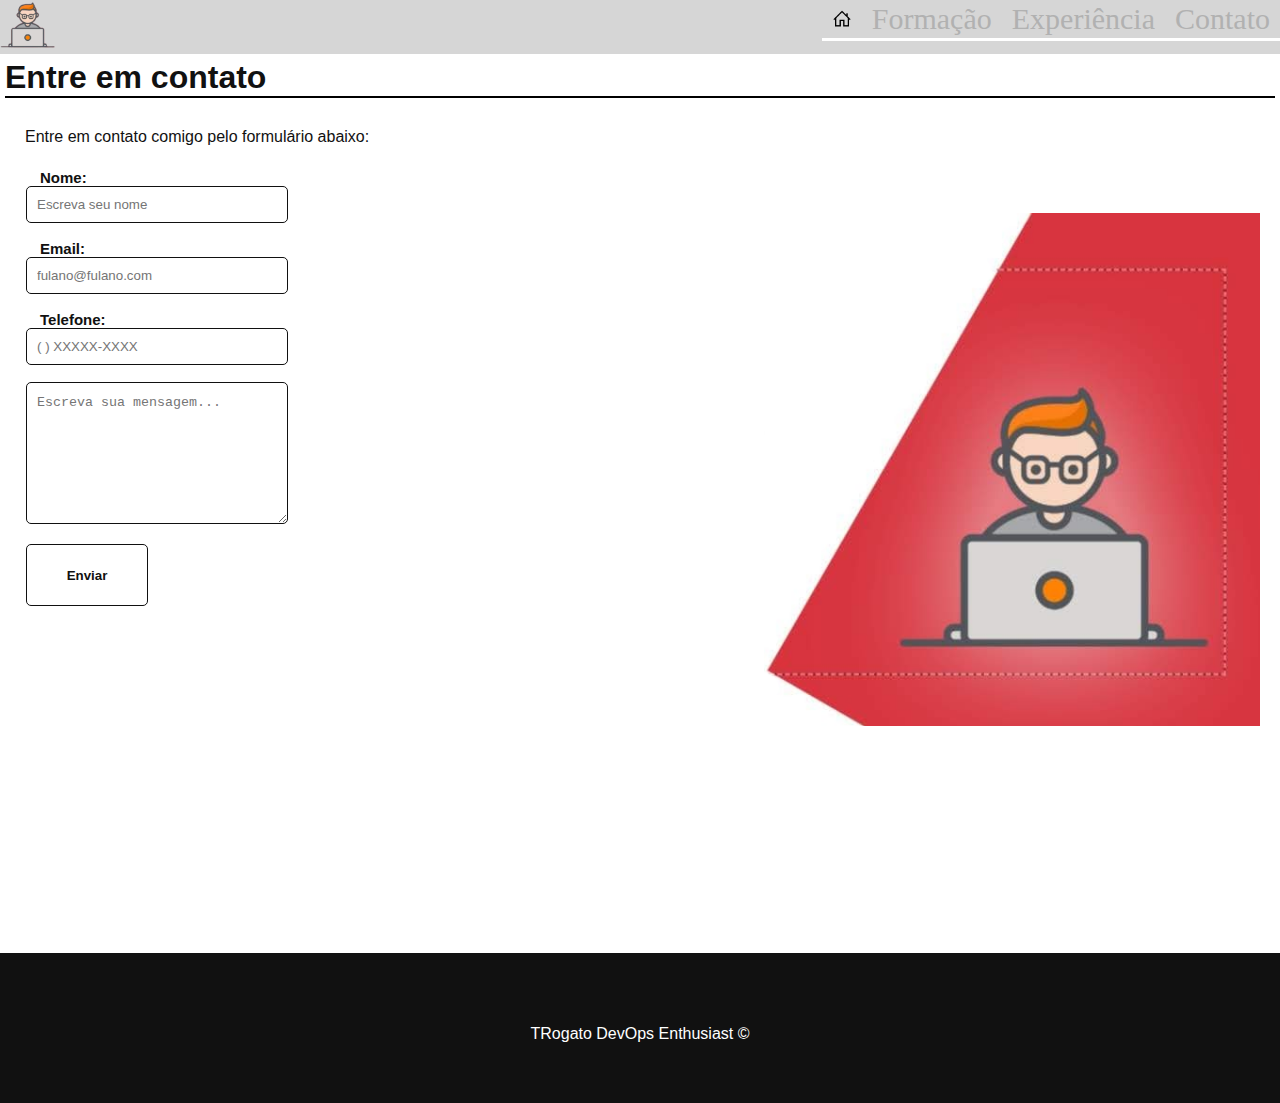
<file: TRogato.github.io/contato.html>
<!DOCTYPE html>
<html lang="pt-BR">
<head>
    <meta charset="UTF-8">
    <meta name="viewport" content="width=device-width, initial-scale=1.0">
    <meta http-equiv="X-UA-Compatible" content="ie=edge">
    <title>Contato</title>
    <link rel="shortcut icon" type="image/x-icon" href="images/favicon.ico">
    
    <!--CSS-->
    <link href="css/style.css" type="text/css"  rel="stylesheet">
</head>
<body>
    <header>
        <div id="menu">
            <nav>
                <ul>
                    <li><a href="contato.html">Contato</a></li>
                    <li><a href="experiencia.html">Experiência</a></li>
                    <li><a href="formacao.html">Formação</a></li>
                    <li><a href="index.html"><img src="images/home.png" height="20" alt="Página Inicial"></a></li>
                    <li><img src="images/logo.png" height="50" alt="Logotipo Tiago Rogato" /></li>
                </ul>
            </nav>
        </div>
    </header>
    <div class="title">
        <h1>Entre em contato</h1>
        <hr color="black">
    </div>
    <div class="content">
        <div class="content-inside">
           <div class="description">
              <p>Entre em contato comigo pelo formulário abaixo: </p>
           </div>
        <br />
        <div id="form">
        <form action="https://formspree.io/maybgldr" method="post">
            <p class="name">
                <label for="name">Nome:</label>
                <input type="text" id="nameid" placeholder="Escreva seu nome" required="required" name="name" /></p>
                <br />
            <p class="email">
                <label for="email">Email:</label>
                <input type="email" id="emailid" placeholder="fulano@fulano.com" required="required" name="email" /></p><br />
            <p class="telephone">
                <label for="telephone">Telefone:</label>
                <input type="tel" id="telid" placeholder="( ) XXXXX-XXXX" required="required" maxlength="15" name="telephone" /></p><br />
            <p><textarea placeholder="Escreva sua mensagem..." required="required" name="content"></textarea></p>
            <br />
            <p class="submit">
                <input type="submit" onclick="enviar();" value="Enviar">
            </p>
        </form>
       </div>
      </div>
    </div>
    <script type="text/javascript" src="js/script.js"></script>
    <footer class="footer">
        <div>
          <br />
          <br />
          <br />
          <br />
          <p>TRogato DevOps Enthusiast &copy;</p>
        </div>
    </footer>
</body>
</html>
</file>
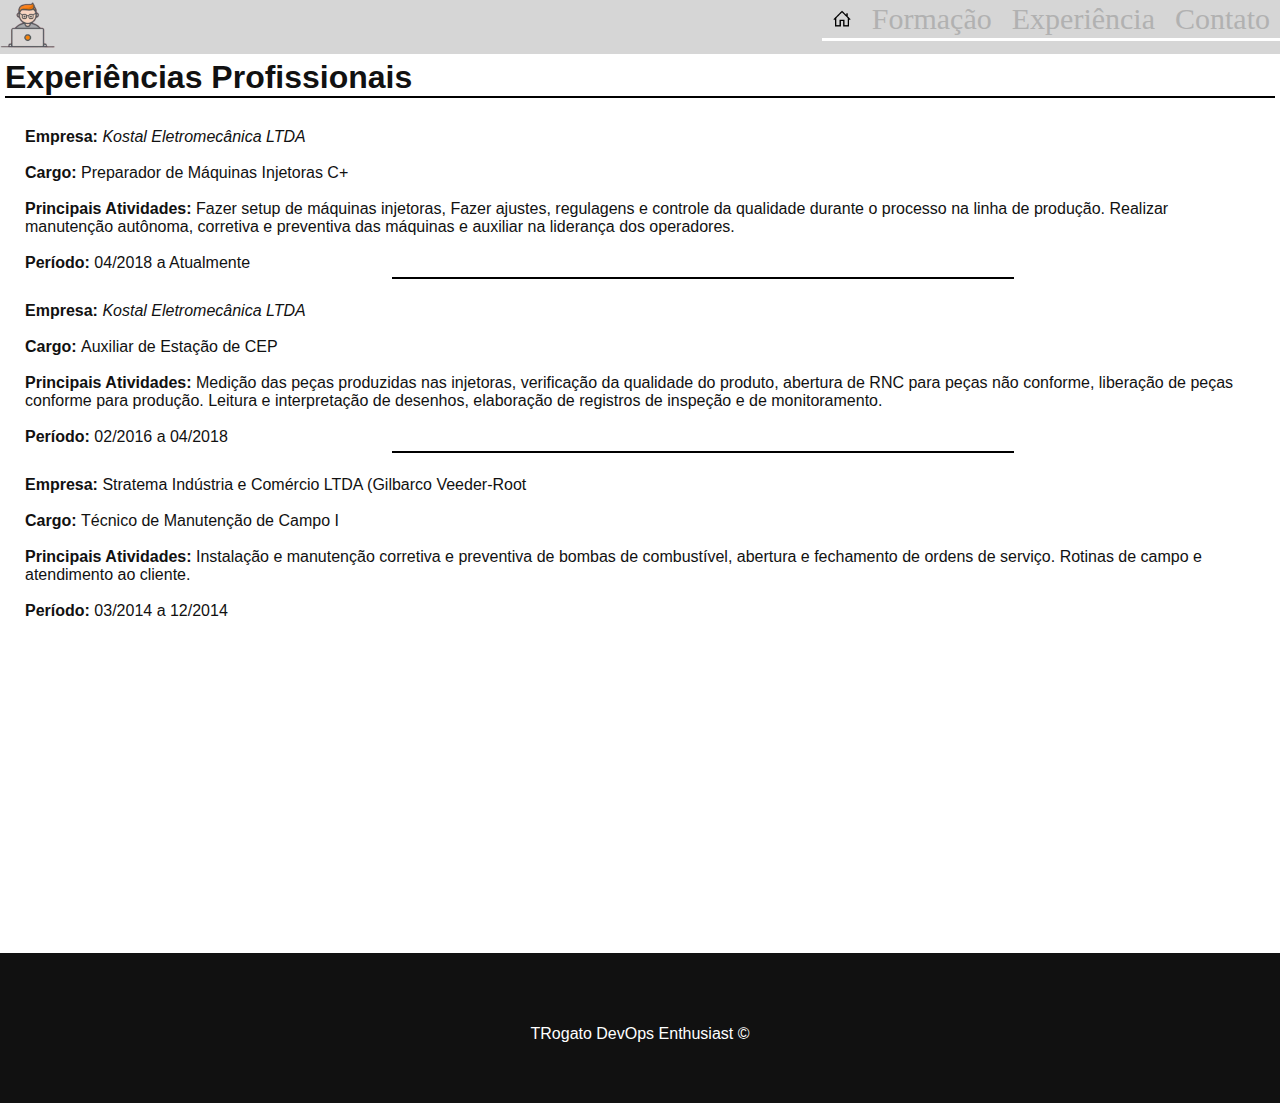
<file: TRogato.github.io/experiencia.html>
<!DOCTYPE html>
<html lang="pt-BR">
<head>
    <meta charset="UTF-8">
    <meta name="viewport" content="width=device-width, initial-scale=1.0">
    <meta http-equiv="X-UA-Compatible" content="ie=edge">
    <title>Experiência</title>
    <link rel="shortcut icon" type="image/x-icon" href="images/favicon.ico">

    <!--CSS-->
    <link href="css/style.css" type="text/css"  rel="stylesheet">
</head>
<body>
    <header>
        <div id="menu">
            <nav>
                <ul>
                    <li><a href="contato.html">Contato</a></li>
                    <li><a href="experiencia.html">Experiência</a></li>
                    <li><a href="formacao.html">Formação</a></li>
                    <li><a href="index.html"><img src="images/home.png" height="20" alt="Página Inicial"></a></li>
                    <li><img src="images/logo.png" height="50" alt="Logotipo Tiago Rogato" /></li>
                </ul>
            </nav>
        </div>
    </header> 
    <div class="title">
        <h1>Experiências Profissionais</h1>
        <hr color="black">
    </div>
    <div class="content">
        <div class="content-inside">
    <div class="description">
        <p><b>Empresa: </b><i>Kostal Eletromecânica LTDA</i></p><br />
        <p><b>Cargo: </b>Preparador de Máquinas Injetoras C+</p><br />
        <p><b>Principais Atividades: </b>Fazer setup de máquinas injetoras, 
            Fazer ajustes, regulagens e controle da qualidade durante o processo
            na linha de produção.
            Realizar manutenção autônoma, corretiva e preventiva das máquinas e 
            auxiliar na liderança dos operadores.</p><br />
        <p><b>Período: </b>04/2018 a Atualmente</p>
    </div>
    <hr class="divider" width="50%" color="black">
    <br />
    <div class="description">
        <p><b>Empresa: </b><i>Kostal Eletromecânica LTDA</i></p><br />
        <p><b>Cargo: </b>Auxiliar de Estação de CEP</p><br />
        <p><b>Principais Atividades: </b>Medição das peças produzidas nas injetoras,
           verificação da qualidade do produto, abertura de RNC para peças não conforme,
           liberação de peças conforme para produção. Leitura e interpretação de desenhos,
           elaboração de registros de inspeção e de monitoramento.</p><br />
        <p><b>Período: </b> 02/2016 a 04/2018</p>
    </div>
    <hr class="divider" width="50%" color="black">
    <br />
    <div class="description">
        <p><b>Empresa: </b>Stratema Indústria e Comércio LTDA (Gilbarco Veeder-Root</p><br />
        <p><b>Cargo: </b> Técnico de Manutenção de Campo I</p><br />
        <p><b>Principais Atividades: </b>Instalação e manutenção corretiva e preventiva de 
        bombas de combustível, abertura e fechamento de ordens de serviço. Rotinas de campo e 
        atendimento ao cliente.</p><br />
        <p><b>Período: </b> 03/2014 a 12/2014</p><br />
    </div>
   </div>
  </div>
<footer class="footer">
    <div>
        <br />
        <br />
        <br />
        <br />
       <p>TRogato DevOps Enthusiast &copy;</p>
    </div>
</footer>
</body>
</html>
</file>
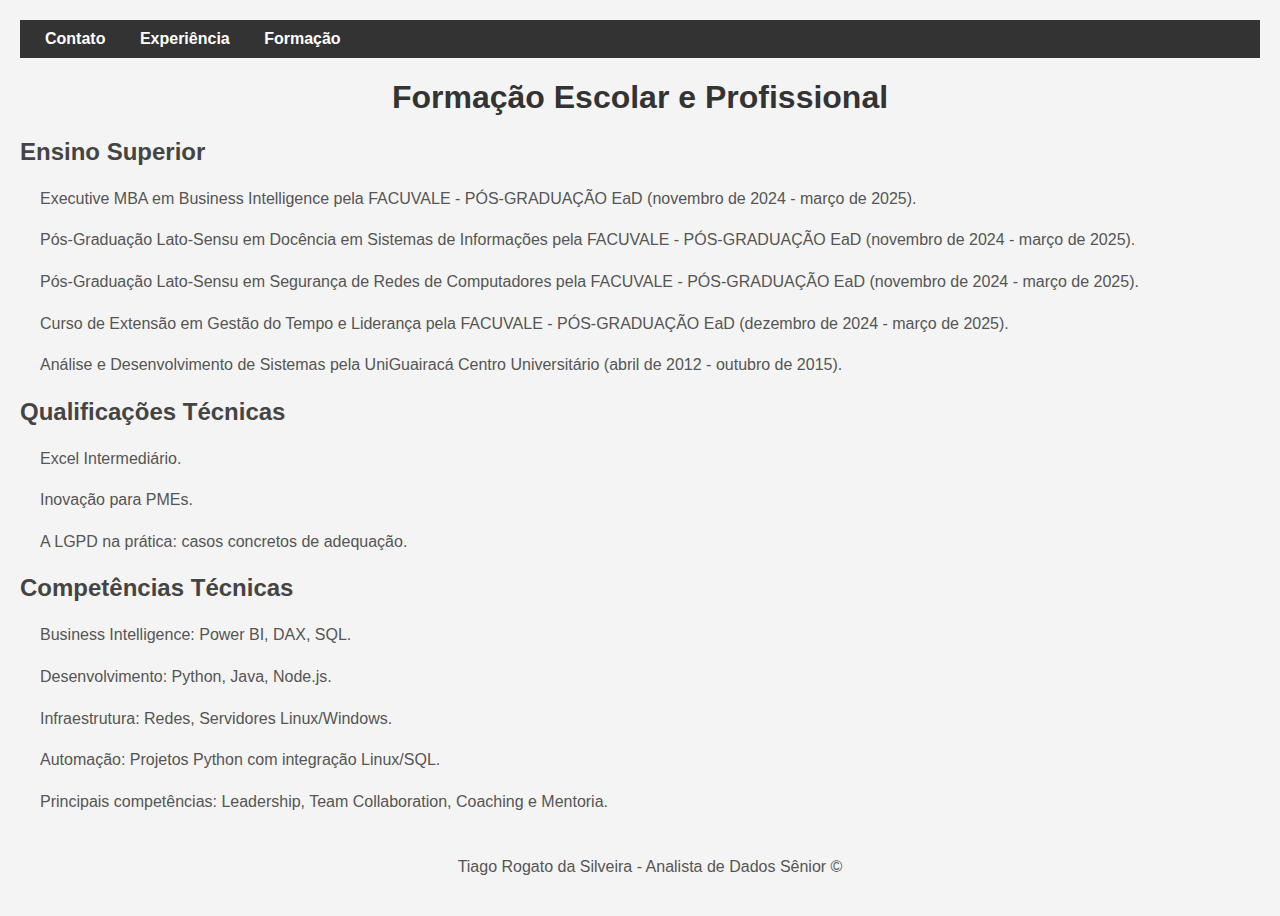
<file: TRogato.github.io/formacao.html>
<!DOCTYPE html>
<html lang="pt-BR">

<head>
    <meta charset="UTF-8">
    <meta name="viewport" content="width=device-width, initial-scale=1.0">
    <title>Formação - Tiago Rogato da Silveira</title>
    <style>
        body {
            font-family: Arial, sans-serif;
            margin: 0;
            padding: 20px;
            background-color: #f4f4f4;
        }

        nav {
            background-color: #333;
            padding: 10px;
        }

        nav a {
            color: white;
            text-decoration: none;
            margin: 0 15px;
            font-weight: bold;
        }

        nav a:hover {
            color: #ddd;
        }

        h1 {
            color: #333;
            text-align: center;
        }

        h2 {
            color: #444;
            margin-top: 20px;
        }

        p {
            line-height: 1.6;
            color: #555;
            margin-left: 20px;
        }

        footer {
            text-align: center;
            margin-top: 40px;
            color: #777;
        }
    </style>
</head>

<body>
    <nav>
        <a href="contato.html">Contato</a>
        <a href="experiencia.html">Experiência</a>
        <a href="formacao.html">Formação</a>
    </nav>

    <h1>Formação Escolar e Profissional</h1>

    <h2>Ensino Superior</h2>
    <p>Executive MBA em Business Intelligence pela FACUVALE - PÓS-GRADUAÇÃO EaD (novembro de 2024 - março de 2025).</p>
    <p>Pós-Graduação Lato-Sensu em Docência em Sistemas de Informações pela FACUVALE - PÓS-GRADUAÇÃO EaD (novembro de
        2024 - março de 2025).</p>
    <p>Pós-Graduação Lato-Sensu em Segurança de Redes de Computadores pela FACUVALE - PÓS-GRADUAÇÃO EaD (novembro de
        2024 - março de 2025).</p>
    <p>Curso de Extensão em Gestão do Tempo e Liderança pela FACUVALE - PÓS-GRADUAÇÃO EaD (dezembro de 2024 - março de
        2025).</p>
    <p>Análise e Desenvolvimento de Sistemas pela UniGuairacá Centro Universitário (abril de 2012 - outubro de 2015).
    </p>

    <h2>Qualificações Técnicas</h2>
    <p>Excel Intermediário.</p>
    <p>Inovação para PMEs.</p>
    <p>A LGPD na prática: casos concretos de adequação.</p>

    <h2>Competências Técnicas</h2>
    <p>Business Intelligence: Power BI, DAX, SQL.</p>
    <p>Desenvolvimento: Python, Java, Node.js.</p>
    <p>Infraestrutura: Redes, Servidores Linux/Windows.</p>
    <p>Automação: Projetos Python com integração Linux/SQL.</p>
    <p>Principais competências: Leadership, Team Collaboration, Coaching e Mentoria.</p>

    <footer>
        <p>Tiago Rogato da Silveira - Analista de Dados Sênior ©</p>
    </footer>
</body>

</html>
</file>
<file: css/style.css>
*{
    margin: 0;
    padding: 0;
}

body, html {
    background-color: #f7f7f7;
    width: 100%;
    height: 100%;
    overflow-y: auto;
}

#preloader {
    position: fixed;
    top: 0;
    left: 0;
    right: 0;
    bottom: 0;
    background-color: #000000;
    z-index: 9999;
}

#preloader .inner {
    position: absolute;
    top: 50%;
    left: 50%;
    transform: translate(-50%, -50%);
}

.box {
    width: 570px;
    float: inline-start;
    margin-top: 80px;
}

img {
    width: 100%;
}

@media screen and (max-width: 500px) {
    .column {
        width: 100%;
        height: 100%;
    }
}
</file>
<file: TRogato.github.io/css/style.css>
html, body {
    height: 100%;
}
* {margin:0;padding:0;list-style:none;vertical-align:baseline;}
*,
*:before,
*:after {
  box-sizing: inherit;
}
body {
    font-family: Arial, Helvetica, sans-serif;
    color: #111111;
    min-height: 100%;
}
#menu ul {
    width: 100%;
    height: 100%;
    background-color: #d6d6d6;
    list-style: none;
    font: 80% Tahoma;
}
#menu ul li { 
    display: inline;
}
#menu ul li a {
    background-color: #d6d6d6;
    color: #b1b1b1;
    text-decoration: none;
    border-bottom: 3px solid #ffffff;
    padding: 2px 10px;
    font-size: 30px;
    float: right;
}
#menu ul li a:hover {
    background-color: #d6d6d6;
    color: #6d6d6d;
    border-bottom: 3px solid #EA0000;
}
.content {
    min-height: 100%;
}
.content-inside {
    padding: 20px;
    padding-bottom: 50px;
}
div.title {
    padding: 5px;
    margin: 0px;
}
figure {
    float: left;
    margin: 0px 10px 10px 5px;
}
#intro {
    line-height: 1.4em;
    vertical-align: top;
    text-align: justify;
    padding: 0px;
    margin: 0px 15px;
}
div.description {
    padding: 5px;
    margin: 0px;
}
.divider {
    margin-left: 30%;
}
form {
    font-family: Arial, Helvetica, sans-serif;
    font-size: 15px;
    background-color: #ffffff;
    max-width: 300px;
}
#form {
    height: 600px;
    background-image: url(../images/background-form.png);
    background-position: right;
    background-repeat: no-repeat;
    background-size: 75%;
    margin-bottom: 100px;
}
input, textarea {
    width: 80%;
    padding: 10px;
    color: #111111;
    margin-left: 2%;
    -webkit-border-radius: 5px;
    -moz-border-radius: 5px;
    border: 1px solid;
}
input:hover, textarea:hover, input:focus, textarea:focus {
    border-color: #111111;
    box-shadow: 5px 0px 9px #6d6d6d;
    background-color: #ffffff;
    color: #111111;
    font-weight: bold;
}
.submit input {
    background-color: #ffffff;
    height: 40px;
    width: 100px;
    font-weight: bold;
    border-radius: 5px;
    -webkit-border-radius: 5px;
    -moz-border-radius: 5px;
    border: 1px solid;
    color: #111111;
}
textarea {
    width: 240px;
    height: 120px;
    line-height: 20px;
    max-width: 300px;
}
form label {
    margin-left: 20px;
    color: #111111;
    font-weight: bold;
}
.footer {
    height: 150px;
    margin-top: -50px;
    width: 100%;
    text-align: center;
    background-color: #111111;
    color: #ffffff;
}
</file>
<file: style.css>
/* author: https://codepen.io/DuskoStamenic/pen/RwBVOGa
Dusko Stamenic */
@import url('https://fonts.googleapis.com/css2?family=Inter:wght@700&display=swap');

.hero {
  display: grid;
  background-color: #27292F;
  grid-template-columns: 80px 1fr 1fr;
  height: 100vh;
}

.hero_content {
  height: 100%;
  position: absolute;
  left: 80px;
  max-width: 400px;
  grid-column: 2/3;
  display: flex;
  gap: 20px;
  flex-direction: column;
  justify-content: center;
}

h1 {
  color: white;
  font-family: 'Inter', sans-serif;
  font-size: clamp(32px, 5vw, 72px);
  line-height: 100%;
  font-weight: 600;
}

p {
  color: rgba(255, 255, 255,.5);
  font-family: sans-serif;
  font-size: clamp(16px, 1.4vw, 24px);
  font-weight: 300;
  line-height: 150%; 
}

svg {
  grid-column: 1/4;
}

button {
  align-self: flex-start;
  width: 200px;
  height: 40px;
  background-color: #4D61FC;
  color: white;
  border: none;
  border-radius: 6px; 
  text-transform: uppercase;
  font-weight: 600;
}

button:hover {
  box-shadow: 0px 10px 20px rgba(0,0,0,.3);
  cursor: pointer;
}
</file>
